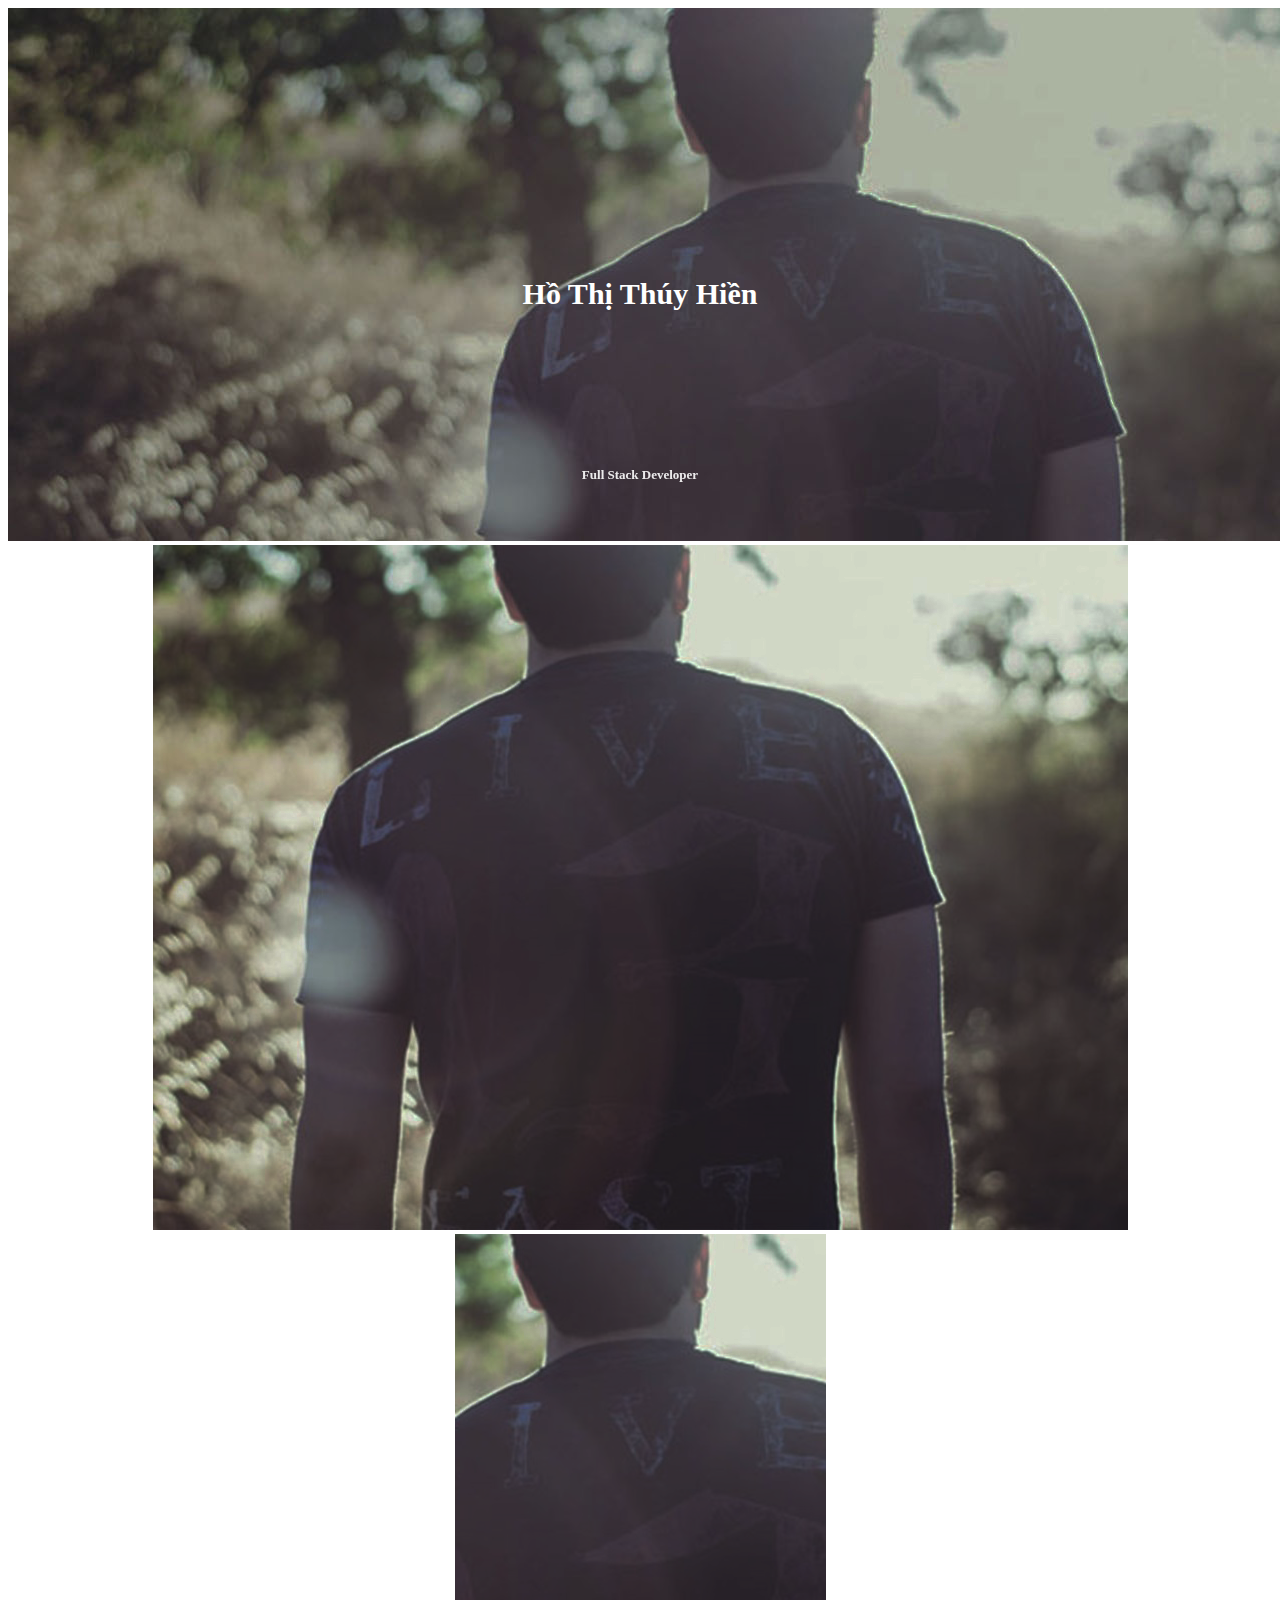
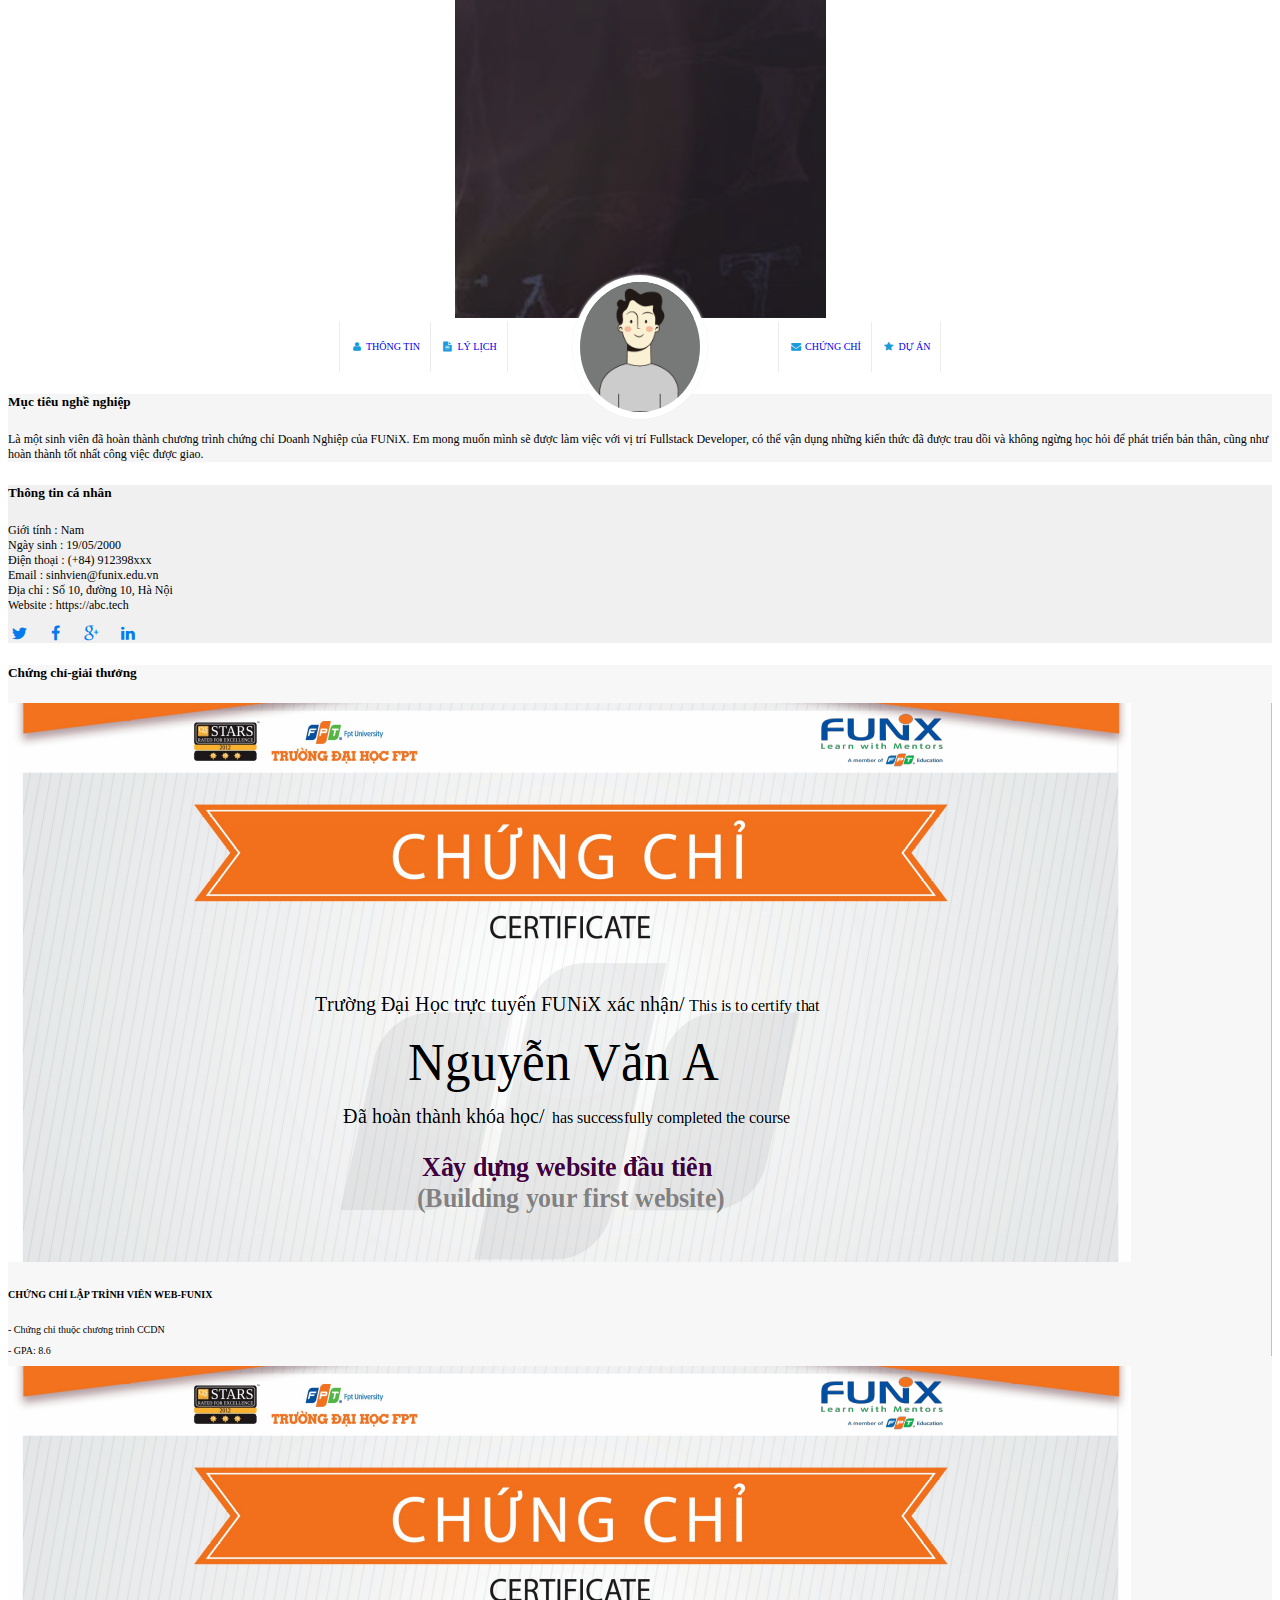
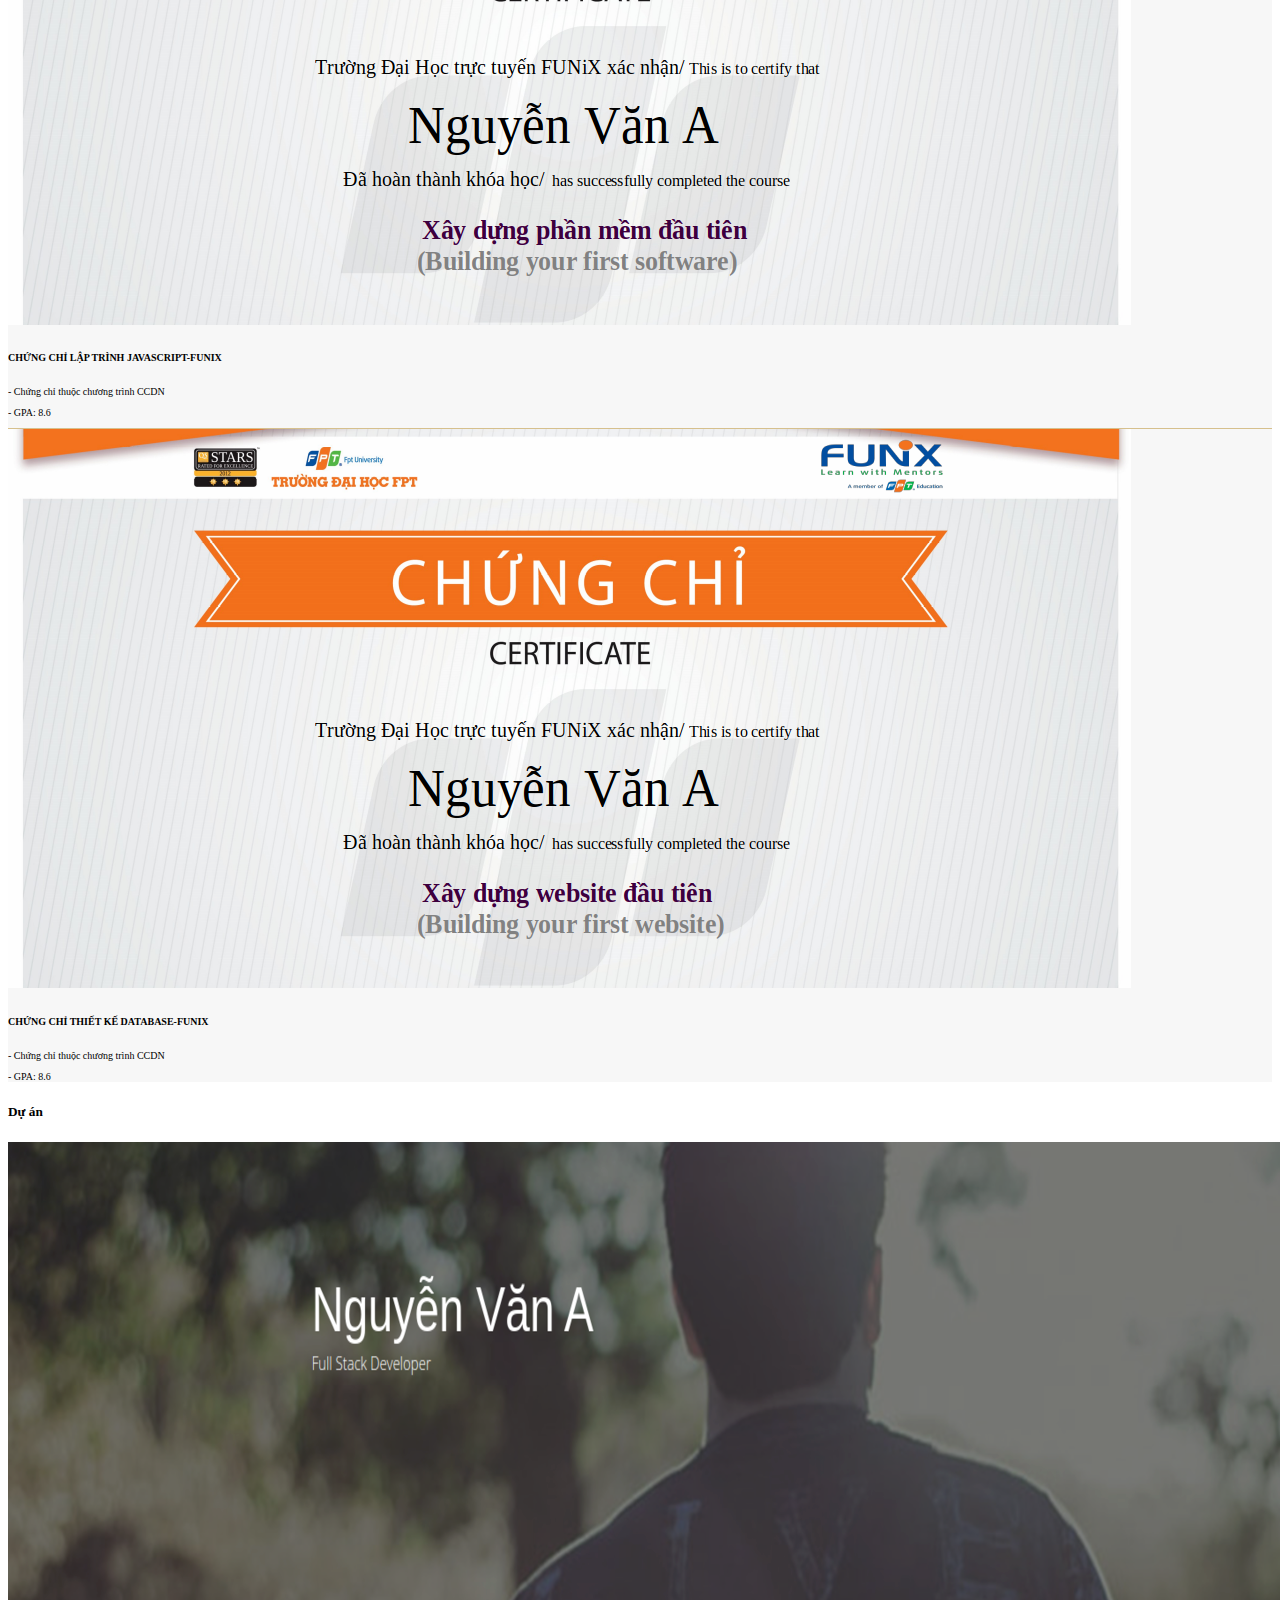
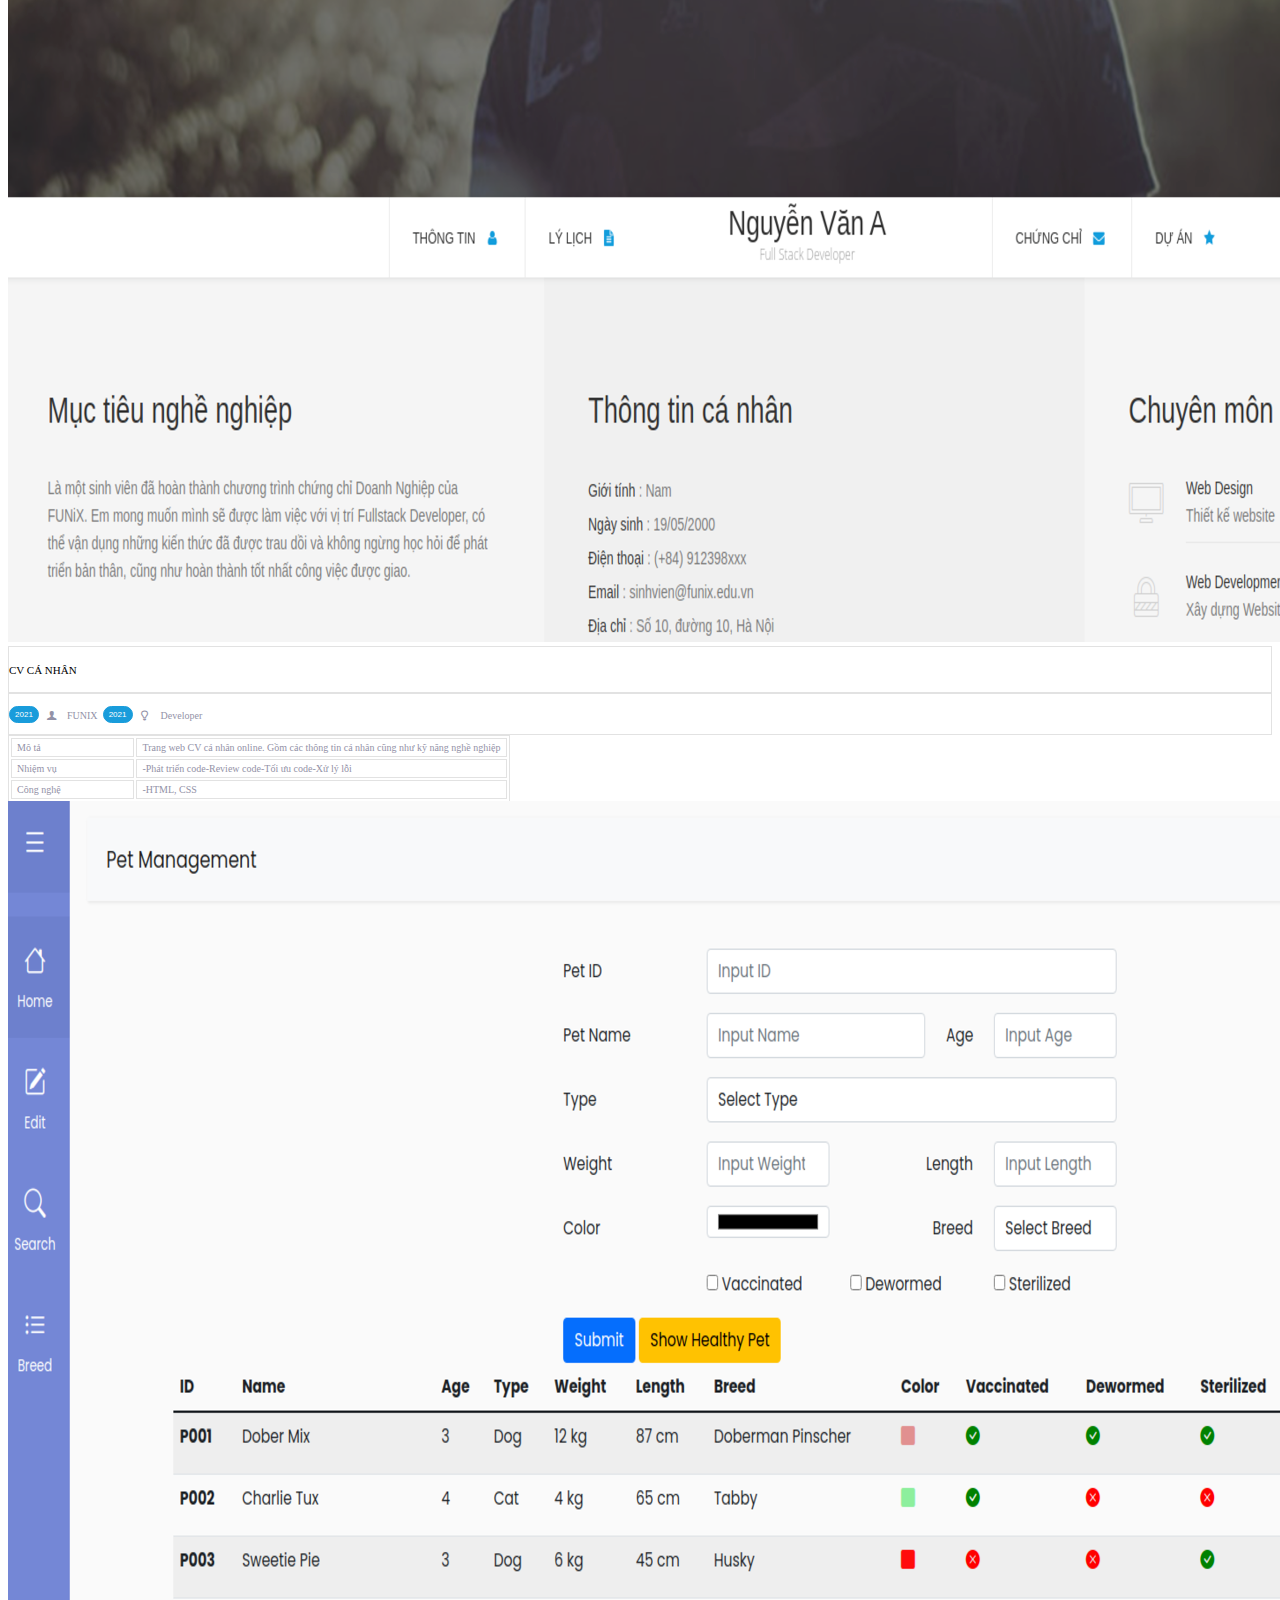
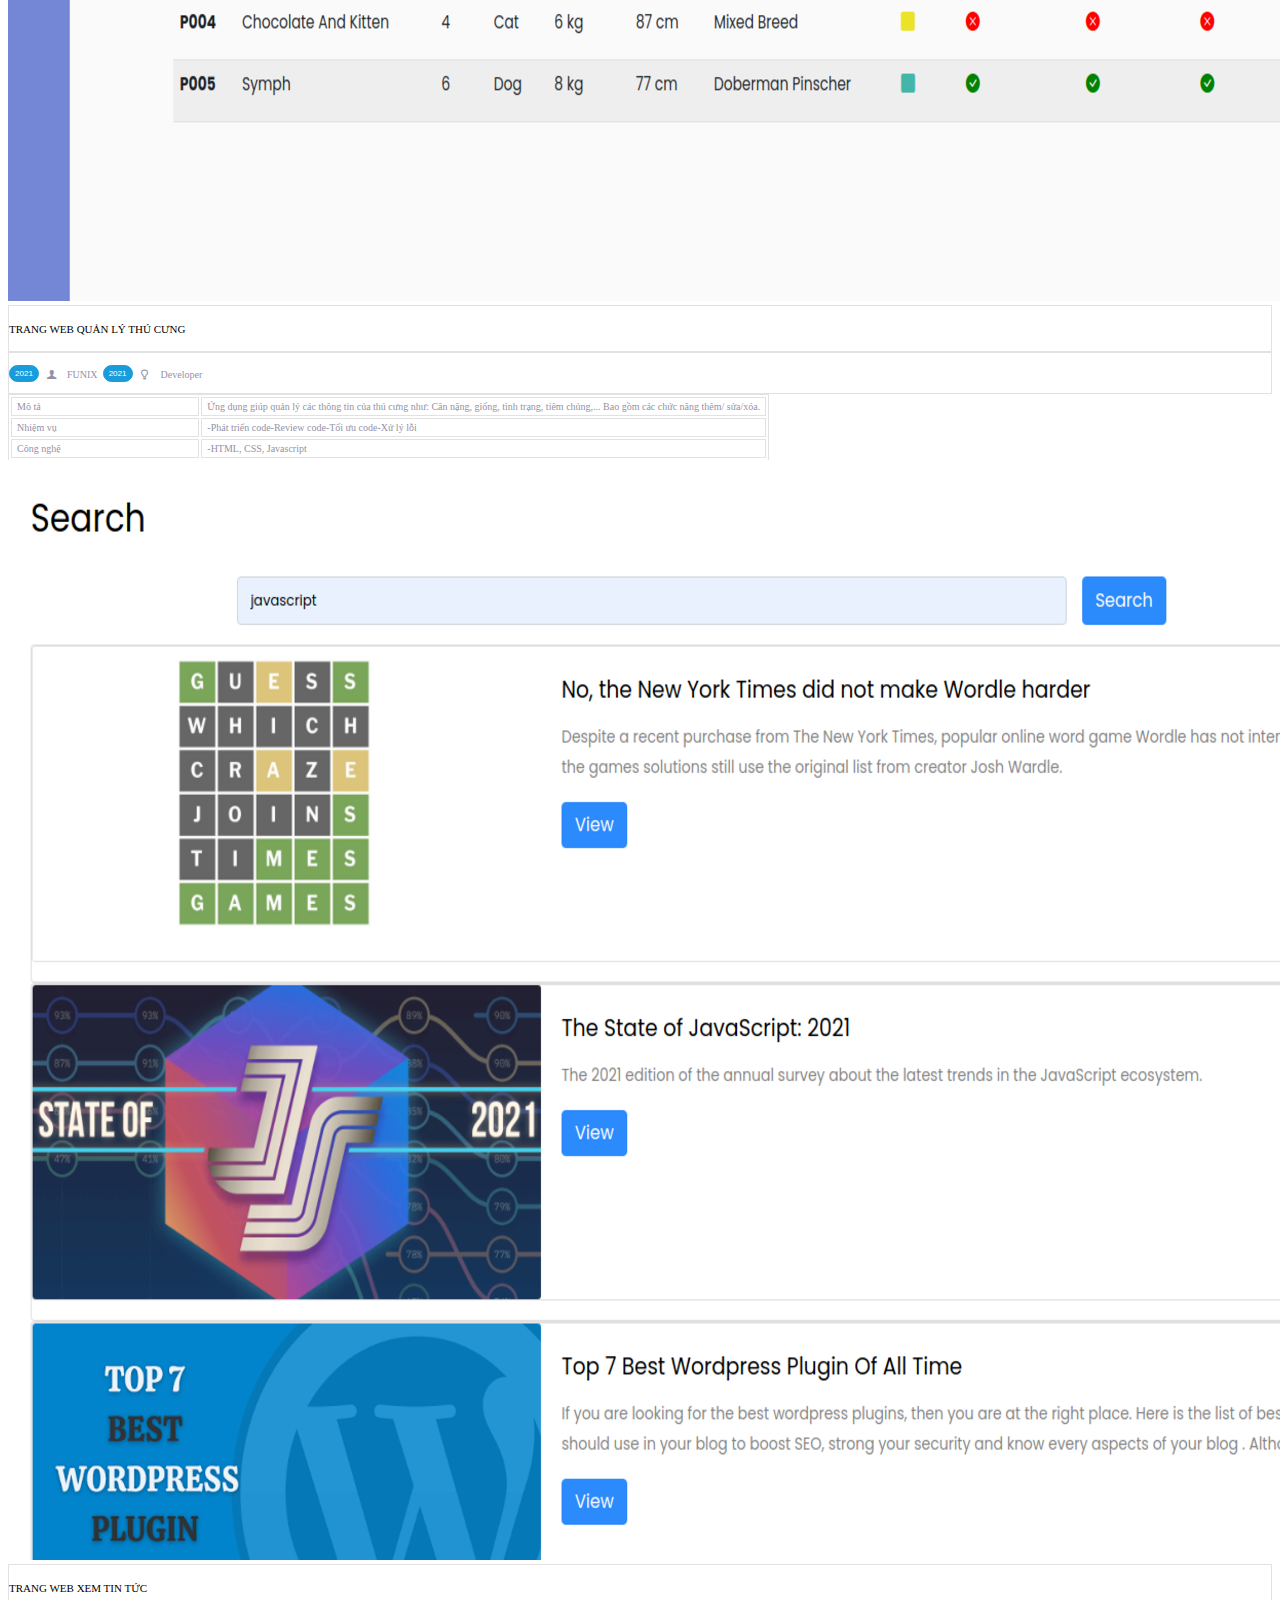
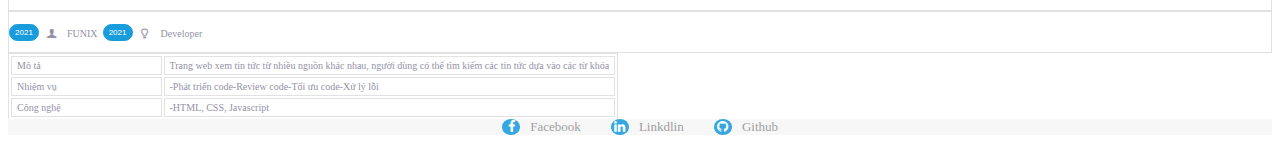
<file: index.html>
<!DOCTYPE html>
<html lang="en">
<head>
	<meta charset="UTF-8">
	<meta http-equiv="X-UA-Compatible" content="IE=edge">
	<meta name="viewport" content="width=device-width, initial-scale=1.0">
	<link rel="stylesheet" href="CSS/style.css">
	<link rel="stylesheet" href="CSS/font.css">
	<link href="https://cdn.jsdelivr.net/npm/bootstrap@5.1.3/dist/css/bootstrap.min.css" rel="stylesheet" integrity="sha384-1BmE4kWBq78iYhFldvKuhfTAU6auU8tT94WrHftjDbrCEXSU1oBoqyl2QvZ6jIW3" crossorigin="anonymous">
	<title>Assignment 03</title>
</head>
<body>  <!-- body :no margin,no padding,no border -->
	<!-- banner section -->
	<section class="pt-3 px-3 px-md-0"> <!-- no border,no maggin, padding top 16px -->
		<div class="container px-0 " id="h-banner"> <!-- margin left, right : 16.5px ; no border, no padding => cause class container -->
			<img src="images/banner_1.jpg" class="img-fluid d-none d-lg-inline">
			<img src="images/banner_tablet_hien_rev-in%20use.png" class="img-fluid d-none d-md-inline d-lg-none"><!-- class : img-fluid: max-width : 100% ; height : auto / -->
			<img src="images/banner_mobile_hien_rev-in%20use.png" class=" d-md-none">
			<h1>Hồ Thị Thúy Hiền </h1>
			<span>Full Stack Developer</span>
		</div>
	</section>
	<!-- navbar.........................................................................................................-->
	<section class=" h-navbar">
		<div class="px-4 px-md-0">
			<div class="topnav container px-5 px-md-0">
				<div>
					<i class="icon-user"></i>
					<a href="#">THÔNG TIN</a>
				</div>
				<div>
					<i class="icon-doc-text-inv"></i>
					<a href="#">LÝ LỊCH</a>
				</div>
				<div class="contain_avatar">
					<img class="avatar img-fluid d-none d-lg-block " src="images/default-avatar.webp" style="height: 130px;width: 120px;">
				</div>
				<div>
					<i class="icon-mail-alt"></i>
					<a href="#">CHỨNG CHỈ</a>
				</div>
				<div>
					<i class="icon-star-1"></i>
					<a href="Project.html">DỰ ÁN</a>
				</div>
			</div>
		</div>
	</section>
	<!-- About ..................................................................................................-->
	<section class="px-3 px-md-0">
		<div class="container py-0 px-0" id="about">
			<div class="row mx-0 align-items-top justify-content-between ">
				<div class="col-md py-5 about-col1 px-md-5 px-4 ">
					<h5>Mục tiêu nghề nghiệp</h5>
					<p>
						Là một sinh viên đã hoàn thành chương trình chứng chỉ Doanh
						Nghiệp của FUNiX. Em mong muốn mình sẽ được làm việc với vị
						trí Fullstack Developer, có thể vận dụng những kiến
						thức đã được trau dồi và không ngừng học hỏi để phát triển
						bản thân, cũng như hoàn thành tốt nhất công việc được giao.
					</p>
				</div>
				<div class="col-md py-5 about-col2 px-md-5 px-4 ">
					<h5>Thông tin cá nhân</h5>
					<ul class="list-style">
						<li><span>Giới tính</span> : Nam</li>
						<li><span>Ngày sinh</span> : 19/05/2000</li>
						<li><span>Điện thoại</span> : (+84) 912398xxx</li>
						<li><span>Email</span> : sinhvien@funix.edu.vn</li>
						<li><span>Địa chỉ</span> : Số 10, đường 10, Hà Nội</li>
						<li><span>Website</span> : https://abc.tech</li>
					</ul>
					<a href="#"><i class="icon-twitter mr-5"></i></a>
					<a href="#"><i class="icon-facebook mr-5"></i></a>
					<a href="#"><i class="icon-gplus mr-5"></i></a>
					<a href="#"><i class="icon-linkedin mr-5"></i></a>
				</div>
			</div>
		</div>
	</section>
	<!-- Information................................................................................................. -->
	<!--  Theo như giao diện mẫu thì các phần thông tin : kinh nghiệm, kỹ năng, ngôn ngữ có độ cao khác nhau, nếu chỉ dùng grid đơn thuần
	thì các phần này sẽ có chiều cao bằng nhau; vậy nên dùng flex column lồng bên trong flex row -->
	<section class="px-md-5 px-3">
		<div class="container py-lg-3 py-md-5 px-md-5 px-0" id="information">
			<!-- Sẽ hiển thị phần này khi kích thước là md, sẽ ẩn phần này khi kích thước là lg -->
			<div class="flex-row d-md-flex h-md px-3">
				<div class="flex-col d-md-flex px-1 ">
					<div class="h-col py-3 mb-3 px-4  exp ">
						<i class="ic-toolbox main-icon"></i>
						<span>Kinh nghiệm</span>
						<ul>
							<li><p>Full stack Developer - Công ty Y</p>
								<p><em>05/2022</em> - <span style="color: white; font-size: 12px ; background-color:#199cdb ;display: inline-block; width: 60px; text-align: center ; border-radius: 7px; height: 19px ; margin-bottom: 10px"><em>Hiện tại</em></span></p>
								<p>- Xây dựng và phát triển website dựa trên các thiết kế và yêu cầu đã có</p>
								<p>- Phân tích và thiết kế Database, sử dụng các quan hệ CSDL (MySQL, SQLServer, NoSQL,...) và viết được các câu truy vấn</p>
								<p>- Sử dụng ngôn ngữ server-side (Python, Java,...) để xây dựng các Web Service</p>
							</li>
							<li class="mt-4"><p>Web Designer -Công ty X</p>
								<p style="margin-bottom: 10px"><em>06/2021 - 04/2022 </em></p>
								<p>- Thiết kế website dựa trên yêu cầu của khách hàng</p>
								<p>- Sử dụng các công cụ : Figma, Canva, PTS</p>
							</li>
						</ul>
					</div>
					<div class="h-col py-3 mb-3 px-4  skill ">
						<i class="ic-tools-2 main-icon"></i>
						<span>Kỹ năng</span>
						<span>HTML/CSS: Fundamental</span>
						<p class="skill-item"><span class="h-b"></span><span class="h-bb-grey"></span><span class="h-bb-grey"></span></p>
						<span>Javascript: Intermediate</span>
						<p class="skill-item"><span class="h-b"></span><span class="h-bb"></span><span class="h-bb-grey"></span></p>
						<span>NodeJS: Intermediate</span>
						<p class="skill-item"><span class="h-b"></span><span class="h-bb"></span><span class="h-bb-grey"></span></p>
						<span>Bootstrap 5: Fundamental </span>
						<p class="skill-item"><span class="h-b"></span><span class="h-bb-grey"></span><span class="h-bb-grey"></span></p>
					</div>
					<div class="h-col py-3 mb-3 px-4  skill ">
						<i class="ic-tools-2 main-icon"></i>
						<span>Ngôn ngữ</span>
						<span>Tiếng Anh - IELTS 7.0</span>
						<p class="skill-item"><span class="h-b"></span><span class="h-bb"></span><span class="h-bb-grey"></span></p>
						<span>Tiếng Nhật - JLPT N4</span>
						<p class="skill-item"><span class="h-b"></span><span class="h-bb-grey"></span><span class="h-bb-grey"></span></p>
					</div>
				</div>
				<div class="flex-col px-1 ">
					<div class="h-col py-3 mb-3 px-4  exp ">
						<i class="ic-toolbox main-icon"></i>
						<span>Hoạt động</span>
						<ul>
							<li><p>FPT Edu Hackathon 2019</p>
								<p><em>03/2019 - 05/2019</em></p>
								<p>- Giải 3 bảng A</p>
								<p>- Đề tài: Trang web về phân loại rác thải</p>
							</li>
							<li class="mt-4"><p>Câu lạc bộ Z</p>
								<p><em>08/2016 - 08/2017</em></p>
								<p>- Trưởng ban chuyên môn</p>
							</li>
						</ul>
					</div>
						<div class="h-col py-3 mb-3 px-4  exp ">
							<i class="ic-pencil main-icon"></i>
							<span>Học vấn</span>
							<ul>
								<li>
									<p>Full stack Developer - Công ty Y</p>
									<p><em>06/2021- 05/2022</em></p>
									<p>- Tốt nghiệp chứng chỉ doanh nghiệp nhánh Fullstack</p>
									<p>- GPA: 9/10</p>
								</li>
								<li class="mt-4">
									<p>Cử nhân - ĐH FPT</p>
									<p>08/2016- 07/2019</p>
									<p>- Chuyên ngành : Kỹ thuật phần mềm</p>
									<p>- GPA: 3.2/4</p>
								</li>
							</ul>
						</div>

					<div class="h-col py-3 mb-3 px-4  skill hobby ">
						<i class="ic-telescope main-icon"></i>
						<span>Sở thích</span>
						<div class="d-flex justify-content-between">
							<div class="d-flex flex-column align-items-center">
								<div style="height: 54px; width: 54px; border-radius: 50%; border: 1px solid #82C9EB; text-align: center; line-height: 54px"><i class="ic-megaphone "></i></div>
								<p>Âm nhạc</p>
							</div>
							<div class="d-flex flex-column align-items-center">
								<div style="height: 54px; width: 54px; border-radius: 50%; border: 1px solid #82C9EB; text-align: center; line-height: 54px"><i class="ic-strategy"></i></div>
								<p>Chơi game</p>
							</div>
							<div class="d-flex flex-column align-items-center">
								<div style="height: 54px; width: 54px; border-radius: 50%; border: 1px solid #82C9EB; text-align: center; line-height: 54px"><i class="ic-hotairballoon"></i></div>
								<p>Du lịch</p>
							</div>
						</div>
						<div class="d-flex">

							<div class="d-flex flex-column align-items-center">
								<div style="height: 54px; width: 54px; border-radius: 50%; border: 1px solid #82C9EB; text-align: center; line-height: 54px"><i class="ic-basket"></i></div>
								<p>Nấu ăn</p>
							</div>
						</div>
					</div>
				</div>

			</div>
			<!-- Sẽ hiển thị phần này khi kích thước là lg, sẽ ẩn phần này khi kích thước là md-->
			<div class="d-lg-flex justify-content-center px-5 h-lg ">
					<div class=" col-4 px-3 py-5 mb-3  exp ">
						<div style="display: flex" class="mb-4 align-items-center">
							<span>Kinh nghiệm</span>
							<i class="ic-toolbox main-icon"></i>
						</div>

						<ul>
							<li><p><b>Full stack Developer - Công ty Y</b></p>
								<p>05/2022 - <span style="color: white; font-size: 10px ; background-color:#199cdb ;display: inline-block; width: 60px; text-align: center ; border-radius: 5px; height: 15px">Hiện tại</span></p>
								<p class="mt-1">- Xây dựng và phát triển website dựa trên các thiết kế và yêu cầu đã có</p>
								<p>- Phân tích và thiết kế Database, sử dụng các quan hệ CSDL (MySQL, SQLServer, NoSQL,...) và viết được các câu truy vấn</p>
								<p>- Sử dụng ngôn ngữ server-side (Python, Java,...) để xây dựng các Web Service</p>
							</li>
							<li><p class="mt-3">Web Designer -Công ty X</p>
								<p>06/2021 - 04/2022</p>
								<p class="mt-1">- Thiết kế website dựa trên yêu cầu của khách hàng</p>
								<p>- Sử dụng các công cụ : Figma, Canva, PTS</p>
							</li>
						</ul>
					</div>
				<div class=" col-4 py-5 px-3 mb-3  edu">
					<div style="display: flex" class="mb-4 align-items-center">
						<span>Học vấn</span>
						<i class="ic-pencil main-icon"></i>
					</div>
					<ul>
						<li><p><b>FUNIX</b></p>
							<p>06/2021-05/2022 </p>
							<p class="mt-1">- Tốt nghiệp chứng chỉ doanh nghiệp nhánh Fullstack</p>
							<p>- GPA: 9/10</p>
						</li>
						<li><p class="mt-3">Cử nhân - ĐH FPT</p>
							<p>08/2016- 07/2019</p>
							<p class="mt-1">- Chuyên ngành : Kỹ thuật phần mềm</p>
							<p>- GPA: 3.2/4</p>
						</li>
					</ul>

				</div>
				<div class="col-4 py-5 px-3 mb-3 act ">
					<div style="display: flex" class="mb-4 align-items-center">
						<span>Hoạt động</span>
						<i class="ic-toolbox main-icon"></i>
					</div>
					<ul>
						<li><p><b>FPT Edu Hackathon 2019</b></p>
							<p>03/2019 - 05/2019 </p>
							<p class="mt-1">- Giải 3 bảng A</p>
							<p>- Đề tài: Trang web về phân loại rác thải</p>
						</li>

						<li><p class="mt-3">Câu lạc bộ Z</p>
							<p>08/2016 - 08/2017</p>
							<p class="mt-1">- Trưởng ban chuyên môn</p>
						</li>
					</ul>
				</div>
			</div>
			<!-- hiển thị kt desktop, row 2 -->
			<div class="d-lg-flex justify-content-center px-5 h-lg ">
				<div class=" col-4 px-3 py-5 mb-1 hobby ">
					<div style="display: flex" class="mb-4 align-items-center">
						<span>Sở thích</span>
						<i class="ic-telescope main-icon"></i>
					</div>

					<div class="d-flex justify-content-between">
						<div class="d-flex flex-column align-items-center">
							<div style="height: 40px; width: 40px; border-radius: 50%; border: 1px solid blue; text-align: center; line-height: 40px"><i class="ic-megaphone "></i></div>
							<p>Âm nhạc</p>
						</div>
						<div class="d-flex flex-column align-items-center">
							<div style="height: 40px; width: 40px; border-radius: 50%; border: 1px solid blue; text-align: center; line-height: 40px"><i class="ic-strategy"></i></div>
							<p>Chơi game</p>
						</div>
						<div class="d-flex flex-column align-items-center">
							<div style="height: 40px; width: 40px; border-radius: 50%; border: 1px solid blue; text-align: center; line-height: 40px"><i class="ic-hotairballoon"></i></div>
							<p>Du lịch</p>
						</div>
						<div class="d-flex flex-column align-items-center">
							<div style="height: 40px; width: 40px; border-radius: 50%; border: 1px solid blue; text-align: center; line-height: 40px"><i class="ic-basket"></i></div>
							<p>Nấu ăn</p>
						</div>
					</div>
				</div>
				<div class=" col-4 py-5 px-3 mb-1  lang skill">
					<div style="display: flex" class="mb-4 align-items-center">
						<span>Ngôn ngữ</span>
						<i class="ic-mic main-icon"></i>
					</div>
					<span>Tiếng Anh - IELTS 7.0</span>
					<p class="skill-item"><span class="h-b"></span><span class="h-bb"></span><span class="h-bb-grey"></span></p>
					<span>Tiếng Nhật - JLPT N4</span>
					<p class="skill-item"><span class="h-b"></span><span class="h-bb-grey"></span><span class="h-bb-grey"></span></p>
				</div>
				<div class=" col-4 py-5 px-3 mb-1 skill">
					<div style="display: flex" class="mb-4 align-items-center">
						<span>Kỹ năng</span>
						<i class="ic-tools-2 main-icon"></i>
					</div>
					<span>HTML/CSS: Fundamental</span>
					<p class="skill-item"><span class="h-b"></span><span class="h-bb-grey"></span><span class="h-bb-grey"></span></p>
					<span>Javascript: Intermediate</span>
					<p class="skill-item"><span class="h-b"></span><span class="h-bb"></span><span class="h-bb-grey"></span></p>
					<span>NodeJS: Intermediate</span>
					<p class="skill-item"><span class="h-b"></span><span class="h-bb"></span><span class="h-bb-grey"></span></p>
					<span>Bootstrap 5: Fundamental </span>
					<p class="skill-item"><span class="h-b"></span><span class="h-bb-grey"></span><span class="h-bb-grey"></span></p>
				</div>
			</div>
			<!-- Hiển thị phần này khi kích thước mobile -->
			<div class="px-5 infor-mobile mt-5 ">
				<div class="infor-name d-flex align-items-center">
					<span>Kinh nghiệm</span>
					<i class="ic-toolbox main-icon"></i>
				</div>

				<ul>
					<li><p>Full stack Developer - Công ty Y</p>
						<p><em>05/2022</em> - <span style="color: white; font-size: 18px ; background-color:#199cdb ;display: inline-block; width: 100px; text-align: center ; border-radius: 10px; height: 30px ;"><em>Hiện tại</em></span></p>
						<p>- Xây dựng và phát triển website dựa trên các thiết kế và yêu cầu đã có</p>
						<p>- Phân tích và thiết kế Database, sử dụng các quan hệ CSDL (MySQL, SQLServer, NoSQL,...) và viết được các câu truy vấn</p>
						<p>- Sử dụng ngôn ngữ server-side (Python, Java,...) để xây dựng các Web Service</p>
					</li>
					<li class="mt-4"><p>Web Designer -Công ty X</p>
						<p ><em>06/2021 - 04/2022 </em></p>
						<p>- Thiết kế website dựa trên yêu cầu của khách hàng</p>
						<p>- Sử dụng các công cụ : Figma, Canva, PTS</p>
					</li>
				</ul>
			</div>
			<div class="px-5 infor-mobile mt-5 skill ">
				<div class="infor-name d-flex align-items-center">
					<span>Kỹ năng</span>
					<i class="ic-tools-2 main-icon"></i>
				</div>
				<span>HTML/CSS: Fundamental</span>
				<p class="skill-item"><span class="h-b"></span><span class="h-bb-grey"></span><span class="h-bb-grey"></span></p>
				<span>Javascript: Intermediate</span>
				<p class="skill-item"><span class="h-b"></span><span class="h-bb"></span><span class="h-bb-grey"></span></p>
				<span>NodeJS: Intermediate</span>
				<p class="skill-item"><span class="h-b"></span><span class="h-bb"></span><span class="h-bb-grey"></span></p>
				<span>Bootstrap 5: Fundamental </span>
				<p class="skill-item"><span class="h-b"></span><span class="h-bb-grey"></span><span class="h-bb-grey"></span></p>

			</div>
			<div class="px-5 infor-mobile mt-5 skill ">
				<div class="infor-name d-flex align-items-center">
					<span>Ngôn ngữ</span>
					<i class="ic-mic main-icon"></i>
				</div>
				<span>Tiếng Anh -IELTS 7.0</span>
				<p class="skill-item"><span class="h-bb"></span><span class="h-bb"></span><span class="h-bb-grey"></span></p>
				<span>Tiếng Nhật - JLPT N4</span>
				<p class="skill-item"><span class="h-bb"></span><span class="h-bb-grey"></span><span class="h-bb-grey"></span></p>
			</div>
			<div class="px-5 infor-mobile mt-5 ">
				<div class="infor-name d-flex align-items-center">
					<span>Hoạt động</span>
					<i class="ic-toolbox main-icon"></i>
				</div>
				<ul>
					<li><p>FPT Edu Hackathon 2019</p>
						<p><em>03/2019 - 05/2019</em> </p>
						<p>- Giải 3 bảng A</p>
						<p>- Đề tài: Trang web về phân loại rác thải</p>
					</li>
					<li class="mt-4"><p>Câu lạc bộ Z</p>
						<p><em>08/2016 - 08/2017</em></p>
						<p>- Trưởng ban chuyên môn</p>
					</li>
				</ul>
			</div>
			<div class="px-5 infor-mobile mt-5 ">
				<div class="infor-name d-flex align-items-center">
					<span>Học vấn</span>
					<i class="ic-pencil main-icon"></i>
				</div>

				<ul>
					<li><p>Full stack Developer - Công ty Y</p>
						<p><em>06/2021- 05/2022</em> </p>
						<p>- Tốt nghiệp chứng chỉ doanh nghiệp nhánh Fullstack</p>
						<p>- GPA: 9/10</p>
					</li>
					<li class="mt-4"><p>Cử nhân - ĐH FPT</p>
						<p><em>08/2016- 07/2019</em></p>
						<p>- Chuyên ngành : Kỹ thuật phần mềm</p>
						<p>- GPA: 3.2/4</p>
					</li>
				</ul>
			</div>
			<div class="px-5 infor-mobile mt-5 ">
				<div class="infor-name d-flex align-items-center">
					<span>Sở thích</span>
					<i class="ic-pencil main-icon"></i>
				</div>

				<div class="d-flex justify-content-between">
					<div class="d-flex flex-column align-items-center hobby-item">
						<div style="height: 90px; width: 90px; border-radius: 50%; border: 2px solid #82C9EB; text-align: center; line-height: 90px"><i class="ic-megaphone "></i></div>
						<p>Âm nhạc</p>
					</div>
					<div class="d-flex flex-column align-items-center hobby-item">
						<div style="height: 90px; width: 90px; border-radius: 50%; border: 2px solid #82C9EB; text-align: center; line-height: 90px"><i class="ic-strategy"></i></div>
						<p>Chơi game</p>
					</div>
					<div class="d-flex flex-column align-items-center hobby-item">
						<div style="height: 90px; width: 90px; border-radius: 50%; border: 2px solid #82C9EB; text-align: center; line-height: 90px"><i class="ic-hotairballoon"></i></div>
						<p>Du lịch</p>
					</div>
				</div>
				<div class="d-flex">

					<div class="d-flex flex-column align-items-center hobby-item">
						<div style="height: 90px; width: 90px; border-radius: 50%; border: 2px solid #82C9EB; text-align: center; line-height: 90px"><i class="ic-basket"></i></div>
						<p>Nấu ăn</p>
					</div>
				</div>
			</div>
		</div>
	</section>
	<!-- Certificate.................................................................................................. -->
	<section class="px-3 px-md-0 px-lg-5 mt-5 mt-md-0">
		<div class="container py-3 px-0 px-lg-5" id="h-certificate">
			<div class="px-5 px-md-3 px-lg-5 py-5 py-md-0">
				<h5 class="px-2">Chứng chỉ-giải thưởng</h5>
				<!-- Hàng thứ nhất -->
				<div class="row align-items-center justify-content-between px-0 m-0 py-3 h-border-bottom">
					<div class="col-md  pb-5 py-md-0 h-border-1px px-2">
						<div class="cert-item d-lg-flex align-items-top ">
							<div class="width50">
								<img src="images/Cert_DBI.png" class="img-fluid" >
							</div>
							<div class="px-lg-3  pt-2 pt-md-2 pt-lg-0">
								<h6>CHỨNG CHỈ LẬP TRÌNH VIÊN WEB-FUNIX</h6>
								<p class="margin-0">- Chứng chỉ thuộc chương trình CCDN</p>
								<p>- GPA: 8.6</p>
							</div>
						</div>
					</div>
					<div class="col-md  py-5 py-md-3 px-2  ">
						<div class="cert-item d-lg-flex align-items-top">
							<div class="width50">
								<img src="images/Cert_PRF.png" class="img-fluid">
							</div>
							<div class="px-lg-3  pt-2 pt-md-2 pt-lg-0">
								<h6>CHỨNG CHỈ LẬP TRÌNH JAVASCRIPT-FUNIX</h6>
								<p class="margin-0">- Chứng chỉ thuộc chương trình CCDN</p>
								<p>- GPA: 8.6</p>
							</div>
						</div>
					</div>
				</div>
				<!-- Hàng thứ hai -->
				<div class="row align-items-center justify-content-between px-0 m-0 py-3">
					<div class="col-md py-2 h-border-top px-0 h-w-50  ">
						<div class="cert-item d-lg-flex align-items-top  width-50-md px-2 border-white">
							<div class="width50">
								<img src="images/Cert_WEB.png"class="img-fluid" >
							</div>
							<div class="px-lg-3 pt-2 pt-md-2 pt-lg-0">
								<h6>CHỨNG CHỈ THIẾT KẾ DATABASE-FUNIX</h6>
								<p class="margin-0">- Chứng chỉ thuộc chương trình CCDN</p>
								<p>- GPA: 8.6</p>
							</div>
						</div>
					</div>
				</div>
			</div>
		</div>
	</section>
	<!-- Project ................................................................................................ -->
	<section class="px-0 px-lg-5 mt-5 mt-md-0">
			<div class="container py-md-3 py-lg-3 px-0 px-lg-5 " id="h-project">
				<div class=" px-3 px-lg-5">
					<h5 class="px-2 mb-md-2" style="color: black">Dự án</h5>
					<div class="row  px-2 py-md-4 py-lg-0 ">
						<!-- Project 1 -->
						<div class="col-md-4 mb-5 mb-md-0">
		<!--				S------------------------------------------------------------------------------>
							<div class="h-100 d-flex flex-column">
								<img src="images/project_1.png" class="img-fluid">
								<div class="name-project px-3 "><a href="Project.html" style="text-decoration: none;color: black" >CV CÁ NHÂN </a></div>
								<div class="icon-project px-3 py-3 py-md-2 py-lg-0 ">
									<button type="button">2021</button>
									<div>
										<i class="icon-user-1"></i>
										<span>FUNIX</span>
									</div>
									<button type="button" class="d-lg-none h-hide">2021</button>
									<div>
										<i class="icon-lamp h-align-self"></i>
										<span class="h-align-self">Developer</span>
									</div>
								</div>
		<!--						------------------------------------------------------------------------------>
								<div class="content-project flex-grow-1">
									<!--						------------------------------------------------------------------------------>
									<table class="h-100">
										<tr>
											<td class="noneborder1" >Mô tả</td>
											<td class="noneborder2">Trang web CV cá nhân online. Gồm các thông tin cá nhân cũng như kỹ năng nghề nghiệp</td>
										</tr>
										<tr>
											<td class="noneborder1">Nhiệm vụ</td>
											<td class="noneborder2">-Phát triển code-Review code-Tối ưu code-Xử lý lỗi</td>
										</tr>
										<tr class="h-100">
											<td class="noneborder1">Công nghệ</td>
											<td class="noneborder2">-HTML, CSS</td>
										</tr>
									</table>
								</div>
							</div>
						</div>
						<!-- Project 2 -->
						<div class="col-md-4 mb-5 mb-md-0">
							<!--				S------------------------------------------------------------------------------>
							<div class="h-100 d-flex flex-column">
								<img src="images/project_2.png" class="img-fluid">
								<div class="name-project px-3 "><a href="Project.html" style="text-decoration: none;color: black" >TRANG WEB QUẢN LÝ THÚ CƯNG </a></div>
								<div class="icon-project px-3 py-3 py-md-2 py-lg-0 ">
									<button type="button">2021</button>
									<div>
										<i class="icon-user-1"></i>
										<span>FUNIX</span>
									</div>
									<button type="button" class="d-lg-none h-hide">2021</button>
									<div>
										<i class="icon-lamp h-align-self"></i>
										<span class="h-align-self">Developer</span>
									</div>
								</div>
								<!--						------------------------------------------------------------------------------>
								<div class="content-project flex-grow-1">
									<!--						------------------------------------------------------------------------------>
									<table class="h-100">
										<tr>
											<td class="noneborder1" >Mô tả</td>
											<td class="noneborder2">Ứng dụng giúp quản lý các thông tin của thú cưng như: Cân nặng, giống, tình trạng, tiêm chủng,... Bao gồm các chức năng thêm/ sửa/xóa.</td>
										</tr>
										<tr>
											<td class="noneborder1">Nhiệm vụ</td>
											<td class="noneborder2">-Phát triển code-Review code-Tối ưu code-Xử lý lỗi</td>
										</tr>
										<tr>
											<td class="noneborder1">Công nghệ</td>
											<td class="noneborder2">-HTML, CSS, Javascript</td>
										</tr>
									</table>
								</div>
							</div>
						</div>
						<!--Project 3 -->
						<div class="col-md-4 mb-5 mb-md-0">
							<!--				S------------------------------------------------------------------------------>
							<div class="h-100 d-flex flex-column">
								<img src="images/project_3.png" class="img-fluid">
								<div class="name-project px-3 "><a href="Project.html" style="text-decoration: none;color: black" >TRANG WEB XEM TIN TỨC </a></div>
								<div class="icon-project px-3  py-3 py-md-2 py-lg-0 ">
									<button type="button">2021</button>
									<div>
										<i class="icon-user-1"></i>
										<span>FUNIX</span>
									</div>
									<button type="button" class="d-lg-none h-hide">2021</button>
									<div>
										<i class="icon-lamp h-align-self"></i>
										<span class="h-align-self">Developer</span>
									</div>
								</div>
								<!--						------------------------------------------------------------------------------>
								<div class="content-project flex-grow-1">
									<!--						------------------------------------------------------------------------------>
									<table class="h-100">
										<tr>
											<td class="noneborder1" >Mô tả</td>
											<td class="noneborder2">Trang web xem tin tức từ nhiều nguồn khác nhau, người dùng có thể tìm kiếm các tin tức dựa vào các từ khóa</td>
										</tr>
										<tr>
											<td class="noneborder1">Nhiệm vụ</td>
											<td class="noneborder2">-Phát triển code-Review code-Tối ưu code-Xử lý lỗi</td>
										</tr>
										<tr>
											<td class="noneborder1">Công nghệ</td>
											<td class="noneborder2">-HTML, CSS, Javascript</td>
										</tr>
									</table>
								</div>
							</div>
						</div>
					</div>
				</div>
			</div>
	</section>
<!-- Footer.................................................................................................... -->
	<section id="h-footer" class="mt-5 mt-md-0 mt-lg-3">
		<div class="container">
			<div id="footer1" class="py-5">
				<span>
					<div class="item-footer"><i class="icon-facebook" ></i></div>
					<span>Facebook</span>
				</span>
				<span>
					<div class="item-footer"><i class="icon-linkedin" ></i></div>
					<span>Linkdlin</span>
				</span>
				<span>
					<div class="item-footer"><i class="icon-github-circled"></i></div>
					<span>Github</span>
				</span>
			</div>
		</div>
	</section>

	<script src="https://cdn.jsdelivr.net/npm/bootstrap@5.1.3/dist/js/bootstrap.bundle.min.js" integrity="sha384-ka7Sk0Gln4gmtz2MlQnikT1wXgYsOg+OMhuP+IlRH9sENBO0LRn5q+8nbTov4+1p" crossorigin="anonymous"></script>
</body>
</html>
</file>
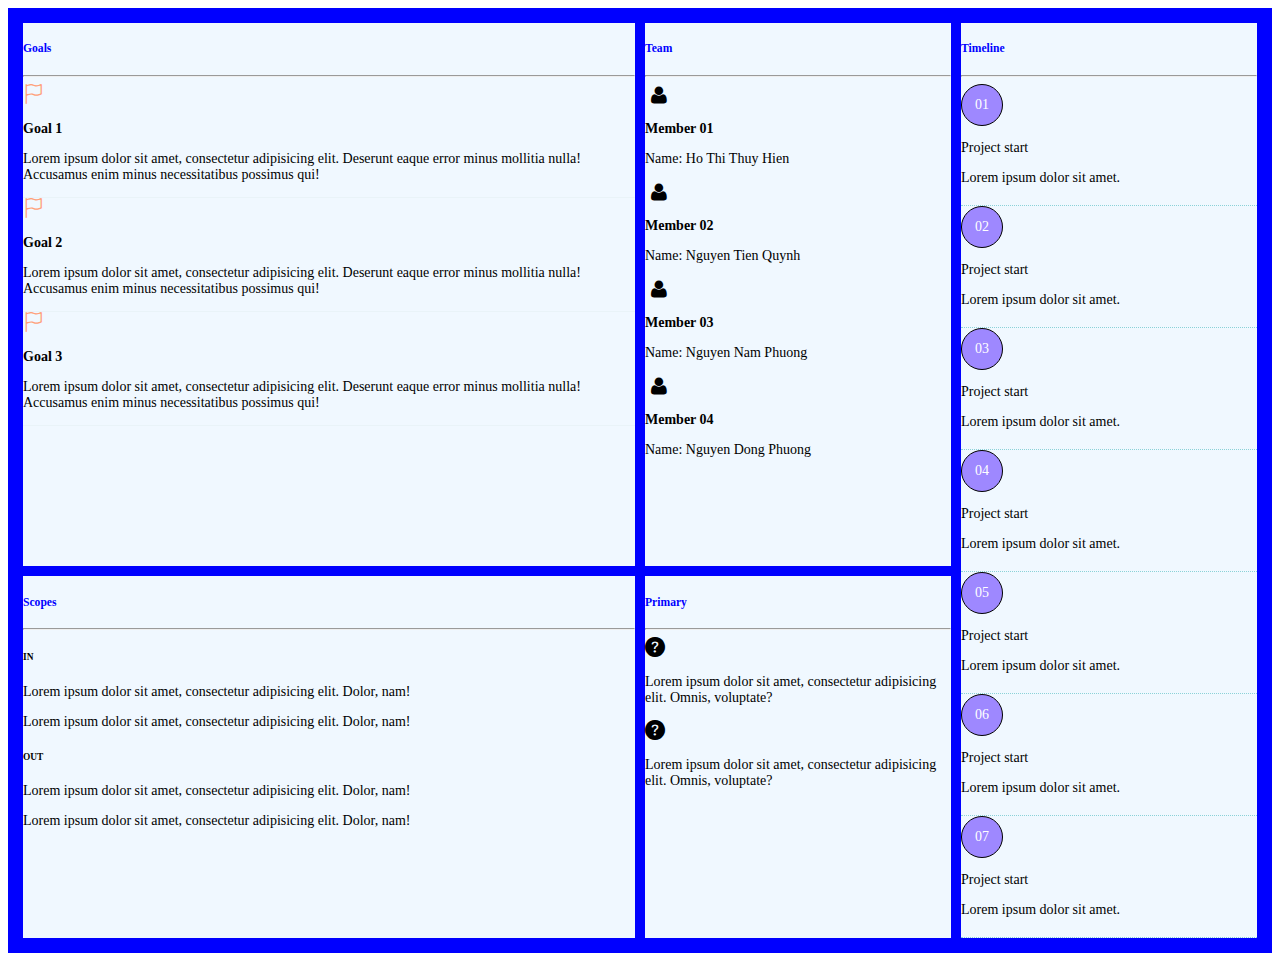
<file: Project.html>
<!DOCTYPE html>
<html lang="en">
<head>
    <meta charset="UTF-8">
    <meta http-equiv="X-UA-Compatible" content="IE=edge">
    <meta name="viewport" content="width=device-width, initial-scale=1.0">
    <link rel="stylesheet" href="CSS/project.css">
    <link rel="stylesheet" href="CSS/font.css">
    <link href="https://cdn.jsdelivr.net/npm/bootstrap@5.1.3/dist/css/bootstrap.min.css" rel="stylesheet" integrity="sha384-1BmE4kWBq78iYhFldvKuhfTAU6auU8tT94WrHftjDbrCEXSU1oBoqyl2QvZ6jIW3" crossorigin="anonymous">
    <link rel="stylesheet" href="https://cdn.jsdelivr.net/npm/bootstrap-icons@1.3.0/font/bootstrap-icons.css">
    <title>Project</title>
</head>
<body>
<div class="py-3">
    <div class="container px-0">
<!-- Goals section .........................................................................................................-->
        <div class="grid-item grid-item-1 px-3 py-3">
            <h5>Goals</h5>
            <hr>
            <div class="d-lg-flex align-items-top justify-content-around item mb-3 px-3">
                <div class="d-flex d-lg-block justify-content-center"><i class="bi bi-flag"></i></div>
                <div class="px-lg-5 pb-2 pb-lg-0">
                    <p style="font-weight: bold" class="my-0">Goal 1</p>
                    <p class="my-0">Lorem ipsum dolor sit amet, consectetur adipisicing elit. Deserunt eaque error minus mollitia nulla! Accusamus enim minus necessitatibus possimus qui!</p>
                </div>
                </div>
            <div class="d-lg-flex align-items-top justify-content-around item mb-3 px-3">
                <div class="d-flex d-lg-block justify-content-center"><i class="bi bi-flag"></i></div>
                <div class="px-lg-5 pb-2 pb-lg-0">
                    <p style="font-weight: bold" class="my-0">Goal 2</p>
                    <p class="my-0">Lorem ipsum dolor sit amet, consectetur adipisicing elit. Deserunt eaque error minus mollitia nulla! Accusamus enim minus necessitatibus possimus qui!</p>
                </div>
            </div>
            <div class="d-lg-flex align-items-top justify-content-around item mb-3 px-3">
                <div class="d-flex d-lg-block justify-content-center"><i class="bi bi-flag"></i></div>
                <div class="px-lg-5 pb-2 pb-lg-0">
                    <p style="font-weight: bold" class="my-0">Goal 3</p>
                    <p class="my-0">Lorem ipsum dolor sit amet, consectetur adipisicing elit. Deserunt eaque error minus mollitia nulla! Accusamus enim minus necessitatibus possimus qui!</p>
                </div>
            </div>
        </div>
<!-- Scopes section ----------------------------------------------------------------------------------------------------->
        <div class="grid-item grid-item-4 px-3 py-3">
            <h5>Scopes</h5>
            <hr>
            <div class="d-lg-flex align-items-top justify-content-between px-3">
                <div>
                    <h6 style="font-weight: bold">IN</h6>
                    <p class="margin-right">Lorem ipsum dolor sit amet, consectetur adipisicing elit. Dolor, nam!</p>
                    <p class="margin-right">Lorem ipsum dolor sit amet, consectetur adipisicing elit. Dolor, nam!</p>
                </div>
                <div>
                    <h6 style="font-weight: bold;">OUT</h6>
                    <p>Lorem ipsum dolor sit amet, consectetur adipisicing elit. Dolor, nam!</p>
                    <p>Lorem ipsum dolor sit amet, consectetur adipisicing elit. Dolor, nam!</p>
                </div>
            </div>
        </div>

<!-- Team section .........................................................................................................-->
        <div class="grid-item grid-item-2 px-3 py-3">
            <h5>Team</h5>
            <hr>
            <div class="d-lg-flex align-items-top mb-3 px-3">
                <div class="d-flex d-lg-block justify-content-center"><i class="icon-user py-2"></i></div>
                <div class="px-4">
                    <p class="mb-2" style="font-weight: bold">Member 01</p>
                    <p  class="mb-0">Name: Ho Thi Thuy Hien </p>
                </div>
            </div>
            <div class="d-lg-flex align-items-top mb-3 px-3">
                <div class="d-flex d-lg-block justify-content-center"><i class="icon-user py-2"></i></div>
                <div class="px-4">
                    <p class="mb-2" style="font-weight: bold">Member 02</p>
                    <p  class="mb-0">Name: Nguyen Tien Quynh</p>
                </div>
            </div>
            <div class="d-lg-flex align-items-top mb-3 px-3">
                <div class="d-flex d-lg-block justify-content-center"><i class="icon-user py-2"></i></div>
                <div class="px-4">
                    <p class="mb-2" style="font-weight: bold">Member 03</p>
                    <p  class="mb-0">Name: Nguyen Nam Phuong</p>
                </div>
            </div>
            <div class="d-lg-flex align-items-top mb-3 px-3">
                <div class="d-flex d-lg-block justify-content-center"><i class="icon-user py-2"></i></div>
                <div class="px-4">
                    <p class="mb-2" style="font-weight: bold">Member 04</p>
                    <p  class="mb-0">Name: Nguyen Dong Phuong</p>
                </div>
            </div>
        </div>
<!-- Primary section ----------------------------------------------------------------------------------------------------->
        <div class="grid-item grid-item-5 px-3 py-3">
            <h5>Primary</h5>
            <hr>
            <div class="d-lg-flex align-items-top justify-content-around">
                <div class="d-flex d-lg-block justify-content-center"><i class="bi bi-question-circle-fill py-2"></i></div>
                <div class="px-4 mb-3">
                    <p>Lorem ipsum dolor sit amet, consectetur adipisicing elit. Omnis, voluptate?</p>
                </div>
            </div>
            <div class="d-lg-flex align-items-top justify-content-around">
                <div class="d-flex d-lg-block justify-content-center"><i class="bi bi-question-circle-fill py-2"></i></div>
                <div class="px-4 mb-3">
                    <p>Lorem ipsum dolor sit amet, consectetur adipisicing elit. Omnis, voluptate?</p>
                </div>
            </div>

        </div>
<!-- Timeline section --------------------------------------------------------------------------------------------------------------------.........................................................................................-->
        <div class="grid-item grid-item-3 px-3 py-3">
            <h5>Timeline</h5>
            <hr>
            <div class="d-lg-flex align-items-top  mb-5 px-1 padding-right">
                <div class="circle" >01</div>
                <div class="px-3 padding-right border-bottom">
                    <p class="mb-0">Project start</p>
                    <p  class="mb-0">Lorem ipsum dolor sit amet. </p>
                </div>
            </div>
            <div class="d-lg-flex align-items-top  mb-5 px-1 padding-right">
                <div class="circle" >02</div>
                <div class="px-3 padding-right border-bottom">
                    <p class="mb-0">Project start</p>
                    <p  class="mb-0">Lorem ipsum dolor sit amet. </p>
                </div>
            </div>
            <div class="d-lg-flex align-items-top  mb-5 px-1 padding-right">
                <div class="circle" >03</div>
                <div class="px-3 padding-right border-bottom">
                    <p class="mb-0">Project start</p>
                    <p  class="mb-0">Lorem ipsum dolor sit amet. </p>
                </div>
            </div>
            <div class="d-lg-flex align-items-top  mb-5 px-1 padding-right">
                <div class="circle" >04</div>
                <div class="px-3 padding-right border-bottom">
                    <p class="mb-0">Project start</p>
                    <p  class="mb-0">Lorem ipsum dolor sit amet. </p>
                </div>
            </div>
            <div class="d-lg-flex align-items-top  mb-5 px-1 padding-right">
                <div class="circle" >05</div>
                <div class="px-3 padding-right border-bottom">
                    <p class="mb-0">Project start</p>
                    <p  class="mb-0">Lorem ipsum dolor sit amet. </p>
                </div>
            </div>
            <div class="d-lg-flex align-items-top  mb-5 px-1 padding-right">
                <div class="circle" >06</div>
                <div class="px-3 padding-right border-bottom">
                    <p class="mb-0">Project start</p>
                    <p  class="mb-0">Lorem ipsum dolor sit amet. </p>
                </div>
            </div>
            <div class="d-lg-flex align-items-top  mb-5 px-1 padding-right">
                <div class="circle" >07</div>
                <div class="px-3 padding-right border-bottom">
                    <p class="mb-0">Project start</p>
                    <p  class="mb-0">Lorem ipsum dolor sit amet. </p>
                </div>
            </div>
        </div>

    </div>
</div>




<script src="https://cdn.jsdelivr.net/npm/bootstrap@5.1.3/dist/js/bootstrap.bundle.min.js" integrity="sha384-ka7Sk0Gln4gmtz2MlQnikT1wXgYsOg+OMhuP+IlRH9sENBO0LRn5q+8nbTov4+1p" crossorigin="anonymous"></script>

</body>
</html>
</file>
<file: CSS/style.css>
.img_banner {
   width: 100%;
    height: 369px;
    object-fit: cover;
}

#nav-bar {
    text-align: center;
}
/*3 dòng là tối đa*/
/*
.text_truncate {
    display: -webkit-box;
    -webkit-line-clamp: 3;
    -webkit-box-orient: vertical;
    overflow: hidden;
} */
/* Thiết lập vị trí text và banner */
#h-banner {
    position: relative;
    text-align: center;
    /*opacity: 1; */
}
#h-banner img {
    filter: brightness(1);

}
#h-banner h1 {
    position: absolute;
    top:30%;
    left:35%;
    color: white;
    font-weight: bold;
}
#h-banner span {
    position: absolute;
    bottom:-40%;
    right:29%;
    font-size: 13px;
    color: white;
    opacity: 0.9;
}

/* thiết lập vị trí giữa navbar và ảnh avatar bo tròn */
.h-navbar  {
    position: relative;
}
.topnav  {
    display: flex;
    justify-content: center;
}
div.topnav >div {
    height: 50px;
    padding: 17.5px 10px;
    border-left: 1px solid #ECECEC;
    font-size: 10px;
}
.contain_avatar {
    width: 250px;
}
.avatar {
    position: absolute;
    top: 50%;
    left: 50%;
    transform: translate(-50%,-50%);
    border-radius: 50%;
    border: white 7px solid;
    -moz-box-shadow: 0 0 3px 0 #f1f1f1;
    -webkit-box-shadow: 0 0 3px 0 #f1f1f1;
    box-shadow: 0 0 3px 0 #f1f1f1;
}

/* cho icon màu xanh */
.icon-user,.icon-doc-text-inv, .icon-mail-alt, .icon-star-1{
    color: #199cdb;
}
.item {
    margin-left: 50px;
}
.item1 {
    margin-top: -30px;
    line-height: 0.5;
}
/* bỏ gạch dưới thẻ a */
.h-navbar a {
    text-decoration: none !important;
}
/* Phần thông tin */
#about .about-col1 { /* thiết lập màu nền cho hai cột khác nhau */
    background-color: #f5f5f5;
}
#about .about-col2 { /* thiết lập màu nền cho hai cột khác nhau */
    background-color: #f0f0f0;
}
#about h1 {
    font-size: 21px;
}
#about i {
    margin-right : 10px;
    color: #047aed;
}

/* Phần thông tin */

/* Thiết lập khoảng cách giữa icon và các từ : kinh nghiệm, học vấn ... */
#information .main-icon {
    width: 25%;
    color: #A8B1C8;
    font-size: 30px;
}
#information span {
    width: 75%;
    font-weight: bold;
    font-size: 20px;
}
#information em {
    font-weight: normal;
}

/* Thiết lập phần border bao quanh mỗi phần */
#information div.d-lg-flex> div { /* phần desktop */
    border: solid 1px #DCDCDC;
}
#information .h-col { /* phần tablet */
    border: solid 1px #DCDCDC;
}
#information ul {
   padding-left: 16px;
    color: #199CDB;
}

#information ul  li p{
    margin: 0;
    color: black;
}

/* Thiết lập grid cho 4 phần của phần sở thích */

.hobby-container {
    display: grid;
    grid-template-columns: 1fr 1fr 1fr 1fr;
    justify-content: space-around;
    align-items: center;
}
.hobby1-item p {
    font-size: 12px;
}
.lang ul, .skill ul{
   font-size: 12px;
}
/* bỏ phần gạch chân thẻ a */
#information a{
    text-decoration: none;
}
/* thiết lập khi hold chuột vào mới hiện border bottom */
.lang ul li a:hover,.skill ul li a:hover{
    border-bottom: solid blue 1px;
}
.list-style, p {
    list-style: none;
    padding-left: 0;
    font-size: 12px;
}
/* Phần chứng chỉ */
/* Cho phông chữ nhỏ chút */
#h-certificate .cert-item h6{
    font-size: 10px;
}
#h-certificate .cert-item p{
    font-size: 10px;
}
.cert-item .margin-0{
    margin: 0;
}
#h-certificate  {
    background-color:#f7f7f7;
}
.pl-0 {
    padding-right: 0!important;
}

/* Phần dự án */
#h-project {
    color: rgb(147, 146, 167);
    background-color: rgb(255,255,255);
}
#h-project .row >div {


}
.name-project {
    border: solid 1px #E2E2E2;
    font-size: 11px;
}

table, td {
    border: #E2E2E2 1px solid;
   /* border-collapse: collapse; */
}
td {
    padding: 3px 5px  3px  5px ;
}

tr {
    border-bottom: #E2E2E2 1px solid!important;
   vertical-align: top;
}

  table {
      border-bottom: none;
  }
#h-project .name-project {
    height: 45px;
    align-items: center; /* cách căn text ở  giữa theo chiều dọc */
    display: flex;
}
.icon-project {
    height: 40px;
    align-items: center;
    display: flex;
    border: #E2E2E2 1px solid;
}
.icon-project i {
   font-size: 10px;
}
.icon-project i,.icon-project button,.icon-project span  {
    margin-right: 5px;
}
button {
    padding:0 2px;
    border-bottom-left-radius: 20px!important;
    border-top-left-radius: 20px!important;
    border-top-right-radius: 20px!important;
    border-bottom-right-radius: 20px!important;
    background-color: #199CDB;
    color: white;
    border: 1px solid #199CDB;
    font-size: 8px!important;
    height: 17px;
    width: 30px;
    text-align: center;
    vertical-align: center;

}
.content-project {
    font-size: 10px;
}
/* Phần footer */
 #h-footer .container {
   background-color: #f7f7f7;
     font-size: 13px;
}
#footer1 {
    align-items: center;
    display: flex;
    justify-content: center;
    align-items: center;
    color: black;
    gap:30px;
}
div#footer1 div.item-footer {
    background-color: #34a7de ;
    color: white;
    border-radius: 50%;
    display: flex;
    align-items: center;
    justify-content: center;
}
div#footer1 > span {
    display: flex;
    align-items: center;
    gap: 10px;
}
div#footer1 span > span {
    color:#9f9f9f;
}

/* Mobile */

@media( max-width: 767px) {
    #h-banner img {
        object-fit: cover;
        width: 100%;
        height: auto;
    }

    #h-banner h1 {
        position: absolute;
        top:19%;
        left:50%;
        transform: translate(-50%,0);
        font-size: 44px;
        width:100%;
    }
    #h-banner span {
        position: absolute;
        top:25%;
        left:50%;
        transform: translate(-50%,0);
        font-size: 17px;
        width:100%;
    }
    .topnav  {
        display: block;
        justify-content: center;
    }
    .contain_avatar {
        display: none;
    }
    div.topnav >div {
        height: 77px;
        font-size: 20px;
    }
    div.topnav >div i {
        font-size: 22px;
    }
    div.topnav >div {
        border: none;
    }
    #about h5 {
        font-size: 31px;
        margin-bottom: 90px;
    }
    #about p, #about ul li  {
        font-size: 22px;
    }
    #about .row >div {
        padding-top: 100px!important;
    }
    .about-col2 i { /* Chỉnh phần icon phần about lớn hơn một chút */
        font-size: 28px;
        margin: 0 20px;
    }
    .about-col2 i:first-child { /* Chỉnh phần icon phần about lớn hơn một chút */
        margin-left: 0;
    }
    /* Thiết lập border phần certificate theo mẫu trên mobile */
    #h-certificate .h-border-1px {
        border-bottom: #d6c08d solid 1px!important;
    }
        #h-certificate .col-md{
             border-bottom: #d6c08d solid 2px!important;
         }
        #h-certificate .h-border-top {
            border-bottom: none!important;
        }
    #h-certificate .h-border-1px-md-lg {
        border-bottom: none!important;
    }

    #h-certificate .cert-item h6 { /* phần chữ CHỨNG CHỈ*/
        font-size: 22px!important;
    }
    #h-certificate .cert-item p { /* phần chữ CHỨNG CHỈ*/
        font-size: 20px!important;
    }



  #information span{
        display: inline-block;
        width: 75%;
    }
    #information  .infor-name i{
        display: inline-block;
        float: left;
        width: 25%;
    }
    .cert-item h4,  .cert-item h6, .cert-item p {
        font-size: 24px;
    }
    #information .h-lg {
        display: none;
    }
    .hobby-container {
        justify-content: space-around;
        align-items: center;
    }

    #h-footer span {
        display: none;
    }
    #h-project .name-project {
        background-color: white!important;
        font-weight: bold;
    }
}


@media( min-width: 768px) {
    /* Thiết lập vị trí giữa banner và chữ */
    #h-banner h1 {
        position: absolute;
        top:20%;
        left:50%;
        transform: translate(-50%,0);
        font-size: 37px;
    }
    #h-banner span {
        position: absolute;
        top:29%;
        left:50%;
        transform: translate(-50%,0);
        font-size: 13px;
    }
    div.topnav >div {
        height: 54px;
        font-size: 12px;
        padding: 0 30px;
        line-height: 54px;
    }
    div.topnav >div:last-child {
        border-right: 1px solid #ECECEC;
    }
    .contain_avatar {
        width: 50px;
    }
    #information .infor-mobile {
        display: none;
    }

    #information .flex-col {
        display: flex;
        flex-direction: column;
        width: 50%;
    }

    #information .flex-row {
        display: flex;
    }
    .list-style, p {
        list-style: none;
        padding-left: 0;
        font-size: 14px;
    }
    em {
        font-size: 12px;
    }
    .hobby1-item p {
        font-size: 12px;
    }

    #information .h-lg {
        display: none;
    }

    .h-border-1px-md-lg {
        border-top: solid 1px #d6c08d;
        margin-top: 10px;
    }

   /* .cert-item img {
        width: 300px;
    } */

   /* #h-project {
        font-size: 14px;
    }*/

    #h-project span {
        font-size: 12px;
    }

    #h-project .noneborder1 {
     width: 25%;
    }

    #information .h-col {
        margin-left: 15px;
    }
     #information .padding-left-15{
         padding-left: 15px!important;
     }
    .h-border-1px {
        border-right: #d6c08d solid 1px;
    }
    .h-border-bottom {
        border-bottom: #d6c08d solid 1px;
    }
    .width50 {
        width: 100%;
    }
    .width-50-md {
        width: 50%;
    }
}
@media( max-width: 991px) {
    #about h5 {
        font-size: 26px;
        margin-bottom: 40px;
    }

    #about p, #about ul li {
        font-size: 14px;
    }

    #about .row > div {
        padding-top: 90px !important;
    }

    #information .main-icon {
        width: 25%;
        position: relative;
        left: 70%;
        font-size: 40px;
    }

    #information i + span {
        display: block;
        font-size: 24px;
        line-height: 20px;
        margin-bottom: 75px;
        font-weight: bold;
    }

    #information span {
        font-size: 13px;
        font-weight: normal;
    }

    .skill-item {
        height: 10px;
        margin-bottom: 0;
        padding-top: 8px;
        margin-bottom: 20px;
    }

    .skill-item > span {
        display: inline-block;
        width: 50px !important;
        height: 2px;
        background-color: #199cdb;
        margin-right: 10px;
        vertical-align: top;
    }

    .skill-item span.h-bb {
        border-bottom: 2px solid #199cdb;
    }

    .skill-item span.h-bb-grey {
        border-bottom: 2px solid #F3F3F3;
    }

    #information .skill i + span { /* khoảng cách giữa chữ kĩ năng và nội dung thu hẹp hơn các phần khác */
        margin-bottom: 45px;

    }

    .exp li em {
        display: inline-block;
        margin-bottom: 10px;
    }

    .hobby div > i {
        font-size: 18px;
    }

    .hobby p {
        margin-top: 8px;
    }

    #h-certificate .cert-item h6 {
        font-size: 14px;
    }

    #h-certificate .cert-item p {
        font-size: 14px;
    }

    #h-certificate h5 {
        font-size: 24px;
    }

    .h-w-50 {
        width: 50%;

    }

    .border-white {
        border-right: 1px solid white;
    }

    #h-project h5 {
        font-size: 24px;
    }

    #h-project .name-project {
        font-size: 15px;
        padding-top: 10px;
        padding-bottom: 10px;
        height: auto;
    }

    .icon-project i {
        font-size: 20px;
    }

    #h-project .icon-project span {
        font-size: 14px;
    }

    button {
        padding: 0 2px;
        border-bottom-left-radius: 15px !important;
        border-top-left-radius: 15px !important;
        border-top-right-radius: 15px !important;
        border-bottom-right-radius: 15px !important;
        background-color: #199CDB;
        color: white;
        border: 1px solid #199CDB;
        font-size: 12px !important;
        height: 25px;
        width: 50px;
        text-align: center;
        vertical-align: center;
    }

    .icon-project {
        flex-wrap: wrap;
        height: auto;
    }

    .h-hide {
        visibility: hidden;

    }

    .icon-project i, .icon-project button, .icon-project span {
        margin-right: 5px;
    }

    .content-project {
        font-size: 14px;
    }
    #h-footer .container {
        font-size: 16px;
    }
    #h-footer .container i {
        font-size: 12px;
    }
    div#footer1 div.item-footer {
        height: 30px;
        width: 30px;
    }
}
    @media( min-width: 992px) {
    #h-banner h1 {
        position: absolute;
        top:13%;
        left:50%;
        transform: translate(-50%,0);
        font-size: 30px;
    }
    #h-banner span {
        position: absolute;
        top:24%;
        left:50%;
        transform: translate(-50%,0);
        font-size: 13px;
        font-weight: bold;
        color: white;
    }
    div.topnav >div {
        height: 50px;
        padding: 0px 10px;
        border-left: 1px solid #ECECEC;
        font-size: 10px;
        line-height: 50px;

    }
    .contain_avatar {
        width: 250px;

    }
    #information .h-md div { /* them div sau #information .h-md để có ưu tiên cao hơn #information .flex-row: display flex */
        display: none;
    }
    #information .infor-mobile {
        display: none;
    }
    #information div.d-lg-flex {
        gap: 20px;
    }
        .list-style, p {
            list-style: none;
            padding-left: 0;
            font-size: 12px;
        }
        #information div.skill > span {
            font-size: 12px;
            font-weight: normal;
        }
        .skill-item {
            height: 10px;
            margin-bottom: 0;
            padding-top: 8px;
            margin-bottom: 20px;
        }
        .skill-item > span{
            display: inline-block;
            width: 50px!important;
            height: 2px;
            background-color: #199cdb;
            margin-right: 10px;
            vertical-align: top;
        }
        .skill-item span.h-bb {
            border-bottom: 2px solid #199cdb;
        }
        .skill-item span.h-bb-grey {
            border-bottom: 2px solid #F3F3F3;
        }
        .hobby p {
            margin-top: 8px;
        }

    /* .cert-item img {
        width: 300px;

    } */
    #h-project span {
        font-size: 10px;
    }

    .width50 {
        width: 40%;
    }
}
@media (min-width: 500px) and (max-width: 767px) {
    #about h5 {
        font-size: 31px;
        margin-bottom: 90px;
    }
    #about p, #about ul li  {
        font-size: 22px;
    }
    #information .flex-row {
        display: none;
    }
    #information .infor-mobile {
        border: solid 1px #DCDCDC;
        padding-top: 60px;
        padding-bottom: 60px;
    }
    #information .infor-mobile div.infor-name {
        position: relative;
    }
    #information .infor-mobile div.infor-name i {
        position: absolute;
        left: 70%;
        font-size: 60px;
         }
    #information .infor-mobile div.infor-name span {
        font-size: 40px;
    }
    #information .infor-mobile  ul ::marker {
        font-size: 40px;
    }
    #information .infor-mobile  ul li p{
        font-size: 25px;
        color: #777777;
    }
    #information .infor-mobile  ul li p:first-child{
        color: black;
    }
    #information .infor-name {
        margin-bottom: 75px;
    }
    #information .infor-mobile em {
        margin-bottom: 20px;
        display: inline-block;
    }
    #information  .skill span {
        font-size: 21px;
    }
    #information .skill p {
        padding-top: 15px;
    }
    #information  .skill p > span {
        width: 70px!important;
        height: 4px;
    }
    #information .skill .h-bb-grey {
        border-bottom: 0;
        background-color: #F3F3F3;;
    }
    #information .infor-mobile p > em {
        font-size: 22px;
    }
    #information .infor-mobile .hobby-item i {
        font-size: 30px;
    }
    #information .infor-mobile .hobby-item p {
        font-size: 25px;
    }
    #h-certificate h5 {
        font-size: 41px;
        margin-bottom: 40px;}
    #h-project h5 {
        font-size: 41px;
        margin-bottom: 40px;
    }
    #h-project .name-project {
    font-size: 25px;
        padding-top: 20px;
        padding-bottom: 20px;
    }
    button {
        padding: 0 2px;
        border-bottom-left-radius: 25px !important;
        border-top-left-radius: 25px !important;
        border-top-right-radius: 25px !important;
        border-bottom-right-radius: 25px !important;
        border: 1px solid #199CDB;
        font-size: 20px !important;
        height: 50px;
        width: 100px;
    }
    #h-project .icon-project span {
        font-size: 22px;
    }
    .icon-project i {
        font-size: 35px;
    }
    .icon-project {
        flex-direction: column;
      align-items: start;
        height: auto;
        gap:10px;
    }
    .h-hide {
       display: none;
    }
    .content-project {
        font-size: 22px;
    }
    td {
        padding: 15px 10px;
    }
    #h-footer .container i {
        font-size: 30px;
    }
    div#footer1 div.item-footer {
        width: 60px;
        height: 60px;
    }
}
</file>
<file: CSS/font.css>
@font-face {
	font-family: 'open_sanslight';
	src: url('../fonts/OpenSans-Light-webfont.eot');
	src: url('../fonts/OpenSans-Light-webfont.eot#iefix') format('embedded-opentype'),
		url('../fonts/OpenSans-Light-webfont.woff') format('woff'),
		url('../fonts/OpenSans-Light-webfont.ttf') format('truetype'),
		url('../fonts/OpenSans-Light-webfont.svg#open_sanslight') format('svg');
	font-weight: normal;
	font-style: normal;

}

@font-face {
	font-family: 'open_sansitalic';
	src: url('../fonts/OpenSans-Italic-webfont.eot');
	src: url('../fonts/OpenSans-Italic-webfont.eot#iefix') format('embedded-opentype'),
		url('../fonts/OpenSans-Italic-webfont.woff') format('woff'),
		url('../fonts/OpenSans-Italic-webfont.ttf') format('truetype'),
		url('../fonts/OpenSans-Italic-webfont.svg#open_sansitalic') format('svg');
	font-weight: normal;
	font-style: normal;

}

@font-face {
	font-family: 'open_sanssemibold';
	src: url('../fonts/OpenSans-Semibold-webfont.eot');
	src: url('../fonts/OpenSans-Semibold-webfont.eot#iefix') format('embedded-opentype'),
		url('../fonts/OpenSans-Semibold-webfont.woff') format('woff'),
		url('../fonts/OpenSans-Semibold-webfont.ttf') format('truetype'),
		url('../fonts/OpenSans-Semibold-webfont.svg#open_sanssemibold') format('svg');
	font-weight: normal;
	font-style: normal;

}


@font-face {
	font-family: 'open_sanslight_italic';
	src: url('../fonts/OpenSans-LightItalic-webfont.eot');
	src: url('../fonts/OpenSans-LightItalic-webfont.eot#iefix') format('embedded-opentype'),
		url('../fonts/OpenSans-LightItalic-webfont.woff') format('woff'),
		url('../fonts/OpenSans-LightItalic-webfont.ttf') format('truetype'),
		url('../fonts/OpenSans-LightItalic-webfont.svg#open_sanslight_italic') format('svg');
	font-weight: normal;
	font-style: normal;

}

@font-face {
	font-family: 'open_sansregular';
	src: url('../fonts/OpenSans-Regular-webfont.eot');
	src: url('../fonts/OpenSans-Regular-webfont.eot#iefix') format('embedded-opentype'),
		url('../fonts/OpenSans-Regular-webfont.woff') format('woff'),
		url('../fonts/OpenSans-Regular-webfont.ttf') format('truetype'),
		url('../fonts/OpenSans-Regular-webfont.svg#open_sansregular') format('svg');
	font-weight: normal;
	font-style: normal;

}


@font-face {
	font-family: 'fontello';
	src: url('../fonts/fontello.eot');
	src: url('../fonts/fontello.eot#iefix') format('embedded-opentype'),
		url('../fonts/fontello.woff') format('woff'),
		url('../fonts/fontello.ttf') format('truetype'),
		url('../fonts/fontello.svg#fontello') format('svg');
	font-weight: normal;
	font-style: normal;
}

[class^="icon-"]:before,
[class*=" icon-"]:before {
	font-family: "fontello";
	font-style: normal;
	font-weight: normal;
	speak: none;

	display: inline-block;
	text-decoration: inherit;
	width: 1em;
	margin-right: .2em;
	text-align: center;
	/* opacity: .8; */

	/* For safety - reset parent styles, that can break glyph codes*/
	font-variant: normal;
	text-transform: none;

	/* fix buttons height, for twitter bootstrap */
	line-height: 1em;

	/* Animation center compensation - margins should be symmetric */
	/* remove if not needed */
	margin-left: .2em;

	/* you can be more comfortable with increased icons size */
	/* font-size: 120%; */

	/* Font smoothing. That was taken from TWBS */
	-webkit-font-smoothing: antialiased;
	-moz-osx-font-smoothing: grayscale;

	/* Uncomment for 3D effect */
	/* text-shadow: 1px 1px 1px rgba(127, 127, 127, 0.3); */
}

.icon-emo-happy:before {
	content: '\e800';
}

/* '' */
.icon-emo-wink:before {
	content: '\e801';
}

/* '' */
.icon-emo-wink2:before {
	content: '\e802';
}

/* '' */
.icon-emo-unhappy:before {
	content: '\e803';
}

/* '' */
.icon-emo-sleep:before {
	content: '\e804';
}

/* '' */
.icon-emo-thumbsup:before {
	content: '\e805';
}

/* '' */
.icon-emo-devil:before {
	content: '\e806';
}

/* '' */
.icon-emo-surprised:before {
	content: '\e807';
}

/* '' */
.icon-emo-tongue:before {
	content: '\e808';
}

/* '' */
.icon-emo-coffee:before {
	content: '\e809';
}

/* '' */
.icon-emo-sunglasses:before {
	content: '\e80a';
}

/* '' */
.icon-emo-displeased:before {
	content: '\e80b';
}

/* '' */
.icon-emo-beer:before {
	content: '\e80c';
}

/* '' */
.icon-emo-grin:before {
	content: '\e80d';
}

/* '' */
.icon-emo-angry:before {
	content: '\e80e';
}

/* '' */
.icon-emo-saint:before {
	content: '\e80f';
}

/* '' */
.icon-emo-cry:before {
	content: '\e810';
}

/* '' */
.icon-emo-shoot:before {
	content: '\e811';
}

/* '' */
.icon-emo-squint:before {
	content: '\e812';
}

/* '' */
.icon-emo-laugh:before {
	content: '\e813';
}

/* '' */
.icon-spin1:before {
	content: '\e814';
}

/* '' */
.icon-spin2:before {
	content: '\e815';
}

/* '' */
.icon-spin3:before {
	content: '\e816';
}

/* '' */
.icon-spin4:before {
	content: '\e817';
}

/* '' */
.icon-spin5:before {
	content: '\e818';
}

/* '' */
.icon-spin6:before {
	content: '\e819';
}

/* '' */
.icon-firefox:before {
	content: '\e81a';
}

/* '' */
.icon-chrome:before {
	content: '\e81b';
}

/* '' */
.icon-opera:before {
	content: '\e81c';
}

/* '' */
.icon-ie:before {
	content: '\e81d';
}

/* '' */
.icon-crown:before {
	content: '\e81e';
}

/* '' */
.icon-crown-plus:before {
	content: '\e81f';
}

/* '' */
.icon-crown-minus:before {
	content: '\e820';
}

/* '' */
.icon-marquee:before {
	content: '\e821';
}

/* '' */
.icon-glass:before {
	content: '\e822';
}

/* '' */
.icon-music:before {
	content: '\e823';
}

/* '' */
.icon-search:before {
	content: '\e824';
}

/* '' */
.icon-mail:before {
	content: '\e825';
}

/* '' */
.icon-mail-alt:before {
	content: '\e826';
}

/* '' */
.icon-mail-squared:before {
	content: '\e827';
}

/* '' */
.icon-heart:before {
	content: '\e828';
}

/* '' */
.icon-heart-empty:before {
	content: '\e829';
}

/* '' */
.icon-star-1:before {
	content: '\e82a';
}

/* '' */
.icon-star-empty-1:before {
	content: '\e82b';
}

/* '' */
.icon-star-half:before {
	content: '\e82c';
}

/* '' */
.icon-star-half-alt:before {
	content: '\e82d';
}

/* '' */
.icon-user:before {
	content: '\e82e';
}

/* '' */
.icon-user-plus:before {
	content: '\e82f';
}

/* '' */
.icon-user-times:before {
	content: '\e830';
}

/* '' */
.icon-users:before {
	content: '\e831';
}

/* '' */
.icon-male:before {
	content: '\e832';
}

/* '' */
.icon-female:before {
	content: '\e833';
}

/* '' */
.icon-child:before {
	content: '\e834';
}

/* '' */
.icon-user-secret:before {
	content: '\e835';
}

/* '' */
.icon-video:before {
	content: '\e836';
}

/* '' */
.icon-videocam:before {
	content: '\e837';
}

/* '' */
.icon-picture:before {
	content: '\e838';
}

/* '' */
.icon-camera:before {
	content: '\e839';
}

/* '' */
.icon-camera-alt:before {
	content: '\e83a';
}

/* '' */
.icon-th-large:before {
	content: '\e83b';
}

/* '' */
.icon-th:before {
	content: '\e83c';
}

/* '' */
.icon-th-list:before {
	content: '\e83d';
}

/* '' */
.icon-ok:before {
	content: '\e83e';
}

/* '' */
.icon-ok-circled:before {
	content: '\e83f';
}

/* '' */
.icon-ok-circled2:before {
	content: '\e840';
}

/* '' */
.icon-ok-squared:before {
	content: '\e841';
}

/* '' */
.icon-cancel:before {
	content: '\e842';
}

/* '' */
.icon-cancel-circled:before {
	content: '\e843';
}

/* '' */
.icon-cancel-circled2:before {
	content: '\e844';
}

/* '' */
.icon-plus:before {
	content: '\e845';
}

/* '' */
.icon-plus-circled:before {
	content: '\e846';
}

/* '' */
.icon-plus-squared:before {
	content: '\e847';
}

/* '' */
.icon-plus-squared-alt:before {
	content: '\e848';
}

/* '' */
.icon-minus:before {
	content: '\e849';
}

/* '' */
.icon-minus-circled:before {
	content: '\e84a';
}

/* '' */
.icon-minus-squared:before {
	content: '\e84b';
}

/* '' */
.icon-minus-squared-alt:before {
	content: '\e84c';
}

/* '' */
.icon-help:before {
	content: '\e84d';
}

/* '' */
.icon-help-circled:before {
	content: '\e84e';
}

/* '' */
.icon-info-circled:before {
	content: '\e84f';
}

/* '' */
.icon-info:before {
	content: '\e850';
}

/* '' */
.icon-home:before {
	content: '\e851';
}

/* '' */
.icon-link:before {
	content: '\e852';
}

/* '' */
.icon-unlink:before {
	content: '\e853';
}

/* '' */
.icon-link-ext:before {
	content: '\e854';
}

/* '' */
.icon-link-ext-alt:before {
	content: '\e855';
}

/* '' */
.icon-attach:before {
	content: '\e856';
}

/* '' */
.icon-lock:before {
	content: '\e857';
}

/* '' */
.icon-lock-open:before {
	content: '\e858';
}

/* '' */
.icon-lock-open-alt:before {
	content: '\e859';
}

/* '' */
.icon-pin:before {
	content: '\e85a';
}

/* '' */
.icon-eye:before {
	content: '\e85b';
}

/* '' */
.icon-eye-off:before {
	content: '\e85c';
}

/* '' */
.icon-tag-1:before {
	content: '\e85d';
}

/* '' */
.icon-tags:before {
	content: '\e85e';
}

/* '' */
.icon-bookmark:before {
	content: '\e85f';
}

/* '' */
.icon-bookmark-empty:before {
	content: '\e860';
}

/* '' */
.icon-flag:before {
	content: '\e861';
}

/* '' */
.icon-flag-empty:before {
	content: '\e862';
}

/* '' */
.icon-flag-checkered:before {
	content: '\e863';
}

/* '' */
.icon-thumbs-up:before {
	content: '\e864';
}

/* '' */
.icon-thumbs-down:before {
	content: '\e865';
}

/* '' */
.icon-thumbs-up-alt:before {
	content: '\e866';
}

/* '' */
.icon-thumbs-down-alt:before {
	content: '\e867';
}

/* '' */
.icon-download:before {
	content: '\e868';
}

/* '' */
.icon-upload:before {
	content: '\e869';
}

/* '' */
.icon-download-cloud:before {
	content: '\e86a';
}

/* '' */
.icon-upload-cloud:before {
	content: '\e86b';
}

/* '' */
.icon-reply:before {
	content: '\e86c';
}

/* '' */
.icon-reply-all:before {
	content: '\e86d';
}

/* '' */
.icon-forward:before {
	content: '\e86e';
}

/* '' */
.icon-quote-left:before {
	content: '\e86f';
}

/* '' */
.icon-quote-right:before {
	content: '\e870';
}

/* '' */
.icon-code:before {
	content: '\e871';
}

/* '' */
.icon-export:before {
	content: '\e872';
}

/* '' */
.icon-export-alt:before {
	content: '\e873';
}

/* '' */
.icon-share:before {
	content: '\e874';
}

/* '' */
.icon-share-squared:before {
	content: '\e875';
}

/* '' */
.icon-pencil:before {
	content: '\e876';
}

/* '' */
.icon-pencil-squared:before {
	content: '\e877';
}

/* '' */
.icon-edit:before {
	content: '\e878';
}

/* '' */
.icon-print:before {
	content: '\e879';
}

/* '' */
.icon-retweet:before {
	content: '\e87a';
}

/* '' */
.icon-keyboard:before {
	content: '\e87b';
}

/* '' */
.icon-gamepad:before {
	content: '\e87c';
}

/* '' */
.icon-comment:before {
	content: '\e87d';
}

/* '' */
.icon-chat:before {
	content: '\e87e';
}

/* '' */
.icon-comment-empty:before {
	content: '\e87f';
}

/* '' */
.icon-chat-empty:before {
	content: '\e880';
}

/* '' */
.icon-bell:before {
	content: '\e881';
}

/* '' */
.icon-bell-alt:before {
	content: '\e882';
}

/* '' */
.icon-bell-off:before {
	content: '\e883';
}

/* '' */
.icon-bell-off-empty:before {
	content: '\e884';
}

/* '' */
.icon-attention-alt:before {
	content: '\e885';
}

/* '' */
.icon-attention:before {
	content: '\e886';
}

/* '' */
.icon-attention-circled:before {
	content: '\e887';
}

/* '' */
.icon-location:before {
	content: '\e888';
}

/* '' */
.icon-direction:before {
	content: '\e889';
}

/* '' */
.icon-compass:before {
	content: '\e88a';
}

/* '' */
.icon-trash:before {
	content: '\e88b';
}

/* '' */
.icon-trash-empty:before {
	content: '\e88c';
}

/* '' */
.icon-doc:before {
	content: '\e88d';
}

/* '' */
.icon-docs:before {
	content: '\e88e';
}

/* '' */
.icon-doc-text:before {
	content: '\e88f';
}

/* '' */
.icon-doc-inv:before {
	content: '\e890';
}

/* '' */
.icon-doc-text-inv:before {
	content: '\e891';
}

/* '' */
.icon-file-pdf:before {
	content: '\e892';
}

/* '' */
.icon-file-word:before {
	content: '\e893';
}

/* '' */
.icon-file-excel:before {
	content: '\e894';
}

/* '' */
.icon-file-powerpoint:before {
	content: '\e895';
}

/* '' */
.icon-file-image:before {
	content: '\e896';
}

/* '' */
.icon-file-archive:before {
	content: '\e897';
}

/* '' */
.icon-file-audio:before {
	content: '\e898';
}

/* '' */
.icon-file-video:before {
	content: '\e899';
}

/* '' */
.icon-file-code:before {
	content: '\e89a';
}

/* '' */
.icon-folder:before {
	content: '\e89b';
}

/* '' */
.icon-folder-open:before {
	content: '\e89c';
}

/* '' */
.icon-folder-empty:before {
	content: '\e89d';
}

/* '' */
.icon-folder-open-empty:before {
	content: '\e89e';
}

/* '' */
.icon-box:before {
	content: '\e89f';
}

/* '' */
.icon-rss:before {
	content: '\e8a0';
}

/* '' */
.icon-rss-squared:before {
	content: '\e8a1';
}

/* '' */
.icon-phone:before {
	content: '\e8a2';
}

/* '' */
.icon-phone-squared:before {
	content: '\e8a3';
}

/* '' */
.icon-fax:before {
	content: '\e8a4';
}

/* '' */
.icon-menu:before {
	content: '\e8a5';
}

/* '' */
.icon-cog:before {
	content: '\e8a6';
}

/* '' */
.icon-cog-alt:before {
	content: '\e8a7';
}

/* '' */
.icon-wrench:before {
	content: '\e8a8';
}

/* '' */
.icon-sliders:before {
	content: '\e8a9';
}

/* '' */
.icon-basket:before {
	content: '\e8aa';
}

/* '' */
.icon-cart-plus:before {
	content: '\e8ab';
}

/* '' */
.icon-cart-arrow-down:before {
	content: '\e8ac';
}

/* '' */
.icon-calendar:before {
	content: '\e8ad';
}

/* '' */
.icon-calendar-empty:before {
	content: '\e8ae';
}

/* '' */
.icon-login:before {
	content: '\e8af';
}

/* '' */
.icon-logout:before {
	content: '\e8b0';
}

/* '' */
.icon-mic:before {
	content: '\e8b1';
}

/* '' */
.icon-mute:before {
	content: '\e8b2';
}

/* '' */
.icon-volume-off:before {
	content: '\e8b3';
}

/* '' */
.icon-volume-down:before {
	content: '\e8b4';
}

/* '' */
.icon-volume-up:before {
	content: '\e8b5';
}

/* '' */
.icon-headphones:before {
	content: '\e8b6';
}

/* '' */
.icon-clock:before {
	content: '\e8b7';
}

/* '' */
.icon-lightbulb:before {
	content: '\e8b8';
}

/* '' */
.icon-block:before {
	content: '\e8b9';
}

/* '' */
.icon-resize-full:before {
	content: '\e8ba';
}

/* '' */
.icon-resize-full-alt:before {
	content: '\e8bb';
}

/* '' */
.icon-resize-small:before {
	content: '\e8bc';
}

/* '' */
.icon-resize-vertical:before {
	content: '\e8bd';
}

/* '' */
.icon-resize-horizontal:before {
	content: '\e8be';
}

/* '' */
.icon-move:before {
	content: '\e8bf';
}

/* '' */
.icon-zoom-in:before {
	content: '\e8c0';
}

/* '' */
.icon-zoom-out:before {
	content: '\e8c1';
}

/* '' */
.icon-down-circled2:before {
	content: '\e8c2';
}

/* '' */
.icon-up-circled2:before {
	content: '\e8c3';
}

/* '' */
.icon-left-circled2:before {
	content: '\e8c4';
}

/* '' */
.icon-right-circled2:before {
	content: '\e8c5';
}

/* '' */
.icon-down-dir:before {
	content: '\e8c6';
}

/* '' */
.icon-up-dir:before {
	content: '\e8c7';
}

/* '' */
.icon-left-dir:before {
	content: '\e8c8';
}

/* '' */
.icon-right-dir:before {
	content: '\e8c9';
}

/* '' */
.icon-down-open:before {
	content: '\e8ca';
}

/* '' */
.icon-left-open:before {
	content: '\e8cb';
}

/* '' */
.icon-right-open:before {
	content: '\e8cc';
}

/* '' */
.icon-up-open:before {
	content: '\e8cd';
}

/* '' */
.icon-angle-left:before {
	content: '\e8ce';
}

/* '' */
.icon-angle-right:before {
	content: '\e8cf';
}

/* '' */
.icon-angle-up:before {
	content: '\e8d0';
}

/* '' */
.icon-angle-down:before {
	content: '\e8d1';
}

/* '' */
.icon-angle-circled-left:before {
	content: '\e8d2';
}

/* '' */
.icon-angle-circled-right:before {
	content: '\e8d3';
}

/* '' */
.icon-angle-circled-up:before {
	content: '\e8d4';
}

/* '' */
.icon-angle-circled-down:before {
	content: '\e8d5';
}

/* '' */
.icon-angle-double-left:before {
	content: '\e8d6';
}

/* '' */
.icon-angle-double-right:before {
	content: '\e8d7';
}

/* '' */
.icon-angle-double-up:before {
	content: '\e8d8';
}

/* '' */
.icon-angle-double-down:before {
	content: '\e8d9';
}

/* '' */
.icon-down:before {
	content: '\e8da';
}

/* '' */
.icon-left:before {
	content: '\e8db';
}

/* '' */
.icon-right:before {
	content: '\e8dc';
}

/* '' */
.icon-up:before {
	content: '\e8dd';
}

/* '' */
.icon-down-big:before {
	content: '\e8de';
}

/* '' */
.icon-left-big:before {
	content: '\e8df';
}

/* '' */
.icon-right-big:before {
	content: '\e8e0';
}

/* '' */
.icon-up-big:before {
	content: '\e8e1';
}

/* '' */
.icon-right-hand:before {
	content: '\e8e2';
}

/* '' */
.icon-left-hand:before {
	content: '\e8e3';
}

/* '' */
.icon-up-hand:before {
	content: '\e8e4';
}

/* '' */
.icon-down-hand:before {
	content: '\e8e5';
}

/* '' */
.icon-left-circled:before {
	content: '\e8e6';
}

/* '' */
.icon-right-circled:before {
	content: '\e8e7';
}

/* '' */
.icon-up-circled:before {
	content: '\e8e8';
}

/* '' */
.icon-down-circled:before {
	content: '\e8e9';
}

/* '' */
.icon-cw:before {
	content: '\e8ea';
}

/* '' */
.icon-ccw:before {
	content: '\e8eb';
}

/* '' */
.icon-arrows-cw:before {
	content: '\e8ec';
}

/* '' */
.icon-level-up:before {
	content: '\e8ed';
}

/* '' */
.icon-level-down:before {
	content: '\e8ee';
}

/* '' */
.icon-shuffle:before {
	content: '\e8ef';
}

/* '' */
.icon-exchange:before {
	content: '\e8f0';
}

/* '' */
.icon-history:before {
	content: '\e8f1';
}

/* '' */
.icon-expand:before {
	content: '\e8f2';
}

/* '' */
.icon-collapse:before {
	content: '\e8f3';
}

/* '' */
.icon-expand-right:before {
	content: '\e8f4';
}

/* '' */
.icon-collapse-left:before {
	content: '\e8f5';
}

/* '' */
.icon-play:before {
	content: '\e8f6';
}

/* '' */
.icon-play-circled:before {
	content: '\e8f7';
}

/* '' */
.icon-play-circled2:before {
	content: '\e8f8';
}

/* '' */
.icon-stop:before {
	content: '\e8f9';
}

/* '' */
.icon-pause:before {
	content: '\e8fa';
}

/* '' */
.icon-to-end:before {
	content: '\e8fb';
}

/* '' */
.icon-to-end-alt:before {
	content: '\e8fc';
}

/* '' */
.icon-to-start:before {
	content: '\e8fd';
}

/* '' */
.icon-to-start-alt:before {
	content: '\e8fe';
}

/* '' */
.icon-fast-fw:before {
	content: '\e8ff';
}

/* '' */
.icon-fast-bw:before {
	content: '\e900';
}

/* '' */
.icon-eject:before {
	content: '\e901';
}

/* '' */
.icon-target:before {
	content: '\e902';
}

/* '' */
.icon-signal:before {
	content: '\e903';
}

/* '' */
.icon-wifi:before {
	content: '\e904';
}

/* '' */
.icon-award:before {
	content: '\e905';
}

/* '' */
.icon-desktop:before {
	content: '\e906';
}

/* '' */
.icon-laptop:before {
	content: '\e907';
}

/* '' */
.icon-tablet:before {
	content: '\e908';
}

/* '' */
.icon-mobile:before {
	content: '\e909';
}

/* '' */
.icon-inbox:before {
	content: '\e90a';
}

/* '' */
.icon-globe:before {
	content: '\e90b';
}

/* '' */
.icon-sun:before {
	content: '\e90c';
}

/* '' */
.icon-cloud:before {
	content: '\e90d';
}

/* '' */
.icon-flash:before {
	content: '\e90e';
}

/* '' */
.icon-moon:before {
	content: '\e90f';
}

/* '' */
.icon-umbrella-1:before {
	content: '\e910';
}

/* '' */
.icon-flight:before {
	content: '\e911';
}

/* '' */
.icon-fighter-jet:before {
	content: '\e912';
}

/* '' */
.icon-paper-plane:before {
	content: '\e913';
}

/* '' */
.icon-paper-plane-empty:before {
	content: '\e914';
}

/* '' */
.icon-space-shuttle:before {
	content: '\e915';
}

/* '' */
.icon-leaf:before {
	content: '\e916';
}

/* '' */
.icon-font:before {
	content: '\e917';
}

/* '' */
.icon-bold:before {
	content: '\e918';
}

/* '' */
.icon-medium:before {
	content: '\e919';
}

/* '' */
.icon-italic:before {
	content: '\e91a';
}

/* '' */
.icon-header:before {
	content: '\e91b';
}

/* '' */
.icon-paragraph:before {
	content: '\e91c';
}

/* '' */
.icon-text-height:before {
	content: '\e91d';
}

/* '' */
.icon-text-width:before {
	content: '\e91e';
}

/* '' */
.icon-align-left:before {
	content: '\e91f';
}

/* '' */
.icon-align-center:before {
	content: '\e920';
}

/* '' */
.icon-align-right:before {
	content: '\e921';
}

/* '' */
.icon-align-justify:before {
	content: '\e922';
}

/* '' */
.icon-list:before {
	content: '\e923';
}

/* '' */
.icon-indent-left:before {
	content: '\e924';
}

/* '' */
.icon-indent-right:before {
	content: '\e925';
}

/* '' */
.icon-list-bullet:before {
	content: '\e926';
}

/* '' */
.icon-list-numbered:before {
	content: '\e927';
}

/* '' */
.icon-strike:before {
	content: '\e928';
}

/* '' */
.icon-underline:before {
	content: '\e929';
}

/* '' */
.icon-superscript:before {
	content: '\e92a';
}

/* '' */
.icon-subscript:before {
	content: '\e92b';
}

/* '' */
.icon-table:before {
	content: '\e92c';
}

/* '' */
.icon-columns:before {
	content: '\e92d';
}

/* '' */
.icon-crop:before {
	content: '\e92e';
}

/* '' */
.icon-scissors:before {
	content: '\e92f';
}

/* '' */
.icon-paste:before {
	content: '\e930';
}

/* '' */
.icon-briefcase:before {
	content: '\e931';
}

/* '' */
.icon-suitcase:before {
	content: '\e932';
}

/* '' */
.icon-ellipsis:before {
	content: '\e933';
}

/* '' */
.icon-ellipsis-vert:before {
	content: '\e934';
}

/* '' */
.icon-off:before {
	content: '\e935';
}

/* '' */
.icon-road:before {
	content: '\e936';
}

/* '' */
.icon-list-alt:before {
	content: '\e937';
}

/* '' */
.icon-qrcode:before {
	content: '\e938';
}

/* '' */
.icon-barcode:before {
	content: '\e939';
}

/* '' */
.icon-book:before {
	content: '\e93a';
}

/* '' */
.icon-ajust:before {
	content: '\e93b';
}

/* '' */
.icon-tint:before {
	content: '\e93c';
}

/* '' */
.icon-toggle-off:before {
	content: '\e93d';
}

/* '' */
.icon-toggle-on:before {
	content: '\e93e';
}

/* '' */
.icon-check:before {
	content: '\e93f';
}

/* '' */
.icon-check-empty:before {
	content: '\e940';
}

/* '' */
.icon-circle:before {
	content: '\e941';
}

/* '' */
.icon-circle-empty:before {
	content: '\e942';
}

/* '' */
.icon-circle-thin:before {
	content: '\e943';
}

/* '' */
.icon-circle-notch:before {
	content: '\e944';
}

/* '' */
.icon-dot-circled:before {
	content: '\e945';
}

/* '' */
.icon-asterisk:before {
	content: '\e946';
}

/* '' */
.icon-gift:before {
	content: '\e947';
}

/* '' */
.icon-fire:before {
	content: '\e948';
}

/* '' */
.icon-magnet:before {
	content: '\e949';
}

/* '' */
.icon-chart-bar:before {
	content: '\e94a';
}

/* '' */
.icon-chart-area:before {
	content: '\e94b';
}

/* '' */
.icon-chart-pie:before {
	content: '\e94c';
}

/* '' */
.icon-chart-line:before {
	content: '\e94d';
}

/* '' */
.icon-ticket:before {
	content: '\e94e';
}

/* '' */
.icon-credit-card:before {
	content: '\e94f';
}

/* '' */
.icon-floppy:before {
	content: '\e950';
}

/* '' */
.icon-megaphone:before {
	content: '\e951';
}

/* '' */
.icon-hdd:before {
	content: '\e952';
}

/* '' */
.icon-key:before {
	content: '\e953';
}

/* '' */
.icon-fork:before {
	content: '\e954';
}

/* '' */
.icon-rocket:before {
	content: '\e955';
}

/* '' */
.icon-bug:before {
	content: '\e956';
}

/* '' */
.icon-certificate:before {
	content: '\e957';
}

/* '' */
.icon-tasks:before {
	content: '\e958';
}

/* '' */
.icon-filter:before {
	content: '\e959';
}

/* '' */
.icon-beaker:before {
	content: '\e95a';
}

/* '' */
.icon-magic:before {
	content: '\e95b';
}

/* '' */
.icon-cab:before {
	content: '\e95c';
}

/* '' */
.icon-taxi:before {
	content: '\e95d';
}

/* '' */
.icon-truck:before {
	content: '\e95e';
}

/* '' */
.icon-bus:before {
	content: '\e95f';
}

/* '' */
.icon-bicycle:before {
	content: '\e960';
}

/* '' */
.icon-motorcycle:before {
	content: '\e961';
}

/* '' */
.icon-train:before {
	content: '\e962';
}

/* '' */
.icon-subway:before {
	content: '\e963';
}

/* '' */
.icon-ship:before {
	content: '\e964';
}

/* '' */
.icon-money:before {
	content: '\e965';
}

/* '' */
.icon-euro:before {
	content: '\e966';
}

/* '' */
.icon-pound:before {
	content: '\e967';
}

/* '' */
.icon-dollar:before {
	content: '\e968';
}

/* '' */
.icon-rupee:before {
	content: '\e969';
}

/* '' */
.icon-yen:before {
	content: '\e96a';
}

/* '' */
.icon-rouble:before {
	content: '\e96b';
}

/* '' */
.icon-shekel:before {
	content: '\e96c';
}

/* '' */
.icon-try:before {
	content: '\e96d';
}

/* '' */
.icon-won:before {
	content: '\e96e';
}

/* '' */
.icon-bitcoin:before {
	content: '\e96f';
}

/* '' */
.icon-viacoin:before {
	content: '\e970';
}

/* '' */
.icon-sort:before {
	content: '\e971';
}

/* '' */
.icon-sort-down:before {
	content: '\e972';
}

/* '' */
.icon-sort-up:before {
	content: '\e973';
}

/* '' */
.icon-sort-alt-up:before {
	content: '\e974';
}

/* '' */
.icon-sort-alt-down:before {
	content: '\e975';
}

/* '' */
.icon-sort-name-up:before {
	content: '\e976';
}

/* '' */
.icon-sort-name-down:before {
	content: '\e977';
}

/* '' */
.icon-sort-number-up:before {
	content: '\e978';
}

/* '' */
.icon-sort-number-down:before {
	content: '\e979';
}

/* '' */
.icon-hammer:before {
	content: '\e97a';
}

/* '' */
.icon-gauge:before {
	content: '\e97b';
}

/* '' */
.icon-sitemap:before {
	content: '\e97c';
}

/* '' */
.icon-spinner:before {
	content: '\e97d';
}

/* '' */
.icon-coffee:before {
	content: '\e97e';
}

/* '' */
.icon-food:before {
	content: '\e97f';
}

/* '' */
.icon-beer:before {
	content: '\e980';
}

/* '' */
.icon-user-md:before {
	content: '\e981';
}

/* '' */
.icon-stethoscope:before {
	content: '\e982';
}

/* '' */
.icon-heartbeat:before {
	content: '\e983';
}

/* '' */
.icon-ambulance:before {
	content: '\e984';
}

/* '' */
.icon-medkit:before {
	content: '\e985';
}

/* '' */
.icon-h-sigh:before {
	content: '\e986';
}

/* '' */
.icon-bed:before {
	content: '\e987';
}

/* '' */
.icon-hospital:before {
	content: '\e988';
}

/* '' */
.icon-building:before {
	content: '\e989';
}

/* '' */
.icon-building-filled:before {
	content: '\e98a';
}

/* '' */
.icon-bank:before {
	content: '\e98b';
}

/* '' */
.icon-smile:before {
	content: '\e98c';
}

/* '' */
.icon-frown:before {
	content: '\e98d';
}

/* '' */
.icon-meh:before {
	content: '\e98e';
}

/* '' */
.icon-anchor:before {
	content: '\e98f';
}

/* '' */
.icon-terminal:before {
	content: '\e990';
}

/* '' */
.icon-eraser:before {
	content: '\e991';
}

/* '' */
.icon-puzzle:before {
	content: '\e992';
}

/* '' */
.icon-shield:before {
	content: '\e993';
}

/* '' */
.icon-extinguisher:before {
	content: '\e994';
}

/* '' */
.icon-bullseye:before {
	content: '\e995';
}

/* '' */
.icon-wheelchair:before {
	content: '\e996';
}

/* '' */
.icon-language:before {
	content: '\e997';
}

/* '' */
.icon-graduation-cap:before {
	content: '\e998';
}

/* '' */
.icon-paw:before {
	content: '\e999';
}

/* '' */
.icon-spoon:before {
	content: '\e99a';
}

/* '' */
.icon-cube:before {
	content: '\e99b';
}

/* '' */
.icon-cubes:before {
	content: '\e99c';
}

/* '' */
.icon-recycle:before {
	content: '\e99d';
}

/* '' */
.icon-tree:before {
	content: '\e99e';
}

/* '' */
.icon-database:before {
	content: '\e99f';
}

/* '' */
.icon-server:before {
	content: '\e9a0';
}

/* '' */
.icon-lifebuoy:before {
	content: '\e9a1';
}

/* '' */
.icon-rebel:before {
	content: '\e9a2';
}

/* '' */
.icon-empire:before {
	content: '\e9a3';
}

/* '' */
.icon-bomb:before {
	content: '\e9a4';
}

/* '' */
.icon-soccer-ball:before {
	content: '\e9a5';
}

/* '' */
.icon-tty:before {
	content: '\e9a6';
}

/* '' */
.icon-binoculars:before {
	content: '\e9a7';
}

/* '' */
.icon-plug:before {
	content: '\e9a8';
}

/* '' */
.icon-newspaper:before {
	content: '\e9a9';
}

/* '' */
.icon-calc:before {
	content: '\e9aa';
}

/* '' */
.icon-copyright:before {
	content: '\e9ab';
}

/* '' */
.icon-at:before {
	content: '\e9ac';
}

/* '' */
.icon-eyedropper:before {
	content: '\e9ad';
}

/* '' */
.icon-brush:before {
	content: '\e9ae';
}

/* '' */
.icon-birthday:before {
	content: '\e9af';
}

/* '' */
.icon-diamond:before {
	content: '\e9b0';
}

/* '' */
.icon-street-view:before {
	content: '\e9b1';
}

/* '' */
.icon-venus:before {
	content: '\e9b2';
}

/* '' */
.icon-mars:before {
	content: '\e9b3';
}

/* '' */
.icon-mercury:before {
	content: '\e9b4';
}

/* '' */
.icon-transgender:before {
	content: '\e9b5';
}

/* '' */
.icon-transgender-alt:before {
	content: '\e9b6';
}

/* '' */
.icon-venus-double:before {
	content: '\e9b7';
}

/* '' */
.icon-mars-double:before {
	content: '\e9b8';
}

/* '' */
.icon-venus-mars:before {
	content: '\e9b9';
}

/* '' */
.icon-mars-stroke:before {
	content: '\e9ba';
}

/* '' */
.icon-mars-stroke-v:before {
	content: '\e9bb';
}

/* '' */
.icon-mars-stroke-h:before {
	content: '\e9bc';
}

/* '' */
.icon-neuter:before {
	content: '\e9bd';
}

/* '' */
.icon-cc-visa:before {
	content: '\e9be';
}

/* '' */
.icon-cc-mastercard:before {
	content: '\e9bf';
}

/* '' */
.icon-cc-discover:before {
	content: '\e9c0';
}

/* '' */
.icon-cc-amex:before {
	content: '\e9c1';
}

/* '' */
.icon-cc-paypal:before {
	content: '\e9c2';
}

/* '' */
.icon-cc-stripe:before {
	content: '\e9c3';
}

/* '' */
.icon-adn:before {
	content: '\e9c4';
}

/* '' */
.icon-android:before {
	content: '\e9c5';
}

/* '' */
.icon-angellist:before {
	content: '\e9c6';
}

/* '' */
.icon-apple:before {
	content: '\e9c7';
}

/* '' */
.icon-behance:before {
	content: '\e9c8';
}

/* '' */
.icon-behance-squared:before {
	content: '\e9c9';
}

/* '' */
.icon-bitbucket:before {
	content: '\e9ca';
}

/* '' */
.icon-bitbucket-squared:before {
	content: '\e9cb';
}

/* '' */
.icon-buysellads:before {
	content: '\e9cc';
}

/* '' */
.icon-cc:before {
	content: '\e9cd';
}

/* '' */
.icon-codeopen:before {
	content: '\e9ce';
}

/* '' */
.icon-connectdevelop:before {
	content: '\e9cf';
}

/* '' */
.icon-css3:before {
	content: '\e9d0';
}

/* '' */
.icon-dashcube:before {
	content: '\e9d1';
}

/* '' */
.icon-delicious:before {
	content: '\e9d2';
}

/* '' */
.icon-deviantart:before {
	content: '\e9d3';
}

/* '' */
.icon-digg:before {
	content: '\e9d4';
}

/* '' */
.icon-dribbble:before {
	content: '\e9d5';
}

/* '' */
.icon-dropbox:before {
	content: '\e9d6';
}

/* '' */
.icon-drupal:before {
	content: '\e9d7';
}

/* '' */
.icon-facebook:before {
	content: '\e9d8';
}

/* '' */
.icon-facebook-squared:before {
	content: '\e9d9';
}

/* '' */
.icon-facebook-official:before {
	content: '\e9da';
}

/* '' */
.icon-flickr:before {
	content: '\e9db';
}

/* '' */
.icon-forumbee:before {
	content: '\e9dc';
}

/* '' */
.icon-foursquare:before {
	content: '\e9dd';
}

/* '' */
.icon-git-squared:before {
	content: '\e9de';
}

/* '' */
.icon-git:before {
	content: '\e9df';
}

/* '' */
.icon-github:before {
	content: '\e9e0';
}

/* '' */
.icon-github-squared:before {
	content: '\e9e1';
}

/* '' */
.icon-github-circled:before {
	content: '\e9e2';
}

/* '' */
.icon-gittip:before {
	content: '\e9e3';
}

/* '' */
.icon-google:before {
	content: '\e9e4';
}

/* '' */
.icon-gplus:before {
	content: '\e9e5';
}

/* '' */
.icon-gplus-squared:before {
	content: '\e9e6';
}

/* '' */
.icon-gwallet:before {
	content: '\e9e7';
}

/* '' */
.icon-hacker-news:before {
	content: '\e9e8';
}

/* '' */
.icon-html5:before {
	content: '\e9e9';
}

/* '' */
.icon-instagram:before {
	content: '\e9ea';
}

/* '' */
.icon-ioxhost:before {
	content: '\e9eb';
}

/* '' */
.icon-joomla:before {
	content: '\e9ec';
}

/* '' */
.icon-jsfiddle:before {
	content: '\e9ed';
}

/* '' */
.icon-lastfm:before {
	content: '\e9ee';
}

/* '' */
.icon-lastfm-squared:before {
	content: '\e9ef';
}

/* '' */
.icon-leanpub:before {
	content: '\e9f0';
}

/* '' */
.icon-linkedin-squared:before {
	content: '\e9f1';
}

/* '' */
.icon-linux:before {
	content: '\e9f2';
}

/* '' */
.icon-linkedin:before {
	content: '\e9f3';
}

/* '' */
.icon-maxcdn:before {
	content: '\e9f4';
}

/* '' */
.icon-meanpath:before {
	content: '\e9f5';
}

/* '' */
.icon-openid:before {
	content: '\e9f6';
}

/* '' */
.icon-pagelines:before {
	content: '\e9f7';
}

/* '' */
.icon-paypal:before {
	content: '\e9f8';
}

/* '' */
.icon-pied-piper-squared:before {
	content: '\e9f9';
}

/* '' */
.icon-pied-piper-alt:before {
	content: '\e9fa';
}

/* '' */
.icon-pinterest:before {
	content: '\e9fb';
}

/* '' */
.icon-pinterest-circled:before {
	content: '\e9fc';
}

/* '' */
.icon-pinterest-squared:before {
	content: '\e9fd';
}

/* '' */
.icon-qq:before {
	content: '\e9fe';
}

/* '' */
.icon-reddit:before {
	content: '\e9ff';
}

/* '' */
.icon-reddit-squared:before {
	content: '\ea00';
}

/* '' */
.icon-renren:before {
	content: '\ea01';
}

/* '' */
.icon-sellsy:before {
	content: '\ea02';
}

/* '' */
.icon-shirtsinbulk:before {
	content: '\ea03';
}

/* '' */
.icon-simplybuilt:before {
	content: '\ea04';
}

/* '' */
.icon-skyatlas:before {
	content: '\ea05';
}

/* '' */
.icon-skype:before {
	content: '\ea06';
}

/* '' */
.icon-slack:before {
	content: '\ea07';
}

/* '' */
.icon-slideshare:before {
	content: '\ea08';
}

/* '' */
.icon-soundcloud:before {
	content: '\ea09';
}

/* '' */
.icon-spotify:before {
	content: '\ea0a';
}

/* '' */
.icon-stackexchange:before {
	content: '\ea0b';
}

/* '' */
.icon-stackoverflow:before {
	content: '\ea0c';
}

/* '' */
.icon-steam:before {
	content: '\ea0d';
}

/* '' */
.icon-steam-squared:before {
	content: '\ea0e';
}

/* '' */
.icon-stumbleupon:before {
	content: '\ea0f';
}

/* '' */
.icon-stumbleupon-circled:before {
	content: '\ea10';
}

/* '' */
.icon-tencent-weibo:before {
	content: '\ea11';
}

/* '' */
.icon-trello:before {
	content: '\ea12';
}

/* '' */
.icon-tumblr:before {
	content: '\ea13';
}

/* '' */
.icon-tumblr-squared:before {
	content: '\ea14';
}

/* '' */
.icon-twitch:before {
	content: '\ea15';
}

/* '' */
.icon-note:before {
	content: '\ea16';
}

/* '' */
.icon-note-beamed:before {
	content: '\ea17';
}

/* '' */
.icon-music-1:before {
	content: '\ea18';
}

/* '' */
.icon-search-1:before {
	content: '\ea19';
}

/* '' */
.icon-flashlight:before {
	content: '\ea1a';
}

/* '' */
.icon-mail-1:before {
	content: '\ea1b';
}

/* '' */
.icon-heart-1:before {
	content: '\ea1c';
}

/* '' */
.icon-heart-empty-1:before {
	content: '\ea1d';
}

/* '' */
.icon-star:before {
	content: '\ea1e';
}

/* '' */
.icon-star-empty:before {
	content: '\ea1f';
}

/* '' */
.icon-user-1:before {
	content: '\ea20';
}

/* '' */
.icon-users-1:before {
	content: '\ea21';
}

/* '' */
.icon-user-add:before {
	content: '\ea22';
}

/* '' */
.icon-video-1:before {
	content: '\ea23';
}

/* '' */
.icon-picture-1:before {
	content: '\ea24';
}

/* '' */
.icon-camera-1:before {
	content: '\ea25';
}

/* '' */
.icon-layout:before {
	content: '\ea26';
}

/* '' */
.icon-menu-1:before {
	content: '\ea27';
}

/* '' */
.icon-check-1:before {
	content: '\ea28';
}

/* '' */
.icon-cancel-1:before {
	content: '\ea29';
}

/* '' */
.icon-cancel-circled-1:before {
	content: '\ea2a';
}

/* '' */
.icon-cancel-squared:before {
	content: '\ea2b';
}

/* '' */
.icon-plus-1:before {
	content: '\ea2c';
}

/* '' */
.icon-plus-circled-1:before {
	content: '\ea2d';
}

/* '' */
.icon-plus-squared-1:before {
	content: '\ea2e';
}

/* '' */
.icon-minus-1:before {
	content: '\ea2f';
}

/* '' */
.icon-minus-circled-1:before {
	content: '\ea30';
}

/* '' */
.icon-minus-squared-1:before {
	content: '\ea31';
}

/* '' */
.icon-help-1:before {
	content: '\ea32';
}

/* '' */
.icon-help-circled-1:before {
	content: '\ea33';
}

/* '' */
.icon-info-1:before {
	content: '\ea34';
}

/* '' */
.icon-info-circled-1:before {
	content: '\ea35';
}

/* '' */
.icon-back:before {
	content: '\ea36';
}

/* '' */
.icon-home-1:before {
	content: '\ea37';
}

/* '' */
.icon-link-1:before {
	content: '\ea38';
}

/* '' */
.icon-attach-1:before {
	content: '\ea39';
}

/* '' */
.icon-lock-1:before {
	content: '\ea3a';
}

/* '' */
.icon-lock-open-1:before {
	content: '\ea3b';
}

/* '' */
.icon-eye-1:before {
	content: '\ea3c';
}

/* '' */
.icon-tag:before {
	content: '\ea3d';
}

/* '' */
.icon-bookmark-1:before {
	content: '\ea3e';
}

/* '' */
.icon-bookmarks:before {
	content: '\ea3f';
}

/* '' */
.icon-flag-1:before {
	content: '\ea40';
}

/* '' */
.icon-thumbs-up-1:before {
	content: '\ea41';
}

/* '' */
.icon-thumbs-down-1:before {
	content: '\ea42';
}

/* '' */
.icon-download-1:before {
	content: '\ea43';
}

/* '' */
.icon-upload-1:before {
	content: '\ea44';
}

/* '' */
.icon-upload-cloud-1:before {
	content: '\ea45';
}

/* '' */
.icon-reply-1:before {
	content: '\ea46';
}

/* '' */
.icon-reply-all-1:before {
	content: '\ea47';
}

/* '' */
.icon-forward-1:before {
	content: '\ea48';
}

/* '' */
.icon-quote:before {
	content: '\ea49';
}

/* '' */
.icon-code-1:before {
	content: '\ea4a';
}

/* '' */
.icon-export-1:before {
	content: '\ea4b';
}

/* '' */
.icon-pencil-1:before {
	content: '\ea4c';
}

/* '' */
.icon-feather:before {
	content: '\ea4d';
}

/* '' */
.icon-print-1:before {
	content: '\ea4e';
}

/* '' */
.icon-retweet-1:before {
	content: '\ea4f';
}

/* '' */
.icon-keyboard-1:before {
	content: '\ea50';
}

/* '' */
.icon-comment-1:before {
	content: '\ea51';
}

/* '' */
.icon-chat-1:before {
	content: '\ea52';
}

/* '' */
.icon-bell-1:before {
	content: '\ea53';
}

/* '' */
.icon-attention-1:before {
	content: '\ea54';
}

/* '' */
.icon-alert:before {
	content: '\ea55';
}

/* '' */
.icon-vcard:before {
	content: '\ea56';
}

/* '' */
.icon-address:before {
	content: '\ea57';
}

/* '' */
.icon-location-1:before {
	content: '\ea58';
}

/* '' */
.icon-map:before {
	content: '\ea59';
}

/* '' */
.icon-direction-1:before {
	content: '\ea5a';
}

/* '' */
.icon-compass-1:before {
	content: '\ea5b';
}

/* '' */
.icon-cup:before {
	content: '\ea5c';
}

/* '' */
.icon-trash-1:before {
	content: '\ea5d';
}

/* '' */
.icon-doc-1:before {
	content: '\ea5e';
}

/* '' */
.icon-docs-1:before {
	content: '\ea5f';
}

/* '' */
.icon-doc-landscape:before {
	content: '\ea60';
}

/* '' */
.icon-doc-text-1:before {
	content: '\ea61';
}

/* '' */
.icon-doc-text-inv-1:before {
	content: '\ea62';
}

/* '' */
.icon-newspaper-1:before {
	content: '\ea63';
}

/* '' */
.icon-book-open:before {
	content: '\ea64';
}

/* '' */
.icon-book-1:before {
	content: '\ea65';
}

/* '' */
.icon-folder-1:before {
	content: '\ea66';
}

/* '' */
.icon-archive:before {
	content: '\ea67';
}

/* '' */
.icon-box-1:before {
	content: '\ea68';
}

/* '' */
.icon-rss-1:before {
	content: '\ea69';
}

/* '' */
.icon-phone-1:before {
	content: '\ea6a';
}

/* '' */
.icon-cog-1:before {
	content: '\ea6b';
}

/* '' */
.icon-tools:before {
	content: '\ea6c';
}

/* '' */
.icon-share-1:before {
	content: '\ea6d';
}

/* '' */
.icon-shareable:before {
	content: '\ea6e';
}

/* '' */
.icon-basket-1:before {
	content: '\ea6f';
}

/* '' */
.icon-bag:before {
	content: '\ea70';
}

/* '' */
.icon-calendar-1:before {
	content: '\ea71';
}

/* '' */
.icon-login-1:before {
	content: '\ea72';
}

/* '' */
.icon-logout-1:before {
	content: '\ea73';
}

/* '' */
.icon-mic-1:before {
	content: '\ea74';
}

/* '' */
.icon-mute-1:before {
	content: '\ea75';
}

/* '' */
.icon-sound:before {
	content: '\ea76';
}

/* '' */
.icon-volume:before {
	content: '\ea77';
}

/* '' */
.icon-clock-1:before {
	content: '\ea78';
}

/* '' */
.icon-hourglass:before {
	content: '\ea79';
}

/* '' */
.icon-lamp:before {
	content: '\ea7a';
}

/* '' */
.icon-light-down:before {
	content: '\ea7b';
}

/* '' */
.icon-light-up:before {
	content: '\ea7c';
}

/* '' */
.icon-adjust:before {
	content: '\ea7d';
}

/* '' */
.icon-block-1:before {
	content: '\ea7e';
}

/* '' */
.icon-resize-full-1:before {
	content: '\ea7f';
}

/* '' */
.icon-resize-small-1:before {
	content: '\ea80';
}

/* '' */
.icon-popup:before {
	content: '\ea81';
}

/* '' */
.icon-publish:before {
	content: '\ea82';
}

/* '' */
.icon-window:before {
	content: '\ea83';
}

/* '' */
.icon-arrow-combo:before {
	content: '\ea84';
}

/* '' */
.icon-down-circled-1:before {
	content: '\ea85';
}

/* '' */
.icon-left-circled-1:before {
	content: '\ea86';
}

/* '' */
.icon-right-circled-1:before {
	content: '\ea87';
}

/* '' */
.icon-up-circled-1:before {
	content: '\ea88';
}

/* '' */
.icon-down-open-1:before {
	content: '\ea89';
}

/* '' */
.icon-left-open-1:before {
	content: '\ea8a';
}

/* '' */
.icon-right-open-1:before {
	content: '\ea8b';
}

/* '' */
.icon-up-open-1:before {
	content: '\ea8c';
}

/* '' */
.icon-down-open-mini:before {
	content: '\ea8d';
}

/* '' */
.icon-left-open-mini:before {
	content: '\ea8e';
}

/* '' */
.icon-right-open-mini:before {
	content: '\ea8f';
}

/* '' */
.icon-up-open-mini:before {
	content: '\ea90';
}

/* '' */
.icon-down-open-big:before {
	content: '\ea91';
}

/* '' */
.icon-left-open-big:before {
	content: '\ea92';
}

/* '' */
.icon-right-open-big:before {
	content: '\ea93';
}

/* '' */
.icon-up-open-big:before {
	content: '\ea94';
}

/* '' */
.icon-down-1:before {
	content: '\ea95';
}

/* '' */
.icon-left-1:before {
	content: '\ea96';
}

/* '' */
.icon-right-1:before {
	content: '\ea97';
}

/* '' */
.icon-up-1:before {
	content: '\ea98';
}

/* '' */
.icon-down-dir-1:before {
	content: '\ea99';
}

/* '' */
.icon-left-dir-1:before {
	content: '\ea9a';
}

/* '' */
.icon-right-dir-1:before {
	content: '\ea9b';
}

/* '' */
.icon-up-dir-1:before {
	content: '\ea9c';
}

/* '' */
.icon-down-bold:before {
	content: '\ea9d';
}

/* '' */
.icon-left-bold:before {
	content: '\ea9e';
}

/* '' */
.icon-right-bold:before {
	content: '\ea9f';
}

/* '' */
.icon-up-bold:before {
	content: '\eaa0';
}

/* '' */
.icon-down-thin:before {
	content: '\eaa1';
}

/* '' */
.icon-left-thin:before {
	content: '\eaa2';
}

/* '' */
.icon-right-thin:before {
	content: '\eaa3';
}

/* '' */
.icon-up-thin:before {
	content: '\eaa4';
}

/* '' */
.icon-ccw-1:before {
	content: '\eaa5';
}

/* '' */
.icon-cw-1:before {
	content: '\eaa6';
}

/* '' */
.icon-arrows-ccw:before {
	content: '\eaa7';
}

/* '' */
.icon-level-down-1:before {
	content: '\eaa8';
}

/* '' */
.icon-level-up-1:before {
	content: '\eaa9';
}

/* '' */
.icon-shuffle-1:before {
	content: '\eaaa';
}

/* '' */
.icon-loop:before {
	content: '\eaab';
}

/* '' */
.icon-switch:before {
	content: '\eaac';
}

/* '' */
.icon-play-1:before {
	content: '\eaad';
}

/* '' */
.icon-stop-1:before {
	content: '\eaae';
}

/* '' */
.icon-pause-1:before {
	content: '\eaaf';
}

/* '' */
.icon-record:before {
	content: '\eab0';
}

/* '' */
.icon-to-end-1:before {
	content: '\eab1';
}

/* '' */
.icon-to-start-1:before {
	content: '\eab2';
}

/* '' */
.icon-fast-forward:before {
	content: '\eab3';
}

/* '' */
.icon-fast-backward:before {
	content: '\eab4';
}

/* '' */
.icon-progress-0:before {
	content: '\eab5';
}

/* '' */
.icon-progress-1:before {
	content: '\eab6';
}

/* '' */
.icon-progress-2:before {
	content: '\eab7';
}

/* '' */
.icon-progress-3:before {
	content: '\eab8';
}

/* '' */
.icon-target-1:before {
	content: '\eab9';
}

/* '' */
.icon-palette:before {
	content: '\eaba';
}

/* '' */
.icon-list-1:before {
	content: '\eabb';
}

/* '' */
.icon-list-add:before {
	content: '\eabc';
}

/* '' */
.icon-signal-1:before {
	content: '\eabd';
}

/* '' */
.icon-trophy:before {
	content: '\eabe';
}

/* '' */
.icon-battery:before {
	content: '\eabf';
}

/* '' */
.icon-back-in-time:before {
	content: '\eac0';
}

/* '' */
.icon-monitor:before {
	content: '\eac1';
}

/* '' */
.icon-mobile-1:before {
	content: '\eac2';
}

/* '' */
.icon-network:before {
	content: '\eac3';
}

/* '' */
.icon-cd:before {
	content: '\eac4';
}

/* '' */
.icon-inbox-1:before {
	content: '\eac5';
}

/* '' */
.icon-install:before {
	content: '\eac6';
}

/* '' */
.icon-globe-1:before {
	content: '\eac7';
}

/* '' */
.icon-cloud-1:before {
	content: '\eac8';
}

/* '' */
.icon-cloud-thunder:before {
	content: '\eac9';
}

/* '' */
.icon-flash-1:before {
	content: '\eaca';
}

/* '' */
.icon-moon-1:before {
	content: '\eacb';
}

/* '' */
.icon-flight-1:before {
	content: '\eacc';
}

/* '' */
.icon-paper-plane-1:before {
	content: '\eacd';
}

/* '' */
.icon-leaf-1:before {
	content: '\eace';
}

/* '' */
.icon-lifebuoy-1:before {
	content: '\eacf';
}

/* '' */
.icon-mouse:before {
	content: '\ead0';
}

/* '' */
.icon-briefcase-1:before {
	content: '\ead1';
}

/* '' */
.icon-suitcase-1:before {
	content: '\ead2';
}

/* '' */
.icon-dot:before {
	content: '\ead3';
}

/* '' */
.icon-dot-2:before {
	content: '\ead4';
}

/* '' */
.icon-dot-3:before {
	content: '\ead5';
}

/* '' */
.icon-brush-1:before {
	content: '\ead6';
}

/* '' */
.icon-magnet-1:before {
	content: '\ead7';
}

/* '' */
.icon-infinity:before {
	content: '\ead8';
}

/* '' */
.icon-erase:before {
	content: '\ead9';
}

/* '' */
.icon-chart-pie-1:before {
	content: '\eada';
}

/* '' */
.icon-chart-line-1:before {
	content: '\eadb';
}

/* '' */
.icon-chart-bar-1:before {
	content: '\eadc';
}

/* '' */
.icon-chart-area-1:before {
	content: '\eadd';
}

/* '' */
.icon-tape:before {
	content: '\eade';
}

/* '' */
.icon-graduation-cap-1:before {
	content: '\eadf';
}

/* '' */
.icon-language-1:before {
	content: '\eae0';
}

/* '' */
.icon-ticket-1:before {
	content: '\eae1';
}

/* '' */
.icon-water:before {
	content: '\eae2';
}

/* '' */
.icon-droplet:before {
	content: '\eae3';
}

/* '' */
.icon-air:before {
	content: '\eae4';
}

/* '' */
.icon-credit-card-1:before {
	content: '\eae5';
}

/* '' */
.icon-floppy-1:before {
	content: '\eae6';
}

/* '' */
.icon-clipboard:before {
	content: '\eae7';
}

/* '' */
.icon-megaphone-1:before {
	content: '\eae8';
}

/* '' */
.icon-database-1:before {
	content: '\eae9';
}

/* '' */
.icon-drive:before {
	content: '\eaea';
}

/* '' */
.icon-bucket:before {
	content: '\eaeb';
}

/* '' */
.icon-thermometer:before {
	content: '\eaec';
}

/* '' */
.icon-key-1:before {
	content: '\eaed';
}

/* '' */
.icon-flow-cascade:before {
	content: '\eaee';
}

/* '' */
.icon-flow-branch:before {
	content: '\eaef';
}

/* '' */
.icon-flow-tree:before {
	content: '\eaf0';
}

/* '' */
.icon-flow-line:before {
	content: '\eaf1';
}

/* '' */
.icon-flow-parallel:before {
	content: '\eaf2';
}

/* '' */
.icon-rocket-1:before {
	content: '\eaf3';
}

/* '' */
.icon-gauge-1:before {
	content: '\eaf4';
}

/* '' */
.icon-traffic-cone:before {
	content: '\eaf5';
}

/* '' */
.icon-cc-1:before {
	content: '\eaf6';
}

/* '' */
.icon-cc-by:before {
	content: '\eaf7';
}

/* '' */
.icon-cc-nc:before {
	content: '\eaf8';
}

/* '' */
.icon-cc-nc-eu:before {
	content: '\eaf9';
}

/* '' */
.icon-cc-nc-jp:before {
	content: '\eafa';
}

/* '' */
.icon-cc-sa:before {
	content: '\eafb';
}

/* '' */
.icon-cc-nd:before {
	content: '\eafc';
}

/* '' */
.icon-cc-pd:before {
	content: '\eafd';
}

/* '' */
.icon-cc-zero:before {
	content: '\eafe';
}

/* '' */
.icon-cc-share:before {
	content: '\eaff';
}

/* '' */
.icon-cc-remix:before {
	content: '\eb00';
}

/* '' */
.icon-github-1:before {
	content: '\eb01';
}

/* '' */
.icon-github-circled-1:before {
	content: '\eb02';
}

/* '' */
.icon-flickr-1:before {
	content: '\eb03';
}

/* '' */
.icon-flickr-circled:before {
	content: '\eb04';
}

/* '' */
.icon-vimeo:before {
	content: '\eb05';
}

/* '' */
.icon-vimeo-circled:before {
	content: '\eb06';
}

/* '' */
.icon-twitter:before {
	content: '\eb07';
}

/* '' */
.icon-twitter-circled:before {
	content: '\eb08';
}

/* '' */
.icon-facebook-1:before {
	content: '\eb09';
}

/* '' */
.icon-facebook-circled:before {
	content: '\eb0a';
}

/* '' */
.icon-facebook-squared-1:before {
	content: '\eb0b';
}

/* '' */
.icon-gplus-1:before {
	content: '\eb0c';
}

/* '' */
.icon-gplus-circled:before {
	content: '\eb0d';
}

/* '' */
.icon-pinterest-1:before {
	content: '\eb0e';
}

/* '' */
.icon-pinterest-circled-1:before {
	content: '\eb0f';
}

/* '' */
.icon-tumblr-1:before {
	content: '\eb10';
}

/* '' */
.icon-tumblr-circled:before {
	content: '\eb11';
}

/* '' */
.icon-linkedin-1:before {
	content: '\eb12';
}

/* '' */
.icon-linkedin-circled:before {
	content: '\eb13';
}

/* '' */
.icon-dribbble-1:before {
	content: '\eb14';
}

/* '' */
.icon-dribbble-circled:before {
	content: '\eb15';
}

/* '' */
.icon-stumbleupon-1:before {
	content: '\eb16';
}

/* '' */
.icon-stumbleupon-circled-1:before {
	content: '\eb17';
}

/* '' */
.icon-lastfm-1:before {
	content: '\eb18';
}

/* '' */
.icon-lastfm-circled:before {
	content: '\eb19';
}

/* '' */
.icon-rdio:before {
	content: '\eb1a';
}

/* '' */
.icon-rdio-circled:before {
	content: '\eb1b';
}

/* '' */
.icon-spotify-1:before {
	content: '\eb1c';
}

/* '' */
.icon-spotify-circled:before {
	content: '\eb1d';
}

/* '' */
.icon-qq-1:before {
	content: '\eb1e';
}

/* '' */
.icon-instagram-1:before {
	content: '\eb1f';
}

/* '' */
.icon-dropbox-1:before {
	content: '\eb20';
}

/* '' */
.icon-evernote:before {
	content: '\eb21';
}

/* '' */
.icon-flattr:before {
	content: '\eb22';
}

/* '' */
.icon-skype-1:before {
	content: '\eb23';
}

/* '' */
.icon-skype-circled:before {
	content: '\eb24';
}

/* '' */
.icon-renren-1:before {
	content: '\eb25';
}

/* '' */
.icon-sina-weibo:before {
	content: '\eb26';
}

/* '' */
.icon-paypal-1:before {
	content: '\eb27';
}

/* '' */
.icon-picasa:before {
	content: '\eb28';
}

/* '' */
.icon-soundcloud-1:before {
	content: '\eb29';
}

/* '' */
.icon-mixi:before {
	content: '\eb2a';
}

/* '' */
.icon-behance-1:before {
	content: '\eb2b';
}

/* '' */
.icon-google-circles:before {
	content: '\eb2c';
}

/* '' */
.icon-vkontakte:before {
	content: '\eb2d';
}

/* '' */
.icon-music-outline:before {
	content: '\eb2e';
}

/* '' */
.icon-music-2:before {
	content: '\eb2f';
}

/* '' */
.icon-search-outline:before {
	content: '\eb30';
}

/* '' */
.icon-search-2:before {
	content: '\eb31';
}

/* '' */
.icon-mail-2:before {
	content: '\eb32';
}

/* '' */
.icon-heart-2:before {
	content: '\eb33';
}

/* '' */
.icon-heart-filled:before {
	content: '\eb34';
}

/* '' */
.icon-star-2:before {
	content: '\eb35';
}

/* '' */
.icon-star-filled:before {
	content: '\eb36';
}

/* '' */
.icon-user-outline:before {
	content: '\eb37';
}

/* '' */
.icon-user-2:before {
	content: '\eb38';
}

/* '' */
.icon-users-outline:before {
	content: '\eb39';
}

/* '' */
.icon-users-2:before {
	content: '\eb3a';
}

/* '' */
.icon-user-add-outline:before {
	content: '\eb3b';
}

/* '' */
.icon-user-add-1:before {
	content: '\eb3c';
}

/* '' */
.icon-user-delete-outline:before {
	content: '\eb3d';
}

/* '' */
.icon-user-delete:before {
	content: '\eb3e';
}

/* '' */
.icon-video-2:before {
	content: '\eb3f';
}

/* '' */
.icon-videocam-outline:before {
	content: '\eb40';
}

/* '' */
.icon-videocam-1:before {
	content: '\eb41';
}

/* '' */
.icon-picture-outline:before {
	content: '\eb42';
}

/* '' */
.icon-picture-2:before {
	content: '\eb43';
}

/* '' */
.icon-camera-outline:before {
	content: '\eb44';
}

/* '' */
.icon-camera-2:before {
	content: '\eb45';
}

/* '' */
.icon-th-outline:before {
	content: '\eb46';
}

/* '' */
.icon-th-1:before {
	content: '\eb47';
}

/* '' */
.icon-th-large-outline:before {
	content: '\eb48';
}

/* '' */
.icon-th-large-1:before {
	content: '\eb49';
}

/* '' */
.icon-th-list-outline:before {
	content: '\eb4a';
}

/* '' */
.icon-th-list-1:before {
	content: '\eb4b';
}

/* '' */
.icon-ok-outline:before {
	content: '\eb4c';
}

/* '' */
.icon-ok-1:before {
	content: '\eb4d';
}

/* '' */
.icon-cancel-outline:before {
	content: '\eb4e';
}

/* '' */
.icon-cancel-2:before {
	content: '\eb4f';
}

/* '' */
.icon-cancel-alt:before {
	content: '\eb50';
}

/* '' */
.icon-cancel-alt-filled:before {
	content: '\eb51';
}

/* '' */
.icon-cancel-circled-outline:before {
	content: '\eb52';
}

/* '' */
.icon-cancel-circled-2:before {
	content: '\eb53';
}

/* '' */
.icon-plus-outline:before {
	content: '\eb54';
}

/* '' */
.icon-plus-2:before {
	content: '\eb55';
}

/* '' */
.icon-minus-outline:before {
	content: '\eb56';
}

/* '' */
.icon-minus-2:before {
	content: '\eb57';
}

/* '' */
.icon-divide-outline:before {
	content: '\eb58';
}

/* '' */
.icon-divide:before {
	content: '\eb59';
}

/* '' */
.icon-eq-outline:before {
	content: '\eb5a';
}

/* '' */
.icon-eq:before {
	content: '\eb5b';
}

/* '' */
.icon-info-outline:before {
	content: '\eb5c';
}

/* '' */
.icon-info-2:before {
	content: '\eb5d';
}

/* '' */
.icon-home-outline:before {
	content: '\eb5e';
}

/* '' */
.icon-home-2:before {
	content: '\eb5f';
}

/* '' */
.icon-link-outline:before {
	content: '\eb60';
}

/* '' */
.icon-link-2:before {
	content: '\eb61';
}

/* '' */
.icon-attach-outline:before {
	content: '\eb62';
}

/* '' */
.icon-attach-2:before {
	content: '\eb63';
}

/* '' */
.icon-lock-2:before {
	content: '\eb64';
}

/* '' */
.icon-lock-filled:before {
	content: '\eb65';
}

/* '' */
.icon-lock-open-2:before {
	content: '\eb66';
}

/* '' */
.icon-lock-open-filled:before {
	content: '\eb67';
}

/* '' */
.icon-pin-outline:before {
	content: '\eb68';
}

/* '' */
.icon-pin-1:before {
	content: '\eb69';
}

/* '' */
.icon-eye-outline:before {
	content: '\eb6a';
}

/* '' */
.icon-eye-2:before {
	content: '\eb6b';
}

/* '' */
.icon-tag-2:before {
	content: '\eb6c';
}

/* '' */
.icon-tags-1:before {
	content: '\eb6d';
}

/* '' */
.icon-bookmark-2:before {
	content: '\eb6e';
}

/* '' */
.icon-flag-2:before {
	content: '\eb6f';
}

/* '' */
.icon-flag-filled:before {
	content: '\eb70';
}

/* '' */
.icon-thumbs-up-2:before {
	content: '\eb71';
}

/* '' */
.icon-thumbs-down-2:before {
	content: '\eb72';
}

/* '' */
.icon-download-outline:before {
	content: '\eb73';
}

/* '' */
.icon-download-2:before {
	content: '\eb74';
}

/* '' */
.icon-upload-outline:before {
	content: '\eb75';
}

/* '' */
.icon-upload-2:before {
	content: '\eb76';
}

/* '' */
.icon-upload-cloud-outline:before {
	content: '\eb77';
}

/* '' */
.icon-upload-cloud-2:before {
	content: '\eb78';
}

/* '' */
.icon-reply-outline:before {
	content: '\eb79';
}

/* '' */
.icon-reply-2:before {
	content: '\eb7a';
}

/* '' */
.icon-forward-outline:before {
	content: '\eb7b';
}

/* '' */
.icon-forward-2:before {
	content: '\eb7c';
}

/* '' */
.icon-code-outline:before {
	content: '\eb7d';
}

/* '' */
.icon-code-2:before {
	content: '\eb7e';
}

/* '' */
.icon-export-outline:before {
	content: '\eb7f';
}

/* '' */
.icon-export-2:before {
	content: '\eb80';
}

/* '' */
.icon-pencil-2:before {
	content: '\eb81';
}

/* '' */
.icon-pen:before {
	content: '\eb82';
}

/* '' */
.icon-feather-1:before {
	content: '\eb83';
}

/* '' */
.icon-edit-1:before {
	content: '\eb84';
}

/* '' */
.icon-print-2:before {
	content: '\eb85';
}

/* '' */
.icon-comment-2:before {
	content: '\eb86';
}

/* '' */
.icon-chat-2:before {
	content: '\eb87';
}

/* '' */
.icon-chat-alt:before {
	content: '\eb88';
}

/* '' */
.icon-bell-2:before {
	content: '\eb89';
}

/* '' */
.icon-attention-2:before {
	content: '\eb8a';
}

/* '' */
.icon-attention-filled:before {
	content: '\eb8b';
}

/* '' */
.icon-warning-empty:before {
	content: '\eb8c';
}

/* '' */
.icon-warning:before {
	content: '\eb8d';
}

/* '' */
.icon-contacts:before {
	content: '\eb8e';
}

/* '' */
.icon-vcard-1:before {
	content: '\eb8f';
}

/* '' */
.icon-address-1:before {
	content: '\eb90';
}

/* '' */
.icon-location-outline:before {
	content: '\eb91';
}

/* '' */
.icon-location-2:before {
	content: '\eb92';
}

/* '' */
.icon-map-1:before {
	content: '\eb93';
}

/* '' */
.icon-direction-outline:before {
	content: '\eb94';
}

/* '' */
.icon-direction-2:before {
	content: '\eb95';
}

/* '' */
.icon-compass-2:before {
	content: '\eb96';
}

/* '' */
.icon-trash-2:before {
	content: '\eb97';
}

/* '' */
.icon-doc-2:before {
	content: '\eb98';
}

/* '' */
.icon-doc-text-2:before {
	content: '\eb99';
}

/* '' */
.icon-doc-add:before {
	content: '\eb9a';
}

/* '' */
.icon-doc-remove:before {
	content: '\eb9b';
}

/* '' */
.icon-news:before {
	content: '\eb9c';
}

/* '' */
.icon-folder-2:before {
	content: '\eb9d';
}

/* '' */
.icon-folder-add:before {
	content: '\eb9e';
}

/* '' */
.icon-folder-delete:before {
	content: '\eb9f';
}

/* '' */
.icon-archive-1:before {
	content: '\eba0';
}

/* '' */
.icon-box-2:before {
	content: '\eba1';
}

/* '' */
.icon-rss-outline:before {
	content: '\eba2';
}

/* '' */
.icon-rss-2:before {
	content: '\eba3';
}

/* '' */
.icon-phone-outline:before {
	content: '\eba4';
}

/* '' */
.icon-phone-2:before {
	content: '\eba5';
}

/* '' */
.icon-menu-outline:before {
	content: '\eba6';
}

/* '' */
.icon-menu-2:before {
	content: '\eba7';
}

/* '' */
.icon-cog-outline:before {
	content: '\eba8';
}

/* '' */
.icon-cog-2:before {
	content: '\eba9';
}

/* '' */
.icon-wrench-outline:before {
	content: '\ebaa';
}

/* '' */
.icon-wrench-1:before {
	content: '\ebab';
}

/* '' */
.icon-basket-2:before {
	content: '\ebac';
}

/* '' */
.icon-calendar-outlilne:before {
	content: '\ebad';
}

/* '' */
.icon-calendar-2:before {
	content: '\ebae';
}

/* '' */
.icon-mic-outline:before {
	content: '\ebaf';
}

/* '' */
.icon-mic-2:before {
	content: '\ebb0';
}

/* '' */
.icon-volume-off-1:before {
	content: '\ebb1';
}

/* '' */
.icon-volume-low:before {
	content: '\ebb2';
}

/* '' */
.icon-volume-middle:before {
	content: '\ebb3';
}

/* '' */
.icon-volume-high:before {
	content: '\ebb4';
}

/* '' */
.icon-headphones-1:before {
	content: '\ebb5';
}

/* '' */
.icon-clock-2:before {
	content: '\ebb6';
}

/* '' */
.icon-wristwatch:before {
	content: '\ebb7';
}

/* '' */
.icon-stopwatch:before {
	content: '\ebb8';
}

/* '' */
.icon-lightbulb-1:before {
	content: '\ebb9';
}

/* '' */
.icon-block-outline:before {
	content: '\ebba';
}

/* '' */
.icon-block-2:before {
	content: '\ebbb';
}

/* '' */
.icon-resize-full-outline:before {
	content: '\ebbc';
}

/* '' */
.icon-resize-full-2:before {
	content: '\ebbd';
}

/* '' */
.icon-resize-normal-outline:before {
	content: '\ebbe';
}

/* '' */
.icon-resize-normal:before {
	content: '\ebbf';
}

/* '' */
.icon-move-outline:before {
	content: '\ebc0';
}

/* '' */
.icon-move-1:before {
	content: '\ebc1';
}

/* '' */
.icon-popup-1:before {
	content: '\ebc2';
}

/* '' */
.icon-zoom-in-outline:before {
	content: '\ebc3';
}

/* '' */
.icon-zoom-in-1:before {
	content: '\ebc4';
}

/* '' */
.icon-zoom-out-outline:before {
	content: '\ebc5';
}

/* '' */
.icon-zoom-out-1:before {
	content: '\ebc6';
}

/* '' */
.icon-popup-2:before {
	content: '\ebc7';
}

/* '' */
.icon-left-open-outline:before {
	content: '\ebc8';
}

/* '' */
.icon-left-open-2:before {
	content: '\ebc9';
}

/* '' */
.icon-right-open-outline:before {
	content: '\ebca';
}

/* '' */
.icon-right-open-2:before {
	content: '\ebcb';
}

/* '' */
.icon-down-2:before {
	content: '\ebcc';
}

/* '' */
.icon-left-2:before {
	content: '\ebcd';
}

/* '' */
.icon-right-2:before {
	content: '\ebce';
}

/* '' */
.icon-up-2:before {
	content: '\ebcf';
}

/* '' */
.icon-down-outline:before {
	content: '\ebd0';
}

/* '' */
.icon-left-outline:before {
	content: '\ebd1';
}

/* '' */
.icon-right-outline:before {
	content: '\ebd2';
}

/* '' */
.icon-up-outline:before {
	content: '\ebd3';
}

/* '' */
.icon-down-small:before {
	content: '\ebd4';
}

/* '' */
.icon-left-small:before {
	content: '\ebd5';
}

/* '' */
.icon-right-small:before {
	content: '\ebd6';
}

/* '' */
.icon-up-small:before {
	content: '\ebd7';
}

/* '' */
.icon-cw-outline:before {
	content: '\ebd8';
}

/* '' */
.icon-cw-2:before {
	content: '\ebd9';
}

/* '' */
.icon-arrows-cw-outline:before {
	content: '\ebda';
}

/* '' */
.icon-arrows-cw-1:before {
	content: '\ebdb';
}

/* '' */
.icon-loop-outline:before {
	content: '\ebdc';
}

/* '' */
.icon-loop-1:before {
	content: '\ebdd';
}

/* '' */
.icon-loop-alt-outline:before {
	content: '\ebde';
}

/* '' */
.icon-loop-alt:before {
	content: '\ebdf';
}

/* '' */
.icon-shuffle-2:before {
	content: '\ebe0';
}

/* '' */
.icon-play-outline:before {
	content: '\ebe1';
}

/* '' */
.icon-play-2:before {
	content: '\ebe2';
}

/* '' */
.icon-stop-outline:before {
	content: '\ebe3';
}

/* '' */
.icon-stop-2:before {
	content: '\ebe4';
}

/* '' */
.icon-pause-outline:before {
	content: '\ebe5';
}

/* '' */
.icon-pause-2:before {
	content: '\ebe6';
}

/* '' */
.icon-fast-fw-outline:before {
	content: '\ebe7';
}

/* '' */
.icon-fast-fw-1:before {
	content: '\ebe8';
}

/* '' */
.icon-rewind-outline:before {
	content: '\ebe9';
}

/* '' */
.icon-rewind:before {
	content: '\ebea';
}

/* '' */
.icon-record-outline:before {
	content: '\ebeb';
}

/* '' */
.icon-record-1:before {
	content: '\ebec';
}

/* '' */
.icon-eject-outline:before {
	content: '\ebed';
}

/* '' */
.icon-eject-1:before {
	content: '\ebee';
}

/* '' */
.icon-eject-alt-outline:before {
	content: '\ebef';
}

/* '' */
.icon-eject-alt:before {
	content: '\ebf0';
}

/* '' */
.icon-bat1:before {
	content: '\ebf1';
}

/* '' */
.icon-bat2:before {
	content: '\ebf2';
}

/* '' */
.icon-bat3:before {
	content: '\ebf3';
}

/* '' */
.icon-bat4:before {
	content: '\ebf4';
}

/* '' */
.icon-bat-charge:before {
	content: '\ebf5';
}

/* '' */
.icon-plug-1:before {
	content: '\ebf6';
}

/* '' */
.icon-target-outline:before {
	content: '\ebf7';
}

/* '' */
.icon-target-2:before {
	content: '\ebf8';
}

/* '' */
.icon-wifi-outline:before {
	content: '\ebf9';
}

/* '' */
.icon-wifi-1:before {
	content: '\ebfa';
}

/* '' */
.icon-desktop-1:before {
	content: '\ebfb';
}

/* '' */
.icon-laptop-1:before {
	content: '\ebfc';
}

/* '' */
.icon-tablet-1:before {
	content: '\ebfd';
}

/* '' */
.icon-mobile-2:before {
	content: '\ebfe';
}

/* '' */
.icon-contrast:before {
	content: '\ebff';
}

/* '' */
.icon-globe-outline:before {
	content: '\ec00';
}

/* '' */
.icon-globe-2:before {
	content: '\ec01';
}

/* '' */
.icon-globe-alt-outline:before {
	content: '\ec02';
}

/* '' */
.icon-globe-alt:before {
	content: '\ec03';
}

/* '' */
.icon-sun-1:before {
	content: '\ec04';
}

/* '' */
.icon-sun-filled:before {
	content: '\ec05';
}

/* '' */
.icon-cloud-2:before {
	content: '\ec06';
}

/* '' */
.icon-flash-outline:before {
	content: '\ec07';
}

/* '' */
.icon-flash-2:before {
	content: '\ec08';
}

/* '' */
.icon-moon-2:before {
	content: '\ec09';
}

/* '' */
.icon-waves-outline:before {
	content: '\ec0a';
}

/* '' */
.icon-waves:before {
	content: '\ec0b';
}

/* '' */
.icon-rain:before {
	content: '\ec0c';
}

/* '' */
.icon-cloud-sun:before {
	content: '\ec0d';
}

/* '' */
.icon-drizzle:before {
	content: '\ec0e';
}

/* '' */
.icon-snow:before {
	content: '\ec0f';
}

/* '' */
.icon-cloud-flash:before {
	content: '\ec10';
}

/* '' */
.icon-cloud-wind:before {
	content: '\ec11';
}

/* '' */
.icon-wind:before {
	content: '\ec12';
}

/* '' */
.icon-plane-outline:before {
	content: '\ec13';
}

/* '' */
.icon-plane:before {
	content: '\ec14';
}

/* '' */
.icon-leaf-2:before {
	content: '\ec15';
}

/* '' */
.icon-lifebuoy-2:before {
	content: '\ec16';
}

/* '' */
.icon-briefcase-2:before {
	content: '\ec17';
}

/* '' */
.icon-brush-2:before {
	content: '\ec18';
}

/* '' */
.icon-pipette:before {
	content: '\ec19';
}

/* '' */
.icon-power-outline:before {
	content: '\ec1a';
}

/* '' */
.icon-power:before {
	content: '\ec1b';
}

/* '' */
.icon-check-outline:before {
	content: '\ec1c';
}

/* '' */
.icon-check-2:before {
	content: '\ec1d';
}

/* '' */
.icon-gift-1:before {
	content: '\ec1e';
}

/* '' */
.icon-temperatire:before {
	content: '\ec1f';
}

/* '' */
.icon-chart-outline:before {
	content: '\ec20';
}

/* '' */
.icon-chart:before {
	content: '\ec21';
}

/* '' */
.icon-chart-alt-outline:before {
	content: '\ec22';
}

/* '' */
.icon-chart-alt:before {
	content: '\ec23';
}

/* '' */
.icon-chart-bar-outline:before {
	content: '\ec24';
}

/* '' */
.icon-chart-bar-2:before {
	content: '\ec25';
}

/* '' */
.icon-chart-pie-outline:before {
	content: '\ec26';
}

/* '' */
.icon-chart-pie-2:before {
	content: '\ec27';
}

/* '' */
.icon-ticket-2:before {
	content: '\ec28';
}

/* '' */
.icon-credit-card-2:before {
	content: '\ec29';
}

/* '' */
.icon-clipboard-1:before {
	content: '\ec2a';
}

/* '' */
.icon-database-2:before {
	content: '\ec2b';
}

/* '' */
.icon-key-outline:before {
	content: '\ec2c';
}

/* '' */
.icon-key-2:before {
	content: '\ec2d';
}

/* '' */
.icon-flow-split:before {
	content: '\ec2e';
}

/* '' */
.icon-flow-merge:before {
	content: '\ec2f';
}

/* '' */
.icon-flow-parallel-1:before {
	content: '\ec30';
}

/* '' */
.icon-flow-cross:before {
	content: '\ec31';
}

/* '' */
.icon-certificate-outline:before {
	content: '\ec32';
}

/* '' */
.icon-certificate-1:before {
	content: '\ec33';
}

/* '' */
.icon-scissors-outline:before {
	content: '\ec34';
}

/* '' */
.icon-scissors-1:before {
	content: '\ec35';
}

/* '' */
.icon-flask:before {
	content: '\ec36';
}

/* '' */
.icon-wine:before {
	content: '\ec37';
}

/* '' */
.icon-coffee-1:before {
	content: '\ec38';
}

/* '' */
.icon-beer-1:before {
	content: '\ec39';
}

/* '' */
.icon-anchor-outline:before {
	content: '\ec3a';
}

/* '' */
.icon-anchor-1:before {
	content: '\ec3b';
}

/* '' */
.icon-puzzle-outline:before {
	content: '\ec3c';
}

/* '' */
.icon-puzzle-1:before {
	content: '\ec3d';
}

/* '' */
.icon-tree-1:before {
	content: '\ec3e';
}

/* '' */
.icon-calculator:before {
	content: '\ec3f';
}

/* '' */
.icon-infinity-outline:before {
	content: '\ec40';
}

/* '' */
.icon-infinity-1:before {
	content: '\ec41';
}

/* '' */
.icon-pi-outline:before {
	content: '\ec42';
}

/* '' */
.icon-pi:before {
	content: '\ec43';
}

/* '' */
.icon-at-1:before {
	content: '\ec44';
}

/* '' */
.icon-at-circled:before {
	content: '\ec45';
}

/* '' */
.icon-looped-square-outline:before {
	content: '\ec46';
}

/* '' */
.icon-looped-square-interest:before {
	content: '\ec47';
}

/* '' */
.icon-sort-alphabet-outline:before {
	content: '\ec48';
}

/* '' */
.icon-sort-alphabet:before {
	content: '\ec49';
}

/* '' */
.icon-sort-numeric-outline:before {
	content: '\ec4a';
}

/* '' */
.icon-sort-numeric:before {
	content: '\ec4b';
}

/* '' */
.icon-dribbble-circled-1:before {
	content: '\ec4c';
}

/* '' */
.icon-dribbble-2:before {
	content: '\ec4d';
}

/* '' */
.icon-facebook-circled-1:before {
	content: '\ec4e';
}

/* '' */
.icon-facebook-2:before {
	content: '\ec4f';
}

/* '' */
.icon-flickr-circled-1:before {
	content: '\ec50';
}

/* '' */
.icon-flickr-2:before {
	content: '\ec51';
}

/* '' */
.icon-github-circled-2:before {
	content: '\ec52';
}

/* '' */
.icon-github-2:before {
	content: '\ec53';
}

/* '' */
.icon-lastfm-circled-1:before {
	content: '\ec54';
}

/* '' */
.icon-lastfm-2:before {
	content: '\ec55';
}

/* '' */
.icon-linkedin-circled-1:before {
	content: '\ec56';
}

/* '' */
.icon-linkedin-2:before {
	content: '\ec57';
}

/* '' */
.icon-pinterest-circled-2:before {
	content: '\ec58';
}

/* '' */
.icon-pinterest-2:before {
	content: '\ec59';
}

/* '' */
.icon-skype-outline:before {
	content: '\ec5a';
}

/* '' */
.icon-skype-2:before {
	content: '\ec5b';
}

/* '' */
.icon-tumbler-circled:before {
	content: '\ec5c';
}

/* '' */
.icon-tumbler:before {
	content: '\ec5d';
}

/* '' */
.icon-twitter-circled-1:before {
	content: '\ec5e';
}

/* '' */
.icon-twitter-1:before {
	content: '\ec5f';
}

/* '' */
.icon-vimeo-circled-1:before {
	content: '\ec60';
}

/* '' */
.icon-vimeo-1:before {
	content: '\ec61';
}

/* '' */
.icon-search-3:before {
	content: '\ec62';
}

/* '' */
.icon-mail-3:before {
	content: '\ec63';
}

/* '' */
.icon-heart-3:before {
	content: '\ec64';
}

/* '' */
.icon-heart-empty-2:before {
	content: '\ec65';
}

/* '' */
.icon-star-3:before {
	content: '\ec66';
}

/* '' */
.icon-user-3:before {
	content: '\ec67';
}

/* '' */
.icon-video-3:before {
	content: '\ec68';
}

/* '' */
.icon-picture-3:before {
	content: '\ec69';
}

/* '' */
.icon-camera-3:before {
	content: '\ec6a';
}

/* '' */
.icon-ok-2:before {
	content: '\ec6b';
}

/* '' */
.icon-ok-circle:before {
	content: '\ec6c';
}

/* '' */
.icon-cancel-3:before {
	content: '\ec6d';
}

/* '' */
.icon-cancel-circle:before {
	content: '\ec6e';
}

/* '' */
.icon-plus-3:before {
	content: '\ec6f';
}

/* '' */
.icon-plus-circle:before {
	content: '\ec70';
}

/* '' */
.icon-minus-3:before {
	content: '\ec71';
}

/* '' */
.icon-minus-circle:before {
	content: '\ec72';
}

/* '' */
.icon-help-2:before {
	content: '\ec73';
}

/* '' */
.icon-info-3:before {
	content: '\ec74';
}

/* '' */
.icon-home-3:before {
	content: '\ec75';
}

/* '' */
.icon-link-3:before {
	content: '\ec76';
}

/* '' */
.icon-attach-3:before {
	content: '\ec77';
}

/* '' */
.icon-lock-3:before {
	content: '\ec78';
}

/* '' */
.icon-lock-empty:before {
	content: '\ec79';
}

/* '' */
.icon-lock-open-3:before {
	content: '\ec7a';
}

/* '' */
.icon-lock-open-empty:before {
	content: '\ec7b';
}

/* '' */
.icon-pin-2:before {
	content: '\ec7c';
}

/* '' */
.icon-eye-3:before {
	content: '\ec7d';
}

/* '' */
.icon-tag-3:before {
	content: '\ec7e';
}

/* '' */
.icon-tag-empty:before {
	content: '\ec7f';
}

/* '' */
.icon-download-3:before {
	content: '\ec80';
}

/* '' */
.icon-upload-3:before {
	content: '\ec81';
}

/* '' */
.icon-download-cloud-1:before {
	content: '\ec82';
}

/* '' */
.icon-upload-cloud-3:before {
	content: '\ec83';
}

/* '' */
.icon-quote-left-1:before {
	content: '\ec84';
}

/* '' */
.icon-quote-right-1:before {
	content: '\ec85';
}

/* '' */
.icon-quote-left-alt:before {
	content: '\ec86';
}

/* '' */
.icon-quote-right-alt:before {
	content: '\ec87';
}

/* '' */
.icon-pencil-3:before {
	content: '\ec88';
}

/* '' */
.icon-pencil-neg:before {
	content: '\ec89';
}

/* '' */
.icon-pencil-alt:before {
	content: '\ec8a';
}

/* '' */
.icon-undo:before {
	content: '\ec8b';
}

/* '' */
.icon-comment-3:before {
	content: '\ec8c';
}

/* '' */
.icon-comment-inv:before {
	content: '\ec8d';
}

/* '' */
.icon-comment-alt:before {
	content: '\ec8e';
}

/* '' */
.icon-comment-inv-alt:before {
	content: '\ec8f';
}

/* '' */
.icon-comment-alt2:before {
	content: '\ec90';
}

/* '' */
.icon-comment-inv-alt2:before {
	content: '\ec91';
}

/* '' */
.icon-chat-3:before {
	content: '\ec92';
}

/* '' */
.icon-chat-inv:before {
	content: '\ec93';
}

/* '' */
.icon-location-3:before {
	content: '\ec94';
}

/* '' */
.icon-location-inv:before {
	content: '\ec95';
}

/* '' */
.icon-location-alt:before {
	content: '\ec96';
}

/* '' */
.icon-compass-3:before {
	content: '\ec97';
}

/* '' */
.icon-trash-3:before {
	content: '\ec98';
}

/* '' */
.icon-trash-empty-1:before {
	content: '\ec99';
}

/* '' */
.icon-doc-3:before {
	content: '\ec9a';
}

/* '' */
.icon-doc-inv-1:before {
	content: '\ec9b';
}

/* '' */
.icon-doc-alt:before {
	content: '\ec9c';
}

/* '' */
.icon-doc-inv-alt:before {
	content: '\ec9d';
}

/* '' */
.icon-article:before {
	content: '\ec9e';
}

/* '' */
.icon-article-alt:before {
	content: '\ec9f';
}

/* '' */
.icon-book-open-1:before {
	content: '\eca0';
}

/* '' */
.icon-folder-3:before {
	content: '\eca1';
}

/* '' */
.icon-folder-empty-1:before {
	content: '\eca2';
}

/* '' */
.icon-box-3:before {
	content: '\eca3';
}

/* '' */
.icon-rss-3:before {
	content: '\eca4';
}

/* '' */
.icon-rss-alt:before {
	content: '\eca5';
}

/* '' */
.icon-cog-3:before {
	content: '\eca6';
}

/* '' */
.icon-wrench-2:before {
	content: '\eca7';
}

/* '' */
.icon-share-2:before {
	content: '\eca8';
}

/* '' */
.icon-calendar-3:before {
	content: '\eca9';
}

/* '' */
.icon-calendar-inv:before {
	content: '\ecaa';
}

/* '' */
.icon-calendar-alt:before {
	content: '\ecab';
}

/* '' */
.icon-mic-3:before {
	content: '\ecac';
}

/* '' */
.icon-volume-off-2:before {
	content: '\ecad';
}

/* '' */
.icon-volume-up-1:before {
	content: '\ecae';
}

/* '' */
.icon-headphones-2:before {
	content: '\ecaf';
}

/* '' */
.icon-clock-3:before {
	content: '\ecb0';
}

/* '' */
.icon-lamp-1:before {
	content: '\ecb1';
}

/* '' */
.icon-block-3:before {
	content: '\ecb2';
}

/* '' */
.icon-resize-full-3:before {
	content: '\ecb3';
}

/* '' */
.icon-resize-full-alt-1:before {
	content: '\ecb4';
}

/* '' */
.icon-resize-small-2:before {
	content: '\ecb5';
}

/* '' */
.icon-resize-small-alt:before {
	content: '\ecb6';
}

/* '' */
.icon-resize-vertical-1:before {
	content: '\ecb7';
}

/* '' */
.icon-resize-horizontal-1:before {
	content: '\ecb8';
}

/* '' */
.icon-move-2:before {
	content: '\ecb9';
}

/* '' */
.icon-popup-3:before {
	content: '\ecba';
}

/* '' */
.icon-down-3:before {
	content: '\ecbb';
}

/* '' */
.icon-left-3:before {
	content: '\ecbc';
}

/* '' */
.icon-right-3:before {
	content: '\ecbd';
}

/* '' */
.icon-up-3:before {
	content: '\ecbe';
}

/* '' */
.icon-down-circle:before {
	content: '\ecbf';
}

/* '' */
.icon-left-circle:before {
	content: '\ecc0';
}

/* '' */
.icon-right-circle:before {
	content: '\ecc1';
}

/* '' */
.icon-up-circle:before {
	content: '\ecc2';
}

/* '' */
.icon-cw-3:before {
	content: '\ecc3';
}

/* '' */
.icon-loop-2:before {
	content: '\ecc4';
}

/* '' */
.icon-loop-alt-1:before {
	content: '\ecc5';
}

/* '' */
.icon-exchange-1:before {
	content: '\ecc6';
}

/* '' */
.icon-split:before {
	content: '\ecc7';
}

/* '' */
.icon-arrow-curved:before {
	content: '\ecc8';
}

/* '' */
.icon-play-3:before {
	content: '\ecc9';
}

/* '' */
.icon-play-circle2:before {
	content: '\ecca';
}

/* '' */
.icon-stop-3:before {
	content: '\eccb';
}

/* '' */
.icon-pause-3:before {
	content: '\eccc';
}

/* '' */
.icon-to-start-2:before {
	content: '\eccd';
}

/* '' */
.icon-to-end-2:before {
	content: '\ecce';
}

/* '' */
.icon-eject-2:before {
	content: '\eccf';
}

/* '' */
.icon-target-3:before {
	content: '\ecd0';
}

/* '' */
.icon-signal-2:before {
	content: '\ecd1';
}

/* '' */
.icon-award-1:before {
	content: '\ecd2';
}

/* '' */
.icon-award-empty:before {
	content: '\ecd3';
}

/* '' */
.icon-list-2:before {
	content: '\ecd4';
}

/* '' */
.icon-list-nested:before {
	content: '\ecd5';
}

/* '' */
.icon-bat-empty:before {
	content: '\ecd6';
}

/* '' */
.icon-bat-half:before {
	content: '\ecd7';
}

/* '' */
.icon-bat-full:before {
	content: '\ecd8';
}

/* '' */
.icon-bat-charge-1:before {
	content: '\ecd9';
}

/* '' */
.icon-mobile-3:before {
	content: '\ecda';
}

/* '' */
.icon-cd-1:before {
	content: '\ecdb';
}

/* '' */
.icon-equalizer:before {
	content: '\ecdc';
}

/* '' */
.icon-cursor:before {
	content: '\ecdd';
}

/* '' */
.icon-aperture:before {
	content: '\ecde';
}

/* '' */
.icon-aperture-alt:before {
	content: '\ecdf';
}

/* '' */
.icon-steering-wheel:before {
	content: '\ece0';
}

/* '' */
.icon-book-2:before {
	content: '\ece1';
}

/* '' */
.icon-book-alt:before {
	content: '\ece2';
}

/* '' */
.icon-brush-3:before {
	content: '\ece3';
}

/* '' */
.icon-brush-alt:before {
	content: '\ece4';
}

/* '' */
.icon-eyedropper-1:before {
	content: '\ece5';
}

/* '' */
.icon-layers:before {
	content: '\ece6';
}

/* '' */
.icon-layers-alt:before {
	content: '\ece7';
}

/* '' */
.icon-sun-2:before {
	content: '\ece8';
}

/* '' */
.icon-sun-inv:before {
	content: '\ece9';
}

/* '' */
.icon-cloud-3:before {
	content: '\ecea';
}

/* '' */
.icon-rain-1:before {
	content: '\eceb';
}

/* '' */
.icon-flash-3:before {
	content: '\ecec';
}

/* '' */
.icon-moon-3:before {
	content: '\eced';
}

/* '' */
.icon-moon-inv:before {
	content: '\ecee';
}

/* '' */
.icon-umbrella:before {
	content: '\ecef';
}

/* '' */
.icon-chart-bar-3:before {
	content: '\ecf0';
}

/* '' */
.icon-chart-pie-3:before {
	content: '\ecf1';
}

/* '' */
.icon-chart-pie-alt:before {
	content: '\ecf2';
}

/* '' */
.icon-key-3:before {
	content: '\ecf3';
}

/* '' */
.icon-key-inv:before {
	content: '\ecf4';
}

/* '' */
.icon-hash:before {
	content: '\ecf5';
}

/* '' */
.icon-at-2:before {
	content: '\ecf6';
}

/* '' */
.icon-pilcrow:before {
	content: '\ecf7';
}

/* '' */
.icon-dial:before {
	content: '\ecf8';
}

/* '' */
.icon-search-4:before {
	content: '\ecf9';
}

/* '' */
.icon-mail-4:before {
	content: '\ecfa';
}

/* '' */
.icon-heart-4:before {
	content: '\ecfb';
}

/* '' */
.icon-star-4:before {
	content: '\ecfc';
}

/* '' */
.icon-user-4:before {
	content: '\ecfd';
}

/* '' */
.icon-user-woman:before {
	content: '\ecfe';
}

/* '' */
.icon-user-pair:before {
	content: '\ecff';
}

/* '' */
.icon-video-alt:before {
	content: '\ed00';
}

/* '' */
.icon-videocam-2:before {
	content: '\ed01';
}

/* '' */
.icon-videocam-alt:before {
	content: '\ed02';
}

/* '' */
.icon-camera-4:before {
	content: '\ed03';
}

/* '' */
.icon-th-2:before {
	content: '\ed04';
}

/* '' */
.icon-th-list-2:before {
	content: '\ed05';
}

/* '' */
.icon-ok-3:before {
	content: '\ed06';
}

/* '' */
.icon-cancel-4:before {
	content: '\ed07';
}

/* '' */
.icon-cancel-circle-1:before {
	content: '\ed08';
}

/* '' */
.icon-plus-4:before {
	content: '\ed09';
}

/* '' */
.icon-home-4:before {
	content: '\ed0a';
}

/* '' */
.icon-lock-4:before {
	content: '\ed0b';
}

/* '' */
.icon-lock-open-4:before {
	content: '\ed0c';
}

/* '' */
.icon-eye-4:before {
	content: '\ed0d';
}

/* '' */
.icon-tag-4:before {
	content: '\ed0e';
}

/* '' */
.icon-thumbs-up-3:before {
	content: '\ed0f';
}

/* '' */
.icon-thumbs-down-3:before {
	content: '\ed10';
}

/* '' */
.icon-download-4:before {
	content: '\ed11';
}

/* '' */
.icon-export-3:before {
	content: '\ed12';
}

/* '' */
.icon-pencil-4:before {
	content: '\ed13';
}

/* '' */
.icon-pencil-alt-1:before {
	content: '\ed14';
}

/* '' */
.icon-edit-2:before {
	content: '\ed15';
}

/* '' */
.icon-chat-4:before {
	content: '\ed16';
}

/* '' */
.icon-print-3:before {
	content: '\ed17';
}

/* '' */
.icon-bell-3:before {
	content: '\ed18';
}

/* '' */
.icon-attention-3:before {
	content: '\ed19';
}

/* '' */
.icon-info-4:before {
	content: '\ed1a';
}

/* '' */
.icon-question:before {
	content: '\ed1b';
}

/* '' */
.icon-location-4:before {
	content: '\ed1c';
}

/* '' */
.icon-trash-4:before {
	content: '\ed1d';
}

/* '' */
.icon-doc-4:before {
	content: '\ed1e';
}

/* '' */
.icon-article-1:before {
	content: '\ed1f';
}

/* '' */
.icon-article-alt-1:before {
	content: '\ed20';
}

/* '' */
.icon-rss-4:before {
	content: '\ed21';
}

/* '' */
.icon-wrench-3:before {
	content: '\ed22';
}

/* '' */
.icon-basket-3:before {
	content: '\ed23';
}

/* '' */
.icon-basket-alt:before {
	content: '\ed24';
}

/* '' */
.icon-calendar-4:before {
	content: '\ed25';
}

/* '' */
.icon-calendar-alt-1:before {
	content: '\ed26';
}

/* '' */
.icon-volume-off-3:before {
	content: '\ed27';
}

/* '' */
.icon-volume-down-1:before {
	content: '\ed28';
}

/* '' */
.icon-volume-up-2:before {
	content: '\ed29';
}

/* '' */
.icon-bullhorn:before {
	content: '\ed2a';
}

/* '' */
.icon-clock-4:before {
	content: '\ed2b';
}

/* '' */
.icon-clock-alt:before {
	content: '\ed2c';
}

/* '' */
.icon-stop-4:before {
	content: '\ed2d';
}

/* '' */
.icon-resize-full-4:before {
	content: '\ed2e';
}

/* '' */
.icon-resize-small-3:before {
	content: '\ed2f';
}

/* '' */
.icon-zoom-in-2:before {
	content: '\ed30';
}

/* '' */
.icon-zoom-out-2:before {
	content: '\ed31';
}

/* '' */
.icon-popup-4:before {
	content: '\ed32';
}

/* '' */
.icon-down-dir-2:before {
	content: '\ed33';
}

/* '' */
.icon-left-dir-2:before {
	content: '\ed34';
}

/* '' */
.icon-right-dir-2:before {
	content: '\ed35';
}

/* '' */
.icon-up-dir-2:before {
	content: '\ed36';
}

/* '' */
.icon-down-4:before {
	content: '\ed37';
}

/* '' */
.icon-up-4:before {
	content: '\ed38';
}

/* '' */
.icon-cw-4:before {
	content: '\ed39';
}

/* '' */
.icon-signal-3:before {
	content: '\ed3a';
}

/* '' */
.icon-award-2:before {
	content: '\ed3b';
}

/* '' */
.icon-mobile-4:before {
	content: '\ed3c';
}

/* '' */
.icon-mobile-alt:before {
	content: '\ed3d';
}

/* '' */
.icon-tablet-2:before {
	content: '\ed3e';
}

/* '' */
.icon-ipod:before {
	content: '\ed3f';
}

/* '' */
.icon-cd-2:before {
	content: '\ed40';
}

/* '' */
.icon-grid:before {
	content: '\ed41';
}

/* '' */
.icon-book-3:before {
	content: '\ed42';
}

/* '' */
.icon-easel:before {
	content: '\ed43';
}

/* '' */
.icon-globe-3:before {
	content: '\ed44';
}

/* '' */
.icon-chart-1:before {
	content: '\ed45';
}

/* '' */
.icon-chart-bar-4:before {
	content: '\ed46';
}

/* '' */
.icon-chart-pie-4:before {
	content: '\ed47';
}

/* '' */
.icon-dollar-1:before {
	content: '\ed48';
}

/* '' */
.icon-at-3:before {
	content: '\ed49';
}

/* '' */
.icon-colon:before {
	content: '\ed4a';
}

/* '' */
.icon-semicolon:before {
	content: '\ed4b';
}

/* '' */
.icon-squares:before {
	content: '\ed4c';
}

/* '' */
.icon-money-1:before {
	content: '\ed4d';
}

/* '' */
.icon-facebook-3:before {
	content: '\ed4e';
}

/* '' */
.icon-facebook-rect:before {
	content: '\ed4f';
}

/* '' */
.icon-twitter-2:before {
	content: '\ed50';
}

/* '' */
.icon-twitter-bird:before {
	content: '\ed51';
}

/* '' */
.icon-twitter-rect:before {
	content: '\ed52';
}

/* '' */
.icon-youtube:before {
	content: '\ed53';
}

/* '' */
.icon-windy-rain-inv:before {
	content: '\ed54';
}

/* '' */
.icon-snow-inv:before {
	content: '\ed55';
}

/* '' */
.icon-snow-heavy-inv:before {
	content: '\ed56';
}

/* '' */
.icon-hail-inv:before {
	content: '\ed57';
}

/* '' */
.icon-clouds-inv:before {
	content: '\ed58';
}

/* '' */
.icon-clouds-flash-inv:before {
	content: '\ed59';
}

/* '' */
.icon-temperature:before {
	content: '\ed5a';
}

/* '' */
.icon-compass-4:before {
	content: '\ed5b';
}

/* '' */
.icon-na:before {
	content: '\ed5c';
}

/* '' */
.icon-celcius:before {
	content: '\ed5d';
}

/* '' */
.icon-fahrenheit:before {
	content: '\ed5e';
}

/* '' */
.icon-clouds-flash-alt:before {
	content: '\ed5f';
}

/* '' */
.icon-sun-inv-1:before {
	content: '\ed60';
}

/* '' */
.icon-moon-inv-1:before {
	content: '\ed61';
}

/* '' */
.icon-cloud-sun-inv:before {
	content: '\ed62';
}

/* '' */
.icon-cloud-moon-inv:before {
	content: '\ed63';
}

/* '' */
.icon-cloud-inv:before {
	content: '\ed64';
}

/* '' */
.icon-cloud-flash-inv:before {
	content: '\ed65';
}

/* '' */
.icon-drizzle-inv:before {
	content: '\ed66';
}

/* '' */
.icon-rain-inv:before {
	content: '\ed67';
}

/* '' */
.icon-windy-inv:before {
	content: '\ed68';
}

/* '' */
.icon-sunrise:before {
	content: '\ed69';
}

/* '' */
.icon-sun-3:before {
	content: '\ed6a';
}

/* '' */
.icon-moon-4:before {
	content: '\ed6b';
}

/* '' */
.icon-eclipse:before {
	content: '\ed6c';
}

/* '' */
.icon-mist:before {
	content: '\ed6d';
}

/* '' */
.icon-wind-1:before {
	content: '\ed6e';
}

/* '' */
.icon-snowflake:before {
	content: '\ed6f';
}

/* '' */
.icon-cloud-sun-1:before {
	content: '\ed70';
}

/* '' */
.icon-cloud-moon:before {
	content: '\ed71';
}

/* '' */
.icon-fog-sun:before {
	content: '\ed72';
}

/* '' */
.icon-fog-moon:before {
	content: '\ed73';
}

/* '' */
.icon-fog-cloud:before {
	content: '\ed74';
}

/* '' */
.icon-fog:before {
	content: '\ed75';
}

/* '' */
.icon-cloud-4:before {
	content: '\ed76';
}

/* '' */
.icon-cloud-flash-1:before {
	content: '\ed77';
}

/* '' */
.icon-cloud-flash-alt:before {
	content: '\ed78';
}

/* '' */
.icon-drizzle-1:before {
	content: '\ed79';
}

/* '' */
.icon-rain-2:before {
	content: '\ed7a';
}

/* '' */
.icon-windy:before {
	content: '\ed7b';
}

/* '' */
.icon-windy-rain:before {
	content: '\ed7c';
}

/* '' */
.icon-snow-1:before {
	content: '\ed7d';
}

/* '' */
.icon-snow-alt:before {
	content: '\ed7e';
}

/* '' */
.icon-snow-heavy:before {
	content: '\ed7f';
}

/* '' */
.icon-hail:before {
	content: '\ed80';
}

/* '' */
.icon-clouds:before {
	content: '\ed81';
}

/* '' */
.icon-clouds-flash:before {
	content: '\ed82';
}

/* '' */
.icon-search-5:before {
	content: '\ed83';
}

/* '' */
.icon-mail-5:before {
	content: '\ed84';
}

/* '' */
.icon-heart-5:before {
	content: '\ed85';
}

/* '' */
.icon-heart-broken:before {
	content: '\ed86';
}

/* '' */
.icon-star-5:before {
	content: '\ed87';
}

/* '' */
.icon-star-empty-2:before {
	content: '\ed88';
}

/* '' */
.icon-star-half-1:before {
	content: '\ed89';
}

/* '' */
.icon-star-half_empty:before {
	content: '\ed8a';
}

/* '' */
.icon-user-5:before {
	content: '\ed8b';
}

/* '' */
.icon-user-male:before {
	content: '\ed8c';
}

/* '' */
.icon-user-female:before {
	content: '\ed8d';
}

/* '' */
.icon-users-3:before {
	content: '\ed8e';
}

/* '' */
.icon-movie:before {
	content: '\ed8f';
}

/* '' */
.icon-videocam-3:before {
	content: '\ed90';
}

/* '' */
.icon-isight:before {
	content: '\ed91';
}

/* '' */
.icon-camera-5:before {
	content: '\ed92';
}

/* '' */
.icon-menu-3:before {
	content: '\ed93';
}

/* '' */
.icon-th-thumb:before {
	content: '\ed94';
}

/* '' */
.icon-th-thumb-empty:before {
	content: '\ed95';
}

/* '' */
.icon-th-list-3:before {
	content: '\ed96';
}

/* '' */
.icon-ok-4:before {
	content: '\ed97';
}

/* '' */
.icon-ok-circled-1:before {
	content: '\ed98';
}

/* '' */
.icon-cancel-5:before {
	content: '\ed99';
}

/* '' */
.icon-cancel-circled-3:before {
	content: '\ed9a';
}

/* '' */
.icon-plus-5:before {
	content: '\ed9b';
}

/* '' */
.icon-help-circled-2:before {
	content: '\ed9c';
}

/* '' */
.icon-help-circled-alt:before {
	content: '\ed9d';
}

/* '' */
.icon-info-circled-2:before {
	content: '\ed9e';
}

/* '' */
.icon-info-circled-alt:before {
	content: '\ed9f';
}

/* '' */
.icon-home-5:before {
	content: '\eda0';
}

/* '' */
.icon-link-4:before {
	content: '\eda1';
}

/* '' */
.icon-attach-4:before {
	content: '\eda2';
}

/* '' */
.icon-lock-5:before {
	content: '\eda3';
}

/* '' */
.icon-lock-alt:before {
	content: '\eda4';
}

/* '' */
.icon-lock-open-5:before {
	content: '\eda5';
}

/* '' */
.icon-lock-open-alt-1:before {
	content: '\eda6';
}

/* '' */
.icon-eye-5:before {
	content: '\eda7';
}

/* '' */
.icon-download-5:before {
	content: '\eda8';
}

/* '' */
.icon-upload-4:before {
	content: '\eda9';
}

/* '' */
.icon-download-cloud-2:before {
	content: '\edaa';
}

/* '' */
.icon-upload-cloud-4:before {
	content: '\edab';
}

/* '' */
.icon-reply-3:before {
	content: '\edac';
}

/* '' */
.icon-pencil-5:before {
	content: '\edad';
}

/* '' */
.icon-export-4:before {
	content: '\edae';
}

/* '' */
.icon-print-4:before {
	content: '\edaf';
}

/* '' */
.icon-retweet-2:before {
	content: '\edb0';
}

/* '' */
.icon-comment-4:before {
	content: '\edb1';
}

/* '' */
.icon-chat-5:before {
	content: '\edb2';
}

/* '' */
.icon-bell-4:before {
	content: '\edb3';
}

/* '' */
.icon-attention-4:before {
	content: '\edb4';
}

/* '' */
.icon-attention-alt-1:before {
	content: '\edb5';
}

/* '' */
.icon-location-5:before {
	content: '\edb6';
}

/* '' */
.icon-trash-5:before {
	content: '\edb7';
}

/* '' */
.icon-doc-5:before {
	content: '\edb8';
}

/* '' */
.icon-newspaper-2:before {
	content: '\edb9';
}

/* '' */
.icon-folder-4:before {
	content: '\edba';
}

/* '' */
.icon-folder-open-1:before {
	content: '\edbb';
}

/* '' */
.icon-folder-empty-2:before {
	content: '\edbc';
}

/* '' */
.icon-folder-open-empty-1:before {
	content: '\edbd';
}

/* '' */
.icon-cog-4:before {
	content: '\edbe';
}

/* '' */
.icon-calendar-5:before {
	content: '\edbf';
}

/* '' */
.icon-login-2:before {
	content: '\edc0';
}

/* '' */
.icon-logout-2:before {
	content: '\edc1';
}

/* '' */
.icon-mic-4:before {
	content: '\edc2';
}

/* '' */
.icon-mic-off:before {
	content: '\edc3';
}

/* '' */
.icon-clock-5:before {
	content: '\edc4';
}

/* '' */
.icon-stopwatch-1:before {
	content: '\edc5';
}

/* '' */
.icon-hourglass-1:before {
	content: '\edc6';
}

/* '' */
.icon-zoom-in-3:before {
	content: '\edc7';
}

/* '' */
.icon-zoom-out-3:before {
	content: '\edc8';
}

/* '' */
.icon-down-open-2:before {
	content: '\edc9';
}

/* '' */
.icon-left-open-3:before {
	content: '\edca';
}

/* '' */
.icon-right-open-3:before {
	content: '\edcb';
}

/* '' */
.icon-up-open-2:before {
	content: '\edcc';
}

/* '' */
.icon-down-5:before {
	content: '\edcd';
}

/* '' */
.icon-left-4:before {
	content: '\edce';
}

/* '' */
.icon-right-4:before {
	content: '\edcf';
}

/* '' */
.icon-up-5:before {
	content: '\edd0';
}

/* '' */
.icon-down-bold-1:before {
	content: '\edd1';
}

/* '' */
.icon-left-bold-1:before {
	content: '\edd2';
}

/* '' */
.icon-right-bold-1:before {
	content: '\edd3';
}

/* '' */
.icon-up-bold-1:before {
	content: '\edd4';
}

/* '' */
.icon-down-fat:before {
	content: '\edd5';
}

/* '' */
.icon-left-fat:before {
	content: '\edd6';
}

/* '' */
.icon-right-fat:before {
	content: '\edd7';
}

/* '' */
.icon-up-fat:before {
	content: '\edd8';
}

/* '' */
.icon-ccw-2:before {
	content: '\edd9';
}

/* '' */
.icon-shuffle-3:before {
	content: '\edda';
}

/* '' */
.icon-play-4:before {
	content: '\eddb';
}

/* '' */
.icon-pause-4:before {
	content: '\eddc';
}

/* '' */
.icon-stop-5:before {
	content: '\eddd';
}

/* '' */
.icon-to-end-3:before {
	content: '\edde';
}

/* '' */
.icon-to-start-3:before {
	content: '\eddf';
}

/* '' */
.icon-fast-forward-1:before {
	content: '\ede0';
}

/* '' */
.icon-fast-backward-1:before {
	content: '\ede1';
}

/* '' */
.icon-trophy-1:before {
	content: '\ede2';
}

/* '' */
.icon-monitor-1:before {
	content: '\ede3';
}

/* '' */
.icon-tablet-3:before {
	content: '\ede4';
}

/* '' */
.icon-mobile-5:before {
	content: '\ede5';
}

/* '' */
.icon-data-science:before {
	content: '\ede6';
}

/* '' */
.icon-data-science-inv:before {
	content: '\ede7';
}

/* '' */
.icon-inbox-2:before {
	content: '\ede8';
}

/* '' */
.icon-globe-4:before {
	content: '\ede9';
}

/* '' */
.icon-globe-inv:before {
	content: '\edea';
}

/* '' */
.icon-flash-4:before {
	content: '\edeb';
}

/* '' */
.icon-cloud-5:before {
	content: '\edec';
}

/* '' */
.icon-coverflow:before {
	content: '\eded';
}

/* '' */
.icon-coverflow-empty:before {
	content: '\edee';
}

/* '' */
.icon-math:before {
	content: '\edef';
}

/* '' */
.icon-math-circled:before {
	content: '\edf0';
}

/* '' */
.icon-math-circled-empty:before {
	content: '\edf1';
}

/* '' */
.icon-paper-plane-2:before {
	content: '\edf2';
}

/* '' */
.icon-paper-plane-alt:before {
	content: '\edf3';
}

/* '' */
.icon-paper-plane-alt2:before {
	content: '\edf4';
}

/* '' */
.icon-fontsize:before {
	content: '\edf5';
}

/* '' */
.icon-color-adjust:before {
	content: '\edf6';
}

/* '' */
.icon-fire-1:before {
	content: '\edf7';
}

/* '' */
.icon-chart-bar-5:before {
	content: '\edf8';
}

/* '' */
.icon-hdd-1:before {
	content: '\edf9';
}

/* '' */
.icon-connected-object:before {
	content: '\edfa';
}

/* '' */
.icon-ruler:before {
	content: '\edfb';
}

/* '' */
.icon-vector:before {
	content: '\edfc';
}

/* '' */
.icon-vector-pencil:before {
	content: '\edfd';
}

/* '' */
.icon-at-4:before {
	content: '\edfe';
}

/* '' */
.icon-hash-1:before {
	content: '\edff';
}

/* '' */
.icon-female-1:before {
	content: '\ee00';
}

/* '' */
.icon-male-1:before {
	content: '\ee01';
}

/* '' */
.icon-spread:before {
	content: '\ee02';
}

/* '' */
.icon-king:before {
	content: '\ee03';
}

/* '' */
.icon-anchor-2:before {
	content: '\ee04';
}

/* '' */
.icon-joystick:before {
	content: '\ee05';
}

/* '' */
.icon-spinner1:before {
	content: '\ee06';
}

/* '' */
.icon-spinner2:before {
	content: '\ee07';
}

/* '' */
.icon-github-3:before {
	content: '\ee08';
}

/* '' */
.icon-github-circled-3:before {
	content: '\ee09';
}

/* '' */
.icon-github-circled-alt:before {
	content: '\ee0a';
}

/* '' */
.icon-github-circled-alt2:before {
	content: '\ee0b';
}

/* '' */
.icon-twitter-3:before {
	content: '\ee0c';
}

/* '' */
.icon-twitter-circled-2:before {
	content: '\ee0d';
}

/* '' */
.icon-facebook-4:before {
	content: '\ee0e';
}

/* '' */
.icon-facebook-circled-2:before {
	content: '\ee0f';
}

/* '' */
.icon-gplus-2:before {
	content: '\ee10';
}

/* '' */
.icon-gplus-circled-1:before {
	content: '\ee11';
}

/* '' */
.icon-linkedin-3:before {
	content: '\ee12';
}

/* '' */
.icon-linkedin-circled-2:before {
	content: '\ee13';
}

/* '' */
.icon-dribbble-3:before {
	content: '\ee14';
}

/* '' */
.icon-dribbble-circled-2:before {
	content: '\ee15';
}

/* '' */
.icon-instagram-2:before {
	content: '\ee16';
}

/* '' */
.icon-instagram-circled:before {
	content: '\ee17';
}

/* '' */
.icon-soundcloud-2:before {
	content: '\ee18';
}

/* '' */
.icon-soundcloud-circled:before {
	content: '\ee19';
}

/* '' */
.icon-mfg-logo:before {
	content: '\ee1a';
}

/* '' */
.icon-mfg-logo-circled:before {
	content: '\ee1b';
}

/* '' */
.icon-aboveground-rail:before {
	content: '\ee1c';
}

/* '' */
.icon-airfield:before {
	content: '\ee1d';
}

/* '' */
.icon-airport:before {
	content: '\ee1e';
}

/* '' */
.icon-art-gallery:before {
	content: '\ee1f';
}

/* '' */
.icon-bar:before {
	content: '\ee20';
}

/* '' */
.icon-baseball:before {
	content: '\ee21';
}

/* '' */
.icon-basketball:before {
	content: '\ee22';
}

/* '' */
.icon-beer-2:before {
	content: '\ee23';
}

/* '' */
.icon-belowground-rail:before {
	content: '\ee24';
}

/* '' */
.icon-bicycle-1:before {
	content: '\ee25';
}

/* '' */
.icon-bus-1:before {
	content: '\ee26';
}

/* '' */
.icon-cafe:before {
	content: '\ee27';
}

/* '' */
.icon-campsite:before {
	content: '\ee28';
}

/* '' */
.icon-cemetery:before {
	content: '\ee29';
}

/* '' */
.icon-cinema:before {
	content: '\ee2a';
}

/* '' */
.icon-college:before {
	content: '\ee2b';
}

/* '' */
.icon-commerical-building:before {
	content: '\ee2c';
}

/* '' */
.icon-credit-card-3:before {
	content: '\ee2d';
}

/* '' */
.icon-cricket:before {
	content: '\ee2e';
}

/* '' */
.icon-embassy:before {
	content: '\ee2f';
}

/* '' */
.icon-fast-food:before {
	content: '\ee30';
}

/* '' */
.icon-ferry:before {
	content: '\ee31';
}

/* '' */
.icon-fire-station:before {
	content: '\ee32';
}

/* '' */
.icon-football:before {
	content: '\ee33';
}

/* '' */
.icon-fuel:before {
	content: '\ee34';
}

/* '' */
.icon-garden:before {
	content: '\ee35';
}

/* '' */
.icon-giraffe:before {
	content: '\ee36';
}

/* '' */
.icon-golf:before {
	content: '\ee37';
}

/* '' */
.icon-grocery-store:before {
	content: '\ee38';
}

/* '' */
.icon-harbor:before {
	content: '\ee39';
}

/* '' */
.icon-heliport:before {
	content: '\ee3a';
}

/* '' */
.icon-hospital-1:before {
	content: '\ee3b';
}

/* '' */
.icon-industrial-building:before {
	content: '\ee3c';
}

/* '' */
.icon-library:before {
	content: '\ee3d';
}

/* '' */
.icon-lodging:before {
	content: '\ee3e';
}

/* '' */
.icon-london-underground:before {
	content: '\ee3f';
}

/* '' */
.icon-minefield:before {
	content: '\ee40';
}

/* '' */
.icon-monument:before {
	content: '\ee41';
}

/* '' */
.icon-museum:before {
	content: '\ee42';
}

/* '' */
.icon-pharmacy:before {
	content: '\ee43';
}

/* '' */
.icon-pitch:before {
	content: '\ee44';
}

/* '' */
.icon-police:before {
	content: '\ee45';
}

/* '' */
.icon-post:before {
	content: '\ee46';
}

/* '' */
.icon-prison:before {
	content: '\ee47';
}

/* '' */
.icon-rail:before {
	content: '\ee48';
}

/* '' */
.icon-religious-christian:before {
	content: '\ee49';
}

/* '' */
.icon-religious-islam:before {
	content: '\ee4a';
}

/* '' */
.icon-religious-jewish:before {
	content: '\ee4b';
}

/* '' */
.icon-restaurant:before {
	content: '\ee4c';
}

/* '' */
.icon-roadblock:before {
	content: '\ee4d';
}

/* '' */
.icon-school:before {
	content: '\ee4e';
}

/* '' */
.icon-shop:before {
	content: '\ee4f';
}

/* '' */
.icon-skiing:before {
	content: '\ee50';
}

/* '' */
.icon-soccer:before {
	content: '\ee51';
}

/* '' */
.icon-swimming:before {
	content: '\ee52';
}

/* '' */
.icon-tennis:before {
	content: '\ee53';
}

/* '' */
.icon-theatre:before {
	content: '\ee54';
}

/* '' */
.icon-toilet:before {
	content: '\ee55';
}

/* '' */
.icon-town-hall:before {
	content: '\ee56';
}

/* '' */
.icon-trash-6:before {
	content: '\ee57';
}

/* '' */
.icon-tree-2:before {
	content: '\ee58';
}

/* '' */
.icon-tree-3:before {
	content: '\ee59';
}

/* '' */
.icon-warehouse:before {
	content: '\ee5a';
}

/* '' */
.icon-duckduckgo:before {
	content: '\ee5b';
}

/* '' */
.icon-aim:before {
	content: '\ee5c';
}

/* '' */
.icon-delicious-1:before {
	content: '\ee5d';
}

/* '' */
.icon-paypal-2:before {
	content: '\ee5e';
}

/* '' */
.icon-flattr-1:before {
	content: '\ee5f';
}

/* '' */
.icon-android-1:before {
	content: '\ee60';
}

/* '' */
.icon-eventful:before {
	content: '\ee61';
}

/* '' */
.icon-smashmag:before {
	content: '\ee62';
}

/* '' */
.icon-gplus-3:before {
	content: '\ee63';
}

/* '' */
.icon-wikipedia:before {
	content: '\ee64';
}

/* '' */
.icon-lanyrd:before {
	content: '\ee65';
}

/* '' */
.icon-calendar-6:before {
	content: '\ee66';
}

/* '' */
.icon-stumbleupon-2:before {
	content: '\ee67';
}

/* '' */
.icon-fivehundredpx:before {
	content: '\ee68';
}

/* '' */
.icon-pinterest-3:before {
	content: '\ee69';
}

/* '' */
.icon-bitcoin-1:before {
	content: '\ee6a';
}

/* '' */
.icon-w3c:before {
	content: '\ee6b';
}

/* '' */
.icon-foursquare-1:before {
	content: '\ee6c';
}

/* '' */
.icon-html5-1:before {
	content: '\ee6d';
}

/* '' */
.icon-ie-1:before {
	content: '\ee6e';
}

/* '' */
.icon-call:before {
	content: '\ee6f';
}

/* '' */
.icon-grooveshark:before {
	content: '\ee70';
}

/* '' */
.icon-ninetyninedesigns:before {
	content: '\ee71';
}

/* '' */
.icon-forrst:before {
	content: '\ee72';
}

/* '' */
.icon-digg-1:before {
	content: '\ee73';
}

/* '' */
.icon-spotify-2:before {
	content: '\ee74';
}

/* '' */
.icon-reddit-1:before {
	content: '\ee75';
}

/* '' */
.icon-guest:before {
	content: '\ee76';
}

/* '' */
.icon-gowalla:before {
	content: '\ee77';
}

/* '' */
.icon-appstore:before {
	content: '\ee78';
}

/* '' */
.icon-blogger:before {
	content: '\ee79';
}

/* '' */
.icon-cc-2:before {
	content: '\ee7a';
}

/* '' */
.icon-dribbble-4:before {
	content: '\ee7b';
}

/* '' */
.icon-evernote-1:before {
	content: '\ee7c';
}

/* '' */
.icon-flickr-3:before {
	content: '\ee7d';
}

/* '' */
.icon-google-1:before {
	content: '\ee7e';
}

/* '' */
.icon-viadeo:before {
	content: '\ee7f';
}

/* '' */
.icon-instapaper:before {
	content: '\ee80';
}

/* '' */
.icon-weibo:before {
	content: '\ee81';
}

/* '' */
.icon-klout:before {
	content: '\ee82';
}

/* '' */
.icon-linkedin-4:before {
	content: '\ee83';
}

/* '' */
.icon-meetup:before {
	content: '\ee84';
}

/* '' */
.icon-vk:before {
	content: '\ee85';
}

/* '' */
.icon-plancast:before {
	content: '\ee86';
}

/* '' */
.icon-disqus:before {
	content: '\ee87';
}

/* '' */
.icon-rss-5:before {
	content: '\ee88';
}

/* '' */
.icon-skype-3:before {
	content: '\ee89';
}

/* '' */
.icon-twitter-4:before {
	content: '\ee8a';
}

/* '' */
.icon-youtube-1:before {
	content: '\ee8b';
}

/* '' */
.icon-vimeo-2:before {
	content: '\ee8c';
}

/* '' */
.icon-windows:before {
	content: '\ee8d';
}

/* '' */
.icon-xing:before {
	content: '\ee8e';
}

/* '' */
.icon-yahoo:before {
	content: '\ee8f';
}

/* '' */
.icon-chrome-1:before {
	content: '\ee90';
}

/* '' */
.icon-email:before {
	content: '\ee91';
}

/* '' */
.icon-macstore:before {
	content: '\ee92';
}

/* '' */
.icon-myspace:before {
	content: '\ee93';
}

/* '' */
.icon-podcast:before {
	content: '\ee94';
}

/* '' */
.icon-amazon:before {
	content: '\ee95';
}

/* '' */
.icon-steam-1:before {
	content: '\ee96';
}

/* '' */
.icon-cloudapp:before {
	content: '\ee97';
}

/* '' */
.icon-dropbox-2:before {
	content: '\ee98';
}

/* '' */
.icon-ebay:before {
	content: '\ee99';
}

/* '' */
.icon-facebook-5:before {
	content: '\ee9a';
}

/* '' */
.icon-github-4:before {
	content: '\ee9b';
}

/* '' */
.icon-github-circled-4:before {
	content: '\ee9c';
}

/* '' */
.icon-googleplay:before {
	content: '\ee9d';
}

/* '' */
.icon-itunes:before {
	content: '\ee9e';
}

/* '' */
.icon-plurk:before {
	content: '\ee9f';
}

/* '' */
.icon-songkick:before {
	content: '\eea0';
}

/* '' */
.icon-lastfm-3:before {
	content: '\eea1';
}

/* '' */
.icon-gmail:before {
	content: '\eea2';
}

/* '' */
.icon-pinboard:before {
	content: '\eea3';
}

/* '' */
.icon-openid-1:before {
	content: '\eea4';
}

/* '' */
.icon-quora:before {
	content: '\eea5';
}

/* '' */
.icon-soundcloud-3:before {
	content: '\eea6';
}

/* '' */
.icon-tumblr-2:before {
	content: '\eea7';
}

/* '' */
.icon-eventasaurus:before {
	content: '\eea8';
}

/* '' */
.icon-wordpress:before {
	content: '\eea9';
}

/* '' */
.icon-yelp:before {
	content: '\eeaa';
}

/* '' */
.icon-intensedebate:before {
	content: '\eeab';
}

/* '' */
.icon-eventbrite:before {
	content: '\eeac';
}

/* '' */
.icon-scribd:before {
	content: '\eead';
}

/* '' */
.icon-posterous:before {
	content: '\eeae';
}

/* '' */
.icon-stripe:before {
	content: '\eeaf';
}

/* '' */
.icon-opentable:before {
	content: '\eeb0';
}

/* '' */
.icon-cart:before {
	content: '\eeb1';
}

/* '' */
.icon-print-5:before {
	content: '\eeb2';
}

/* '' */
.icon-angellist-1:before {
	content: '\eeb3';
}

/* '' */
.icon-instagram-3:before {
	content: '\eeb4';
}

/* '' */
.icon-dwolla:before {
	content: '\eeb5';
}

/* '' */
.icon-appnet:before {
	content: '\eeb6';
}

/* '' */
.icon-statusnet:before {
	content: '\eeb7';
}

/* '' */
.icon-acrobat:before {
	content: '\eeb8';
}

/* '' */
.icon-drupal-1:before {
	content: '\eeb9';
}

/* '' */
.icon-buffer:before {
	content: '\eeba';
}

/* '' */
.icon-pocket:before {
	content: '\eebb';
}

/* '' */
.icon-bitbucket-1:before {
	content: '\eebc';
}

/* '' */
.icon-lego:before {
	content: '\eebd';
}

/* '' */
.icon-login-3:before {
	content: '\eebe';
}

/* '' */
.icon-stackoverflow-1:before {
	content: '\eebf';
}

/* '' */
.icon-hackernews:before {
	content: '\eec0';
}

/* '' */
.icon-lkdto:before {
	content: '\eec1';
}

/* '' */
.icon-glass-1:before {
	content: '\eec2';
}

/* '' */
.icon-music-3:before {
	content: '\eec3';
}

/* '' */
.icon-search-6:before {
	content: '\eec4';
}

/* '' */
.icon-search-circled:before {
	content: '\eec5';
}

/* '' */
.icon-mail-6:before {
	content: '\eec6';
}

/* '' */
.icon-mail-circled:before {
	content: '\eec7';
}

/* '' */
.icon-heart-6:before {
	content: '\eec8';
}

/* '' */
.icon-heart-circled:before {
	content: '\eec9';
}

/* '' */
.icon-heart-empty-3:before {
	content: '\eeca';
}

/* '' */
.icon-star-6:before {
	content: '\eecb';
}

/* '' */
.icon-star-circled:before {
	content: '\eecc';
}

/* '' */
.icon-star-empty-3:before {
	content: '\eecd';
}

/* '' */
.icon-user-6:before {
	content: '\eece';
}

/* '' */
.icon-group:before {
	content: '\eecf';
}

/* '' */
.icon-group-circled:before {
	content: '\eed0';
}

/* '' */
.icon-torso:before {
	content: '\eed1';
}

/* '' */
.icon-video-4:before {
	content: '\eed2';
}

/* '' */
.icon-video-circled:before {
	content: '\eed3';
}

/* '' */
.icon-video-alt-1:before {
	content: '\eed4';
}

/* '' */
.icon-videocam-4:before {
	content: '\eed5';
}

/* '' */
.icon-video-chat:before {
	content: '\eed6';
}

/* '' */
.icon-picture-4:before {
	content: '\eed7';
}

/* '' */
.icon-camera-6:before {
	content: '\eed8';
}

/* '' */
.icon-photo:before {
	content: '\eed9';
}

/* '' */
.icon-photo-circled:before {
	content: '\eeda';
}

/* '' */
.icon-th-large-2:before {
	content: '\eedb';
}

/* '' */
.icon-th-3:before {
	content: '\eedc';
}

/* '' */
.icon-th-list-4:before {
	content: '\eedd';
}

/* '' */
.icon-view-mode:before {
	content: '\eede';
}

/* '' */
.icon-ok-5:before {
	content: '\eedf';
}

/* '' */
.icon-ok-circled-2:before {
	content: '\eee0';
}

/* '' */
.icon-ok-circled2-1:before {
	content: '\eee1';
}

/* '' */
.icon-cancel-6:before {
	content: '\eee2';
}

/* '' */
.icon-cancel-circled-4:before {
	content: '\eee3';
}

/* '' */
.icon-cancel-circled2-1:before {
	content: '\eee4';
}

/* '' */
.icon-plus-6:before {
	content: '\eee5';
}

/* '' */
.icon-plus-circled-2:before {
	content: '\eee6';
}

/* '' */
.icon-minus-4:before {
	content: '\eee7';
}

/* '' */
.icon-minus-circled-2:before {
	content: '\eee8';
}

/* '' */
.icon-help-3:before {
	content: '\eee9';
}

/* '' */
.icon-help-circled-3:before {
	content: '\eeea';
}

/* '' */
.icon-info-circled-3:before {
	content: '\eeeb';
}

/* '' */
.icon-home-6:before {
	content: '\eeec';
}

/* '' */
.icon-home-circled:before {
	content: '\eeed';
}

/* '' */
.icon-website:before {
	content: '\eeee';
}

/* '' */
.icon-website-circled:before {
	content: '\eeef';
}

/* '' */
.icon-attach-5:before {
	content: '\eef0';
}

/* '' */
.icon-attach-circled:before {
	content: '\eef1';
}

/* '' */
.icon-lock-6:before {
	content: '\eef2';
}

/* '' */
.icon-lock-circled:before {
	content: '\eef3';
}

/* '' */
.icon-lock-open-6:before {
	content: '\eef4';
}

/* '' */
.icon-lock-open-alt-2:before {
	content: '\eef5';
}

/* '' */
.icon-eye-6:before {
	content: '\eef6';
}

/* '' */
.icon-eye-off-1:before {
	content: '\eef7';
}

/* '' */
.icon-tag-5:before {
	content: '\eef8';
}

/* '' */
.icon-tags-2:before {
	content: '\eef9';
}

/* '' */
.icon-bookmark-3:before {
	content: '\eefa';
}

/* '' */
.icon-bookmark-empty-1:before {
	content: '\eefb';
}

/* '' */
.icon-flag-3:before {
	content: '\eefc';
}

/* '' */
.icon-flag-circled:before {
	content: '\eefd';
}

/* '' */
.icon-thumbs-up-4:before {
	content: '\eefe';
}

/* '' */
.icon-thumbs-down-4:before {
	content: '\eeff';
}

/* '' */
.icon-download-6:before {
	content: '\ef00';
}

/* '' */
.icon-download-alt:before {
	content: '\ef01';
}

/* '' */
.icon-upload-5:before {
	content: '\ef02';
}

/* '' */
.icon-share-3:before {
	content: '\ef03';
}

/* '' */
.icon-quote-1:before {
	content: '\ef04';
}

/* '' */
.icon-quote-circled:before {
	content: '\ef05';
}

/* '' */
.icon-export-5:before {
	content: '\ef06';
}

/* '' */
.icon-pencil-6:before {
	content: '\ef07';
}

/* '' */
.icon-pencil-circled:before {
	content: '\ef08';
}

/* '' */
.icon-edit-3:before {
	content: '\ef09';
}

/* '' */
.icon-edit-circled:before {
	content: '\ef0a';
}

/* '' */
.icon-edit-alt:before {
	content: '\ef0b';
}

/* '' */
.icon-print-6:before {
	content: '\ef0c';
}

/* '' */
.icon-retweet-3:before {
	content: '\ef0d';
}

/* '' */
.icon-comment-5:before {
	content: '\ef0e';
}

/* '' */
.icon-comment-alt-1:before {
	content: '\ef0f';
}

/* '' */
.icon-bell-5:before {
	content: '\ef10';
}

/* '' */
.icon-warning-1:before {
	content: '\ef11';
}

/* '' */
.icon-exclamation:before {
	content: '\ef12';
}

/* '' */
.icon-error:before {
	content: '\ef13';
}

/* '' */
.icon-error-alt:before {
	content: '\ef14';
}

/* '' */
.icon-location-6:before {
	content: '\ef15';
}

/* '' */
.icon-location-circled:before {
	content: '\ef16';
}

/* '' */
.icon-compass-5:before {
	content: '\ef17';
}

/* '' */
.icon-compass-circled:before {
	content: '\ef18';
}

/* '' */
.icon-trash-7:before {
	content: '\ef19';
}

/* '' */
.icon-trash-circled:before {
	content: '\ef1a';
}

/* '' */
.icon-doc-6:before {
	content: '\ef1b';
}

/* '' */
.icon-doc-circled:before {
	content: '\ef1c';
}

/* '' */
.icon-doc-new:before {
	content: '\ef1d';
}

/* '' */
.icon-doc-new-circled:before {
	content: '\ef1e';
}

/* '' */
.icon-folder-5:before {
	content: '\ef1f';
}

/* '' */
.icon-folder-circled:before {
	content: '\ef20';
}

/* '' */
.icon-folder-close:before {
	content: '\ef21';
}

/* '' */
.icon-folder-open-2:before {
	content: '\ef22';
}

/* '' */
.icon-rss-6:before {
	content: '\ef23';
}

/* '' */
.icon-phone-3:before {
	content: '\ef24';
}

/* '' */
.icon-phone-circled:before {
	content: '\ef25';
}

/* '' */
.icon-cog-5:before {
	content: '\ef26';
}

/* '' */
.icon-cog-circled:before {
	content: '\ef27';
}

/* '' */
.icon-cogs:before {
	content: '\ef28';
}

/* '' */
.icon-wrench-4:before {
	content: '\ef29';
}

/* '' */
.icon-wrench-circled:before {
	content: '\ef2a';
}

/* '' */
.icon-basket-4:before {
	content: '\ef2b';
}

/* '' */
.icon-basket-circled:before {
	content: '\ef2c';
}

/* '' */
.icon-calendar-7:before {
	content: '\ef2d';
}

/* '' */
.icon-calendar-circled:before {
	content: '\ef2e';
}

/* '' */
.icon-mic-5:before {
	content: '\ef2f';
}

/* '' */
.icon-mic-circled:before {
	content: '\ef30';
}

/* '' */
.icon-volume-off-4:before {
	content: '\ef31';
}

/* '' */
.icon-volume-down-2:before {
	content: '\ef32';
}

/* '' */
.icon-volume-1:before {
	content: '\ef33';
}

/* '' */
.icon-volume-up-3:before {
	content: '\ef34';
}

/* '' */
.icon-headphones-3:before {
	content: '\ef35';
}

/* '' */
.icon-clock-6:before {
	content: '\ef36';
}

/* '' */
.icon-clock-circled:before {
	content: '\ef37';
}

/* '' */
.icon-lightbulb-2:before {
	content: '\ef38';
}

/* '' */
.icon-lightbulb-alt:before {
	content: '\ef39';
}

/* '' */
.icon-block-4:before {
	content: '\ef3a';
}

/* '' */
.icon-resize-full-5:before {
	content: '\ef3b';
}

/* '' */
.icon-resize-full-alt-2:before {
	content: '\ef3c';
}

/* '' */
.icon-resize-small-4:before {
	content: '\ef3d';
}

/* '' */
.icon-resize-vertical-2:before {
	content: '\ef3e';
}

/* '' */
.icon-resize-horizontal-2:before {
	content: '\ef3f';
}

/* '' */
.icon-move-3:before {
	content: '\ef40';
}

/* '' */
.icon-zoom-in-4:before {
	content: '\ef41';
}

/* '' */
.icon-zoom-out-4:before {
	content: '\ef42';
}

/* '' */
.icon-down-open-3:before {
	content: '\ef43';
}

/* '' */
.icon-left-open-4:before {
	content: '\ef44';
}

/* '' */
.icon-right-open-4:before {
	content: '\ef45';
}

/* '' */
.icon-up-open-3:before {
	content: '\ef46';
}

/* '' */
.icon-down-6:before {
	content: '\ef47';
}

/* '' */
.icon-left-5:before {
	content: '\ef48';
}

/* '' */
.icon-right-5:before {
	content: '\ef49';
}

/* '' */
.icon-up-6:before {
	content: '\ef4a';
}

/* '' */
.icon-down-circled-2:before {
	content: '\ef4b';
}

/* '' */
.icon-left-circled-2:before {
	content: '\ef4c';
}

/* '' */
.icon-right-circled-2:before {
	content: '\ef4d';
}

/* '' */
.icon-up-circled-2:before {
	content: '\ef4e';
}

/* '' */
.icon-down-hand-1:before {
	content: '\ef4f';
}

/* '' */
.icon-left-hand-1:before {
	content: '\ef50';
}

/* '' */
.icon-right-hand-1:before {
	content: '\ef51';
}

/* '' */
.icon-up-hand-1:before {
	content: '\ef52';
}

/* '' */
.icon-cw-5:before {
	content: '\ef53';
}

/* '' */
.icon-cw-circled:before {
	content: '\ef54';
}

/* '' */
.icon-arrows-cw-2:before {
	content: '\ef55';
}

/* '' */
.icon-shuffle-4:before {
	content: '\ef56';
}

/* '' */
.icon-play-5:before {
	content: '\ef57';
}

/* '' */
.icon-play-circled-1:before {
	content: '\ef58';
}

/* '' */
.icon-play-circled2-1:before {
	content: '\ef59';
}

/* '' */
.icon-stop-6:before {
	content: '\ef5a';
}

/* '' */
.icon-stop-circled:before {
	content: '\ef5b';
}

/* '' */
.icon-pause-5:before {
	content: '\ef5c';
}

/* '' */
.icon-pause-circled:before {
	content: '\ef5d';
}

/* '' */
.icon-record-2:before {
	content: '\ef5e';
}

/* '' */
.icon-eject-3:before {
	content: '\ef5f';
}

/* '' */
.icon-backward:before {
	content: '\ef60';
}

/* '' */
.icon-backward-circled:before {
	content: '\ef61';
}

/* '' */
.icon-fast-backward-2:before {
	content: '\ef62';
}

/* '' */
.icon-fast-forward-2:before {
	content: '\ef63';
}

/* '' */
.icon-forward-3:before {
	content: '\ef64';
}

/* '' */
.icon-forward-circled:before {
	content: '\ef65';
}

/* '' */
.icon-step-backward:before {
	content: '\ef66';
}

/* '' */
.icon-step-forward:before {
	content: '\ef67';
}

/* '' */
.icon-target-4:before {
	content: '\ef68';
}

/* '' */
.icon-signal-4:before {
	content: '\ef69';
}

/* '' */
.icon-desktop-2:before {
	content: '\ef6a';
}

/* '' */
.icon-desktop-circled:before {
	content: '\ef6b';
}

/* '' */
.icon-laptop-2:before {
	content: '\ef6c';
}

/* '' */
.icon-laptop-circled:before {
	content: '\ef6d';
}

/* '' */
.icon-network-1:before {
	content: '\ef6e';
}

/* '' */
.icon-inbox-3:before {
	content: '\ef6f';
}

/* '' */
.icon-inbox-circled:before {
	content: '\ef70';
}

/* '' */
.icon-inbox-alt:before {
	content: '\ef71';
}

/* '' */
.icon-globe-5:before {
	content: '\ef72';
}

/* '' */
.icon-globe-alt-1:before {
	content: '\ef73';
}

/* '' */
.icon-cloud-6:before {
	content: '\ef74';
}

/* '' */
.icon-cloud-circled:before {
	content: '\ef75';
}

/* '' */
.icon-flight-2:before {
	content: '\ef76';
}

/* '' */
.icon-leaf-3:before {
	content: '\ef77';
}

/* '' */
.icon-font-1:before {
	content: '\ef78';
}

/* '' */
.icon-fontsize-1:before {
	content: '\ef79';
}

/* '' */
.icon-bold-1:before {
	content: '\ef7a';
}

/* '' */
.icon-italic-1:before {
	content: '\ef7b';
}

/* '' */
.icon-text-height-1:before {
	content: '\ef7c';
}

/* '' */
.icon-text-width-1:before {
	content: '\ef7d';
}

/* '' */
.icon-align-left-1:before {
	content: '\ef7e';
}

/* '' */
.icon-align-center-1:before {
	content: '\ef7f';
}

/* '' */
.icon-align-right-1:before {
	content: '\ef80';
}

/* '' */
.icon-align-justify-1:before {
	content: '\ef81';
}

/* '' */
.icon-list-3:before {
	content: '\ef82';
}

/* '' */
.icon-indent-left-1:before {
	content: '\ef83';
}

/* '' */
.icon-indent-right-1:before {
	content: '\ef84';
}

/* '' */
.icon-briefcase-3:before {
	content: '\ef85';
}

/* '' */
.icon-off-1:before {
	content: '\ef86';
}

/* '' */
.icon-road-1:before {
	content: '\ef87';
}

/* '' */
.icon-qrcode-1:before {
	content: '\ef88';
}

/* '' */
.icon-barcode-1:before {
	content: '\ef89';
}

/* '' */
.icon-braille:before {
	content: '\ef8a';
}

/* '' */
.icon-book-4:before {
	content: '\ef8b';
}

/* '' */
.icon-adjust-1:before {
	content: '\ef8c';
}

/* '' */
.icon-tint-1:before {
	content: '\ef8d';
}

/* '' */
.icon-check-3:before {
	content: '\ef8e';
}

/* '' */
.icon-check-empty-1:before {
	content: '\ef8f';
}

/* '' */
.icon-asterisk-1:before {
	content: '\ef90';
}

/* '' */
.icon-gift-2:before {
	content: '\ef91';
}

/* '' */
.icon-fire-2:before {
	content: '\ef92';
}

/* '' */
.icon-magnet-2:before {
	content: '\ef93';
}

/* '' */
.icon-chart-2:before {
	content: '\ef94';
}

/* '' */
.icon-chart-circled:before {
	content: '\ef95';
}

/* '' */
.icon-credit-card-4:before {
	content: '\ef96';
}

/* '' */
.icon-megaphone-2:before {
	content: '\ef97';
}

/* '' */
.icon-clipboard-2:before {
	content: '\ef98';
}

/* '' */
.icon-hdd-2:before {
	content: '\ef99';
}

/* '' */
.icon-key-4:before {
	content: '\ef9a';
}

/* '' */
.icon-certificate-2:before {
	content: '\ef9b';
}

/* '' */
.icon-tasks-1:before {
	content: '\ef9c';
}

/* '' */
.icon-filter-1:before {
	content: '\ef9d';
}

/* '' */
.icon-gauge-2:before {
	content: '\ef9e';
}

/* '' */
.icon-smiley:before {
	content: '\ef9f';
}

/* '' */
.icon-smiley-circled:before {
	content: '\efa0';
}

/* '' */
.icon-address-book:before {
	content: '\efa1';
}

/* '' */
.icon-address-book-alt:before {
	content: '\efa2';
}

/* '' */
.icon-asl:before {
	content: '\efa3';
}

/* '' */
.icon-glasses:before {
	content: '\efa4';
}

/* '' */
.icon-hearing-impaired:before {
	content: '\efa5';
}

/* '' */
.icon-iphone-home:before {
	content: '\efa6';
}

/* '' */
.icon-person:before {
	content: '\efa7';
}

/* '' */
.icon-adult:before {
	content: '\efa8';
}

/* '' */
.icon-child-1:before {
	content: '\efa9';
}

/* '' */
.icon-blind:before {
	content: '\efaa';
}

/* '' */
.icon-guidedog:before {
	content: '\efab';
}

/* '' */
.icon-accessibility:before {
	content: '\efac';
}

/* '' */
.icon-universal-access:before {
	content: '\efad';
}

/* '' */
.icon-male-2:before {
	content: '\efae';
}

/* '' */
.icon-female-2:before {
	content: '\efaf';
}

/* '' */
.icon-behance-2:before {
	content: '\efb0';
}

/* '' */
.icon-blogger-1:before {
	content: '\efb1';
}

/* '' */
.icon-cc-3:before {
	content: '\efb2';
}

/* '' */
.icon-css:before {
	content: '\efb3';
}

/* '' */
.icon-delicious-2:before {
	content: '\efb4';
}

/* '' */
.icon-deviantart-1:before {
	content: '\efb5';
}

/* '' */
.icon-digg-2:before {
	content: '\efb6';
}

/* '' */
.icon-dribbble-5:before {
	content: '\efb7';
}

/* '' */
.icon-facebook-6:before {
	content: '\efb8';
}

/* '' */
.icon-flickr-4:before {
	content: '\efb9';
}

/* '' */
.icon-foursquare-2:before {
	content: '\efba';
}

/* '' */
.icon-friendfeed:before {
	content: '\efbb';
}

/* '' */
.icon-friendfeed-rect:before {
	content: '\efbc';
}

/* '' */
.icon-github-5:before {
	content: '\efbd';
}

/* '' */
.icon-github-text:before {
	content: '\efbe';
}

/* '' */
.icon-googleplus:before {
	content: '\efbf';
}

/* '' */
.icon-instagram-4:before {
	content: '\efc0';
}

/* '' */
.icon-linkedin-5:before {
	content: '\efc1';
}

/* '' */
.icon-path:before {
	content: '\efc2';
}

/* '' */
.icon-picasa-1:before {
	content: '\efc3';
}

/* '' */
.icon-pinterest-4:before {
	content: '\efc4';
}

/* '' */
.icon-reddit-2:before {
	content: '\efc5';
}

/* '' */
.icon-skype-4:before {
	content: '\efc6';
}

/* '' */
.icon-slideshare-1:before {
	content: '\efc7';
}

/* '' */
.icon-stackoverflow-2:before {
	content: '\efc8';
}

/* '' */
.icon-stumbleupon-3:before {
	content: '\efc9';
}

/* '' */
.icon-twitter-5:before {
	content: '\efca';
}

/* '' */
.icon-tumblr-3:before {
	content: '\efcb';
}

/* '' */
.icon-vimeo-3:before {
	content: '\efcc';
}

/* '' */
.icon-vkontakte-1:before {
	content: '\efcd';
}

/* '' */
.icon-w3c-1:before {
	content: '\efce';
}

/* '' */
.icon-wordpress-1:before {
	content: '\efcf';
}

/* '' */
.icon-youtube-2:before {
	content: '\efd0';
}

/* '' */
.icon-music-4:before {
	content: '\efd1';
}

/* '' */
.icon-search-7:before {
	content: '\efd2';
}

/* '' */
.icon-mail-7:before {
	content: '\efd3';
}

/* '' */
.icon-heart-7:before {
	content: '\efd4';
}

/* '' */
.icon-star-7:before {
	content: '\efd5';
}

/* '' */
.icon-user-7:before {
	content: '\efd6';
}

/* '' */
.icon-videocam-5:before {
	content: '\efd7';
}

/* '' */
.icon-camera-7:before {
	content: '\efd8';
}

/* '' */
.icon-photo-1:before {
	content: '\efd9';
}

/* '' */
.icon-attach-6:before {
	content: '\efda';
}

/* '' */
.icon-lock-7:before {
	content: '\efdb';
}

/* '' */
.icon-eye-7:before {
	content: '\efdc';
}

/* '' */
.icon-tag-6:before {
	content: '\efdd';
}

/* '' */
.icon-thumbs-up-5:before {
	content: '\efde';
}

/* '' */
.icon-pencil-7:before {
	content: '\efdf';
}

/* '' */
.icon-comment-6:before {
	content: '\efe0';
}

/* '' */
.icon-location-7:before {
	content: '\efe1';
}

/* '' */
.icon-cup-1:before {
	content: '\efe2';
}

/* '' */
.icon-trash-8:before {
	content: '\efe3';
}

/* '' */
.icon-doc-7:before {
	content: '\efe4';
}

/* '' */
.icon-note-1:before {
	content: '\efe5';
}

/* '' */
.icon-cog-6:before {
	content: '\efe6';
}

/* '' */
.icon-params:before {
	content: '\efe7';
}

/* '' */
.icon-calendar-8:before {
	content: '\efe8';
}

/* '' */
.icon-sound-1:before {
	content: '\efe9';
}

/* '' */
.icon-clock-7:before {
	content: '\efea';
}

/* '' */
.icon-lightbulb-3:before {
	content: '\efeb';
}

/* '' */
.icon-tv:before {
	content: '\efec';
}

/* '' */
.icon-desktop-3:before {
	content: '\efed';
}

/* '' */
.icon-mobile-6:before {
	content: '\efee';
}

/* '' */
.icon-cd-3:before {
	content: '\efef';
}

/* '' */
.icon-inbox-4:before {
	content: '\eff0';
}

/* '' */
.icon-globe-6:before {
	content: '\eff1';
}

/* '' */
.icon-cloud-7:before {
	content: '\eff2';
}

/* '' */
.icon-paper-plane-3:before {
	content: '\eff3';
}

/* '' */
.icon-fire-3:before {
	content: '\eff4';
}

/* '' */
.icon-graduation-cap-2:before {
	content: '\eff5';
}

/* '' */
.icon-megaphone-3:before {
	content: '\eff6';
}

/* '' */
.icon-database-3:before {
	content: '\eff7';
}

/* '' */
.icon-key-5:before {
	content: '\eff8';
}

/* '' */
.icon-beaker-1:before {
	content: '\eff9';
}

/* '' */
.icon-truck-1:before {
	content: '\effa';
}

/* '' */
.icon-money-2:before {
	content: '\effb';
}

/* '' */
.icon-food-1:before {
	content: '\effc';
}

/* '' */
.icon-shop-1:before {
	content: '\effd';
}

/* '' */
.icon-diamond-1:before {
	content: '\effe';
}

/* '' */
.icon-t-shirt:before {
	content: '\efff';
}

/* '' */
.icon-wallet:before {
	content: '\f000';
}

/* '' */
.icon-search-8:before {
	content: '\f001';
}

/* '' */
.icon-mail-8:before {
	content: '\f002';
}

/* '' */
.icon-heart-8:before {
	content: '\f003';
}

/* '' */
.icon-heart-empty-4:before {
	content: '\f004';
}

/* '' */
.icon-star-8:before {
	content: '\f005';
}

/* '' */
.icon-user-8:before {
	content: '\f006';
}

/* '' */
.icon-video-5:before {
	content: '\f007';
}

/* '' */
.icon-picture-5:before {
	content: '\f008';
}

/* '' */
.icon-th-large-3:before {
	content: '\f009';
}

/* '' */
.icon-th-4:before {
	content: '\f00a';
}

/* '' */
.icon-th-list-5:before {
	content: '\f00b';
}

/* '' */
.icon-ok-6:before {
	content: '\f00c';
}

/* '' */
.icon-ok-circle-1:before {
	content: '\f00d';
}

/* '' */
.icon-cancel-7:before {
	content: '\f00e';
}

/* '' */
.icon-cancel-circle-2:before {
	content: '\f00f';
}

/* '' */
.icon-plus-circle-1:before {
	content: '\f010';
}

/* '' */
.icon-minus-circle-1:before {
	content: '\f011';
}

/* '' */
.icon-link-5:before {
	content: '\f012';
}

/* '' */
.icon-attach-7:before {
	content: '\f013';
}

/* '' */
.icon-lock-8:before {
	content: '\f014';
}

/* '' */
.icon-lock-open-7:before {
	content: '\f015';
}

/* '' */
.icon-tag-7:before {
	content: '\f016';
}

/* '' */
.icon-reply-4:before {
	content: '\f017';
}

/* '' */
.icon-reply-all-2:before {
	content: '\f018';
}

/* '' */
.icon-forward-4:before {
	content: '\f019';
}

/* '' */
.icon-code-3:before {
	content: '\f01a';
}

/* '' */
.icon-retweet-4:before {
	content: '\f01b';
}

/* '' */
.icon-comment-7:before {
	content: '\f01c';
}

/* '' */
.icon-comment-alt-2:before {
	content: '\f01d';
}

/* '' */
.icon-chat-6:before {
	content: '\f01e';
}

/* '' */
.icon-attention-5:before {
	content: '\f01f';
}

/* '' */
.icon-location-8:before {
	content: '\f020';
}

/* '' */
.icon-doc-8:before {
	content: '\f021';
}

/* '' */
.icon-docs-landscape:before {
	content: '\f022';
}

/* '' */
.icon-folder-6:before {
	content: '\f023';
}

/* '' */
.icon-archive-2:before {
	content: '\f024';
}

/* '' */
.icon-rss-7:before {
	content: '\f025';
}

/* '' */
.icon-rss-alt-1:before {
	content: '\f026';
}

/* '' */
.icon-cog-7:before {
	content: '\f027';
}

/* '' */
.icon-logout-3:before {
	content: '\f028';
}

/* '' */
.icon-clock-8:before {
	content: '\f029';
}

/* '' */
.icon-block-5:before {
	content: '\f02a';
}

/* '' */
.icon-resize-full-6:before {
	content: '\f02b';
}

/* '' */
.icon-resize-full-circle:before {
	content: '\f02c';
}

/* '' */
.icon-popup-5:before {
	content: '\f02d';
}

/* '' */
.icon-left-open-5:before {
	content: '\f02e';
}

/* '' */
.icon-right-open-5:before {
	content: '\f02f';
}

/* '' */
.icon-down-circle-1:before {
	content: '\f030';
}

/* '' */
.icon-left-circle-1:before {
	content: '\f031';
}

/* '' */
.icon-right-circle-1:before {
	content: '\f032';
}

/* '' */
.icon-up-circle-1:before {
	content: '\f033';
}

/* '' */
.icon-down-dir-3:before {
	content: '\f034';
}

/* '' */
.icon-right-dir-3:before {
	content: '\f035';
}

/* '' */
.icon-down-micro:before {
	content: '\f036';
}

/* '' */
.icon-up-micro:before {
	content: '\f037';
}

/* '' */
.icon-cw-circle:before {
	content: '\f038';
}

/* '' */
.icon-arrows-cw-3:before {
	content: '\f039';
}

/* '' */
.icon-updown-circle:before {
	content: '\f03a';
}

/* '' */
.icon-target-5:before {
	content: '\f03b';
}

/* '' */
.icon-signal-5:before {
	content: '\f03c';
}

/* '' */
.icon-progress-4:before {
	content: '\f03d';
}

/* '' */
.icon-progress-5:before {
	content: '\f03e';
}

/* '' */
.icon-progress-6:before {
	content: '\f03f';
}

/* '' */
.icon-progress-7:before {
	content: '\f040';
}

/* '' */
.icon-progress-8:before {
	content: '\f041';
}

/* '' */
.icon-progress-9:before {
	content: '\f042';
}

/* '' */
.icon-progress-10:before {
	content: '\f043';
}

/* '' */
.icon-progress-11:before {
	content: '\f044';
}

/* '' */
.icon-font-2:before {
	content: '\f045';
}

/* '' */
.icon-list-4:before {
	content: '\f046';
}

/* '' */
.icon-list-numbered-1:before {
	content: '\f047';
}

/* '' */
.icon-indent-left-2:before {
	content: '\f048';
}

/* '' */
.icon-indent-right-2:before {
	content: '\f049';
}

/* '' */
.icon-cloud-8:before {
	content: '\f04a';
}

/* '' */
.icon-terminal-1:before {
	content: '\f04b';
}

/* '' */
.icon-facebook-rect-1:before {
	content: '\f04c';
}

/* '' */
.icon-twitter-bird-1:before {
	content: '\f04d';
}

/* '' */
.icon-vimeo-rect:before {
	content: '\f04e';
}

/* '' */
.icon-tumblr-rect:before {
	content: '\f04f';
}

/* '' */
.icon-googleplus-rect:before {
	content: '\f050';
}

/* '' */
.icon-linkedin-rect:before {
	content: '\f051';
}

/* '' */
.icon-skype-5:before {
	content: '\f052';
}

/* '' */
.icon-vkontakte-rect:before {
	content: '\f053';
}

/* '' */
.icon-youtube-3:before {
	content: '\f054';
}

/* '' */
.icon-odnoklassniki-rect:before {
	content: '\f055';
}

/* '' */
.icon-facebook-7:before {
	content: '\f056';
}

/* '' */
.icon-facebook-rect-2:before {
	content: '\f057';
}

/* '' */
.icon-twitter-6:before {
	content: '\f058';
}

/* '' */
.icon-twitter-bird-2:before {
	content: '\f059';
}

/* '' */
.icon-vimeo-4:before {
	content: '\f05a';
}

/* '' */
.icon-vimeo-rect-1:before {
	content: '\f05b';
}

/* '' */
.icon-tumblr-4:before {
	content: '\f05c';
}

/* '' */
.icon-tumblr-rect-1:before {
	content: '\f05d';
}

/* '' */
.icon-googleplus-rect-1:before {
	content: '\f05e';
}

/* '' */
.icon-github-text-1:before {
	content: '\f05f';
}

/* '' */
.icon-github-6:before {
	content: '\f060';
}

/* '' */
.icon-skype-6:before {
	content: '\f061';
}

/* '' */
.icon-icq:before {
	content: '\f062';
}

/* '' */
.icon-yandex:before {
	content: '\f063';
}

/* '' */
.icon-yandex-rect:before {
	content: '\f064';
}

/* '' */
.icon-vkontakte-rect-1:before {
	content: '\f065';
}

/* '' */
.icon-odnoklassniki:before {
	content: '\f066';
}

/* '' */
.icon-odnoklassniki-rect-1:before {
	content: '\f067';
}

/* '' */
.icon-friendfeed-1:before {
	content: '\f068';
}

/* '' */
.icon-friendfeed-rect-1:before {
	content: '\f069';
}

/* '' */
.icon-blogger-2:before {
	content: '\f06a';
}

/* '' */
.icon-blogger-rect:before {
	content: '\f06b';
}

/* '' */
.icon-deviantart-2:before {
	content: '\f06c';
}

/* '' */
.icon-jabber:before {
	content: '\f06d';
}

/* '' */
.icon-lastfm-4:before {
	content: '\f06e';
}

/* '' */
.icon-lastfm-rect:before {
	content: '\f06f';
}

/* '' */
.icon-linkedin-6:before {
	content: '\f070';
}

/* '' */
.icon-linkedin-rect-1:before {
	content: '\f071';
}

/* '' */
.icon-picasa-2:before {
	content: '\f072';
}

/* '' */
.icon-wordpress-2:before {
	content: '\f073';
}

/* '' */
.icon-instagram-5:before {
	content: '\f074';
}

/* '' */
.icon-instagram-filled:before {
	content: '\f075';
}

/* '' */
.icon-diigo:before {
	content: '\f076';
}

/* '' */
.icon-box-4:before {
	content: '\f077';
}

/* '' */
.icon-box-rect:before {
	content: '\f078';
}

/* '' */
.icon-tudou:before {
	content: '\f079';
}

/* '' */
.icon-youku:before {
	content: '\f07a';
}

/* '' */
.icon-win8:before {
	content: '\f07b';
}

/* '' */
.icon-amex:before {
	content: '\f07c';
}

/* '' */
.icon-discover:before {
	content: '\f07d';
}

/* '' */
.icon-visa:before {
	content: '\f07e';
}

/* '' */
.icon-mastercard:before {
	content: '\f07f';
}

/* '' */
.icon-houzz:before {
	content: '\f080';
}

/* '' */
.icon-bandcamp:before {
	content: '\f081';
}

/* '' */
.icon-codepen:before {
	content: '\f082';
}

/* '' */


/*ETLINE*/

@font-face {
	font-family: 'et-line';
	src: url('../fonts/et-line.eot');
	src: url('../fonts/et-line.eot#iefix') format('embedded-opentype'),
		url('../fonts/et-line.woff') format('woff'),
		url('../fonts/et-line.ttf') format('truetype'),
		url('../fonts/et-line.svg#et-line') format('svg');
	font-weight: normal;
	font-style: normal;
}

/* Use the following CSS code if you want to use data attributes for inserting your icons */
[data-icon]:before {
	font-family: 'et-line';
	content: attr(data-icon);
	speak: none;
	font-weight: normal;
	font-variant: normal;
	text-transform: none;
	line-height: 1;
	-webkit-font-smoothing: antialiased;
	-moz-osx-font-smoothing: grayscale;
	display: inline-block;
}

/* Use the following CSS code if you want to have a class per icon */
/*
Instead of a list of all class selectors,
you can use the generic selector below, but it's slower:
[class*="icon-"] {
*/
.ic-mobile,
.ic-laptop,
.ic-desktop,
.ic-tablet,
.ic-phone,
.ic-document,
.ic-documents,
.ic-search,
.ic-clipboard,
.ic-newspaper,
.ic-notebook,
.ic-book-open,
.ic-browser,
.ic-calendar,
.ic-presentation,
.ic-picture,
.ic-pictures,
.ic-video,
.ic-camera,
.ic-printer,
.ic-toolbox,
.ic-briefcase,
.ic-wallet,
.ic-gift,
.ic-bargraph,
.ic-grid,
.ic-expand,
.ic-focus,
.ic-edit,
.ic-adjustments,
.ic-ribbon,
.ic-hourglass,
.ic-lock,
.ic-megaphone,
.ic-shield,
.ic-trophy,
.ic-flag,
.ic-map,
.ic-puzzle,
.ic-basket,
.ic-envelope,
.ic-streetsign,
.ic-telescope,
.ic-gears,
.ic-key,
.ic-paperclip,
.ic-attachment,
.ic-pricetags,
.ic-lightbulb,
.ic-layers,
.ic-pencil,
.ic-tools,
.ic-tools-2,
.ic-scissors,
.ic-paintbrush,
.ic-magnifying-glass,
.ic-circle-compass,
.ic-linegraph,
.ic-mic,
.ic-strategy,
.ic-beaker,
.ic-caution,
.ic-recycle,
.ic-anchor,
.ic-profile-male,
.ic-profile-female,
.ic-bike,
.ic-wine,
.ic-hotairballoon,
.ic-globe,
.ic-genius,
.ic-map-pin,
.ic-dial,
.ic-chat,
.ic-heart,
.ic-cloud,
.ic-upload,
.ic-download,
.ic-target,
.ic-hazardous,
.ic-piechart,
.ic-speedometer,
.ic-global,
.ic-compass,
.ic-lifesaver,
.ic-clock,
.ic-aperture,
.ic-quote,
.ic-scope,
.ic-alarmclock,
.ic-refresh,
.ic-happy,
.ic-sad,
.ic-facebook,
.ic-twitter,
.ic-googleplus,
.ic-rss,
.ic-tumblr,
.ic-linkedin,
.ic-dribbble {
	font-family: 'et-line';
	speak: none;
	font-style: normal;
	font-weight: normal;
	font-variant: normal;
	text-transform: none;
	line-height: 1;
	-webkit-font-smoothing: antialiased;
	-moz-osx-font-smoothing: grayscale;
	display: inline-block;
}

.ic-mobile:before {
	content: "\e000";
}

.ic-laptop:before {
	content: "\e001";
}

.ic-desktop:before {
	content: "\e002";
}

.ic-tablet:before {
	content: "\e003";
}

.ic-phone:before {
	content: "\e004";
}

.ic-document:before {
	content: "\e005";
}

.ic-documents:before {
	content: "\e006";
}

.ic-search:before {
	content: "\e007";
}

.ic-clipboard:before {
	content: "\e008";
}

.ic-newspaper:before {
	content: "\e009";
}

.ic-notebook:before {
	content: "\e00a";
}

.ic-book-open:before {
	content: "\e00b";
}

.ic-browser:before {
	content: "\e00c";
}

.ic-calendar:before {
	content: "\e00d";
}

.ic-presentation:before {
	content: "\e00e";
}

.ic-picture:before {
	content: "\e00f";
}

.ic-pictures:before {
	content: "\e010";
}

.ic-video:before {
	content: "\e011";
}

.ic-camera:before {
	content: "\e012";
}

.ic-printer:before {
	content: "\e013";
}

.ic-toolbox:before {
	content: "\e014";
}

.ic-briefcase:before {
	content: "\e015";
}

.ic-wallet:before {
	content: "\e016";
}

.ic-gift:before {
	content: "\e017";
}

.ic-bargraph:before {
	content: "\e018";
}

.ic-grid:before {
	content: "\e019";
}

.icon-expand:before {
	content: "\e01a";
}

.ic-focus:before {
	content: "\e01b";
}

.ic-edit:before {
	content: "\e01c";
}

.ic-adjustments:before {
	content: "\e01d";
}

.ic-ribbon:before {
	content: "\e01e";
}

.ic-hourglass:before {
	content: "\e01f";
}

.ic-lock:before {
	content: "\e020";
}

.ic-megaphone:before {
	content: "\e021";
}

.ic-shield:before {
	content: "\e022";
}

.ic-trophy:before {
	content: "\e023";
}

.ic-flag:before {
	content: "\e024";
}

.ic-map:before {
	content: "\e025";
}

.ic-puzzle:before {
	content: "\e026";
}

.ic-basket:before {
	content: "\e027";
}

.ic-envelope:before {
	content: "\e028";
}

.ic-streetsign:before {
	content: "\e029";
}

.ic-telescope:before {
	content: "\e02a";
}

.ic-gears:before {
	content: "\e02b";
}

.ic-key:before {
	content: "\e02c";
}

.ic-paperclip:before {
	content: "\e02d";
}

.ic-attachment:before {
	content: "\e02e";
}

.ic-pricetags:before {
	content: "\e02f";
}

.ic-lightbulb:before {
	content: "\e030";
}

.ic-layers:before {
	content: "\e031";
}

.ic-pencil:before {
	content: "\e032";
}

.ic-tools:before {
	content: "\e033";
}

.ic-tools-2:before {
	content: "\e034";
}

.ic-scissors:before {
	content: "\e035";
}

.ic-paintbrush:before {
	content: "\e036";
}

.ic-magnifying-glass:before {
	content: "\e037";
}

.ic-circle-compass:before {
	content: "\e038";
}

.ic-linegraph:before {
	content: "\e039";
}

.ic-mic:before {
	content: "\e03a";
}

.ic-strategy:before {
	content: "\e03b";
}

.ic-beaker:before {
	content: "\e03c";
}

.ic-caution:before {
	content: "\e03d";
}

.ic-recycle:before {
	content: "\e03e";
}

.ic-anchor:before {
	content: "\e03f";
}

.ic.profile-male:before {
	content: "\e040";
}

.ic-profile-female:before {
	content: "\e041";
}

.ic-bike:before {
	content: "\e042";
}

.ic-wine:before {
	content: "\e043";
}

.ic-hotairballoon:before {
	content: "\e044";
}

.ic-globe:before {
	content: "\e045";
}

.ic-genius:before {
	content: "\e046";
}

.ic-map-pin:before {
	content: "\e047";
}

.ic-dial:before {
	content: "\e048";
}

.ic-chat:before {
	content: "\e049";
}

.ic-heart:before {
	content: "\e04a";
}

.ic-cloud:before {
	content: "\e04b";
}

.ic-upload:before {
	content: "\e04c";
}

.ic-download:before {
	content: "\e04d";
}

.ic-target:before {
	content: "\e04e";
}

.ic-hazardous:before {
	content: "\e04f";
}

.ic-piechart:before {
	content: "\e050";
}

.ic-speedometer:before {
	content: "\e051";
}

.ic-global:before {
	content: "\e052";
}

.ic-compass:before {
	content: "\e053";
}

.ic-lifesaver:before {
	content: "\e054";
}

.ic-clock:before {
	content: "\e055";
}

.ic-aperture:before {
	content: "\e056";
}

.ic-scope:before {
	content: "\e058";
}

.ic-alarmclock:before {
	content: "\e059";
}

.ic-refresh:before {
	content: "\e05a";
}

.ic-presentation:before {
	content: "\e00e";
}
</file>
<file: CSS/project.css>
body {
    font-size: 14px!important;
}

.grid-item {
    border: 5px solid #0000ff;
    background-color: #f0f8ff;
}
.grid-item-3,.grid-item-4,.grid-item-5 {
    border-bottom: 15px solid #0000ff;
}
.grid-item-1,.grid-item-2,.grid-item-3 {
    border-top: 15px solid #0000ff;
}
.grid-item-1,.grid-item-4 {
    border-left: 15px solid #0000ff;
}
.grid-item-3 {
    border-right: 15px solid #0000ff;
}
.grid-item-3 {
    grid-column-start: 3;
    grid-row-start: 1;
    grid-row-end: 3;
}
h5 {
    color: #0000ff;
    font-weight: bold;
}
.grid-item-1 .item {
    border-bottom:  solid 1px #e9f3f8;
}
hr {
    color: #bfd0cc;
}
.grid-item-1 i {
    color: lightsalmon;
    font-size: 25px;
}

.circle {

    background-color: #9e88ff;
    width: 40px;
    height: 40px;
    border-radius: 50%;
    border: 1px solid black;
   line-height: 40px;
    text-align: center;
    color: white;
;
}
.grid-item-3. no-padding-right {
    padding-right: 0!important;
}
div.grid-item-3 {
    padding-right: 0!important;
}
.grid-item-3 .padding-right {
    padding-right: 0!important;
}
div.border-bottom {
    border-bottom:#8bd2d8 dotted 1px!important;
    padding-bottom: 5px;
}


@media( min-width: 768px){
    .grid-item {
        border-left: 15px solid #0000ff;
        border-right: 15px solid #0000ff;
        border-top: 10px solid #0000ff;
        border-bottom: 0;
        background-color: #f0f8ff;
    }

    div.container div.grid-item:last-child {
        border-bottom: 15px solid #0000ff;
    }
    div.container div.grid-item:first-child {
        border-top: 15px solid #0000ff;
    }
}

@media( max-width: 991px) {
    body {
        font-size: 18px!important;
    }
    .grid-item-1 .item {
        border-bottom:  solid 1px #dae7e8!important;
    }
   i {
        font-size: 30px;
    }
   .grid-item h5 {
       font-size: 24px;
   }
    .circle {

        background-color: #9e88ff;
        width: 55px;
        height: 55px;
        border-radius: 50% ;
        border: 1px solid black;
        line-height: 55px;
        text-align: center;
    ;
    }
    .grid-item {
        border-left: 15px solid #0000ff;
        border-right: 15px solid #0000ff;
        border-top: 10px solid #0000ff;
        border-bottom: 0;
        background-color: #f0f8ff;
    }

    div.container div.grid-item:last-child {
        border-bottom: 15px solid #0000ff;
    }
    div.container div.grid-item:first-child {
        border-top: 15px solid #0000ff;
    }
}

@media( min-width: 992px) {
    .container {
        display: grid;
        grid-template-columns: 50% 25% 25% ;
    }
    .grid-item {
        border: 5px solid #0000ff;
        background-color: #f0f8ff;
    }
    .grid-item-2 {
        grid-column: 2/3;
        grid-row: 1/2;
    }
    .grid-item-3,.grid-item-4,.grid-item-5 {
        border-bottom: 15px solid #0000ff;
    }
    .grid-item-1,.grid-item-2,.grid-item-3 {
        border-top: 15px solid #0000ff;
    }
    .grid-item-1,.grid-item-4 {
        border-left: 15px solid #0000ff;
    }
    .grid-item-3 {
        border-right: 15px solid #0000ff;
    }
    .grid-item-3 {
        grid-column-start: 3;
        grid-row-start: 1;
        grid-row-end: 3;
    }
    .grid-item-4 p.margin-right {
        margin-right: 60px;
    }
    .grid-item-2 .d-lg-flex , .grid-item-2 .px-4 {
        padding-right: 0!important;
    }
    .grid-item i {
        font-size: 20px;
    }
}
</file>
